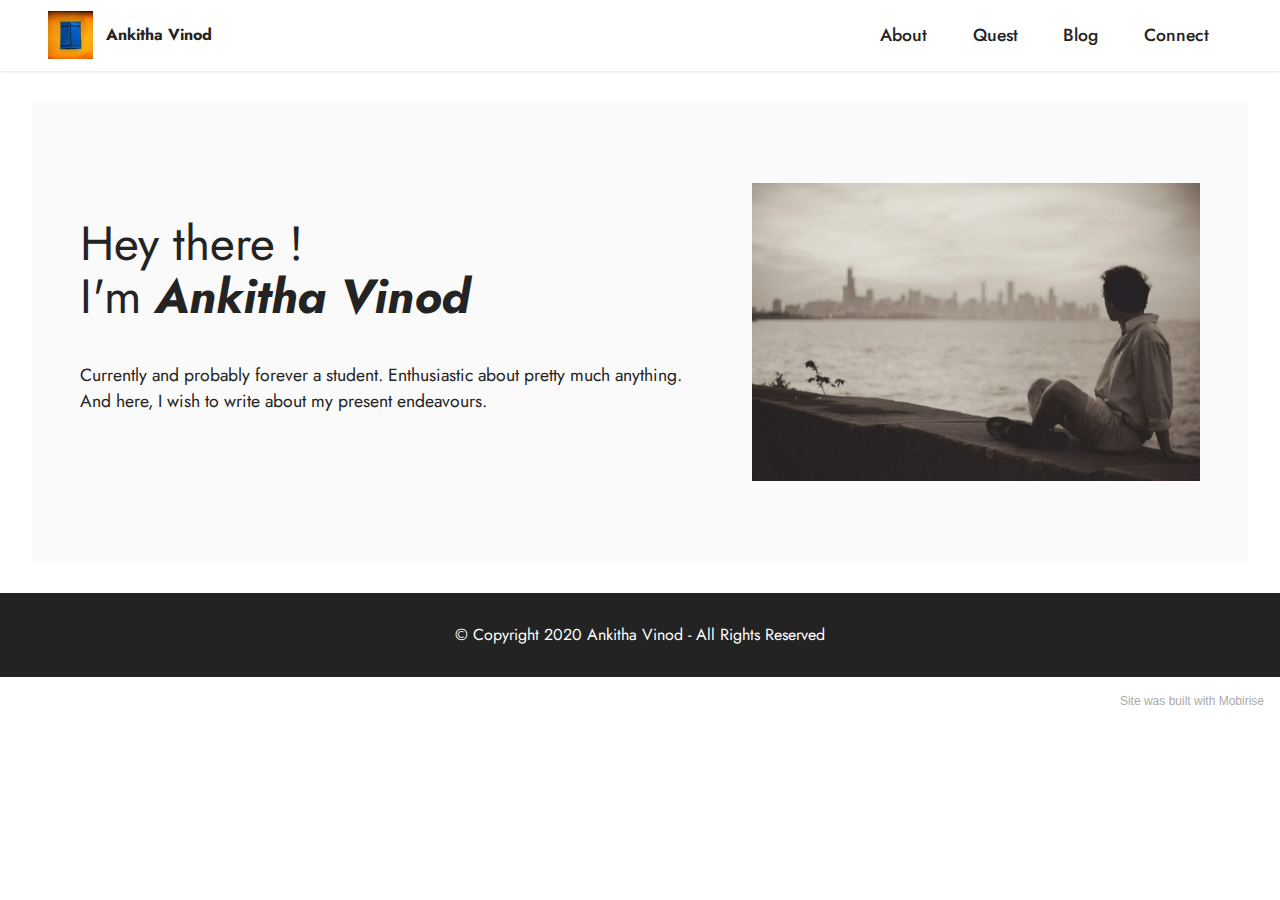
<file: index.html>
<!DOCTYPE html>
<html  >
<head>
  <!-- Site made with Mobirise Website Builder v5.2.0, https://mobirise.com -->
  <meta charset="UTF-8">
  <meta http-equiv="X-UA-Compatible" content="IE=edge">
  <meta name="generator" content="Mobirise v5.2.0, mobirise.com">
  <meta name="viewport" content="width=device-width, initial-scale=1, minimum-scale=1">
  <link rel="shortcut icon" href="assets/images/img20171014104319-02-2-144x153.jpg" type="image/x-icon">
  <meta name="description" content="">
  
  
  <title>Home</title>
  <link rel="stylesheet" href="assets/web/assets/mobirise-icons2/mobirise2.css">
  <link rel="stylesheet" href="assets/tether/tether.min.css">
  <link rel="stylesheet" href="assets/bootstrap/css/bootstrap.min.css">
  <link rel="stylesheet" href="assets/bootstrap/css/bootstrap-grid.min.css">
  <link rel="stylesheet" href="assets/bootstrap/css/bootstrap-reboot.min.css">
  <link rel="stylesheet" href="assets/facebook-plugin/style.css">
  <link rel="stylesheet" href="assets/dropdown/css/style.css">
  <link rel="stylesheet" href="assets/socicon/css/styles.css">
  <link rel="stylesheet" href="assets/theme/css/style.css">
  <link rel="preload" as="style" href="assets/mobirise/css/mbr-additional.css"><link rel="stylesheet" href="assets/mobirise/css/mbr-additional.css" type="text/css">
  
  
  
  
</head>
<body>
  
  <section class="menu menu2 cid-sdQPBQJZtm" once="menu" id="menu2-4">
    
    <nav class="navbar navbar-dropdown navbar-expand-lg">
        <div class="container-fluid">
            <div class="navbar-brand">
                <span class="navbar-logo">
                    <a href="index.html">
                        <img src="assets/images/img20171014104319-02-2-144x153.jpg" alt="Mobirise" style="height: 3rem;">
                    </a>
                </span>
                <span class="navbar-caption-wrap"><a class="navbar-caption text-black text-primary display-7" href="index.html">Ankitha Vinod</a></span>
            </div>
            <button class="navbar-toggler" type="button" data-toggle="collapse" data-target="#navbarSupportedContent" aria-controls="navbarNavAltMarkup" aria-expanded="false" aria-label="Toggle navigation">
                <div class="hamburger">
                    <span></span>
                    <span></span>
                    <span></span>
                    <span></span>
                </div>
            </button>
            <div class="collapse navbar-collapse" id="navbarSupportedContent">
                <ul class="navbar-nav nav-dropdown nav-right" data-app-modern-menu="true"><li class="nav-item"><a class="nav-link link text-black text-primary display-4" href="page3.html">
                            About</a></li>
                    <li class="nav-item"><a class="nav-link link text-black text-primary display-4" href="page4.html">Quest</a></li><li class="nav-item"><a class="nav-link link text-black text-primary display-4" href="page1.html" aria-expanded="false">Blog</a></li>
                    <li class="nav-item"><a class="nav-link link text-black text-primary display-4" href="page2.html">Connect</a>
                    </li></ul>
                
                
            </div>
        </div>
    </nav>
</section>

<section class="features15 cid-sdQQghB077" id="features16-5">

    

    
    <div class="container-fluid">
        <div class="content-wrapper">
            <div class="row align-items-center">
                <div class="col-12 col-lg">
                    <div class="text-wrapper">
                        <h6 class="card-title mbr-fonts-style display-2">Hey there !<br>I'm<strong> <em>Ankitha Vinod</em></strong></h6>
                        <p class="mbr-text mbr-fonts-style mb-4 display-4">
                            <br>Currently and probably forever a student. Enthusiastic about pretty much anything. And here, I wish to write about my present endeavours.</p>
                        
                    </div>
                </div>
                <div class="col-12 col-lg-5">
                    <div class="image-wrapper">
                        <img src="assets/images/mbr-704x469.jpeg" alt="Mobirise">
                    </div>
                </div>
            </div>
        </div>
    </div>
</section>

<section class="footer7 cid-sdRlH1al9C" once="footers" id="footer7-o">

    

    

    <div class="container">
        <div class="media-container-row align-center mbr-white">
            <div class="col-12">
                <p class="mbr-text mb-0 mbr-fonts-style display-7">
                    © Copyright 2020 Ankitha Vinod - All Rights Reserved
                </p>
            </div>
        </div>
    </div>
</section><section style="background-color: #fff; font-family: -apple-system, BlinkMacSystemFont, 'Segoe UI', 'Roboto', 'Helvetica Neue', Arial, sans-serif; color:#aaa; font-size:12px; padding: 0; align-items: center; display: flex;"><a href="https://mobirise.site/w" style="flex: 1 1; height: 3rem; padding-left: 1rem;"></a><p style="flex: 0 0 auto; margin:0; padding-right:1rem;">Site <a href="https://mobirise.site/f" style="color:#aaa;">was built</a> with Mobirise</p></section><script src="assets/web/assets/jquery/jquery.min.js"></script>  <script src="assets/popper/popper.min.js"></script>  <script src="assets/tether/tether.min.js"></script>  <script src="assets/bootstrap/js/bootstrap.min.js"></script>  <script src="https://connect.facebook.net/en_US/sdk.js#xfbml=1&version=v2.5"></script>  <script src="https://apis.google.com/js/plusone.js"></script>  <script src="assets/facebook-plugin/facebook-script.js"></script>  <script src="assets/smoothscroll/smooth-scroll.js"></script>  <script src="assets/dropdown/js/nav-dropdown.js"></script>  <script src="assets/dropdown/js/navbar-dropdown.js"></script>  <script src="assets/touchswipe/jquery.touch-swipe.min.js"></script>  <script src="assets/theme/js/script.js"></script>  <script src="assets/formoid/formoid.min.js"></script>  
  
  
</body>
</html>
</file>
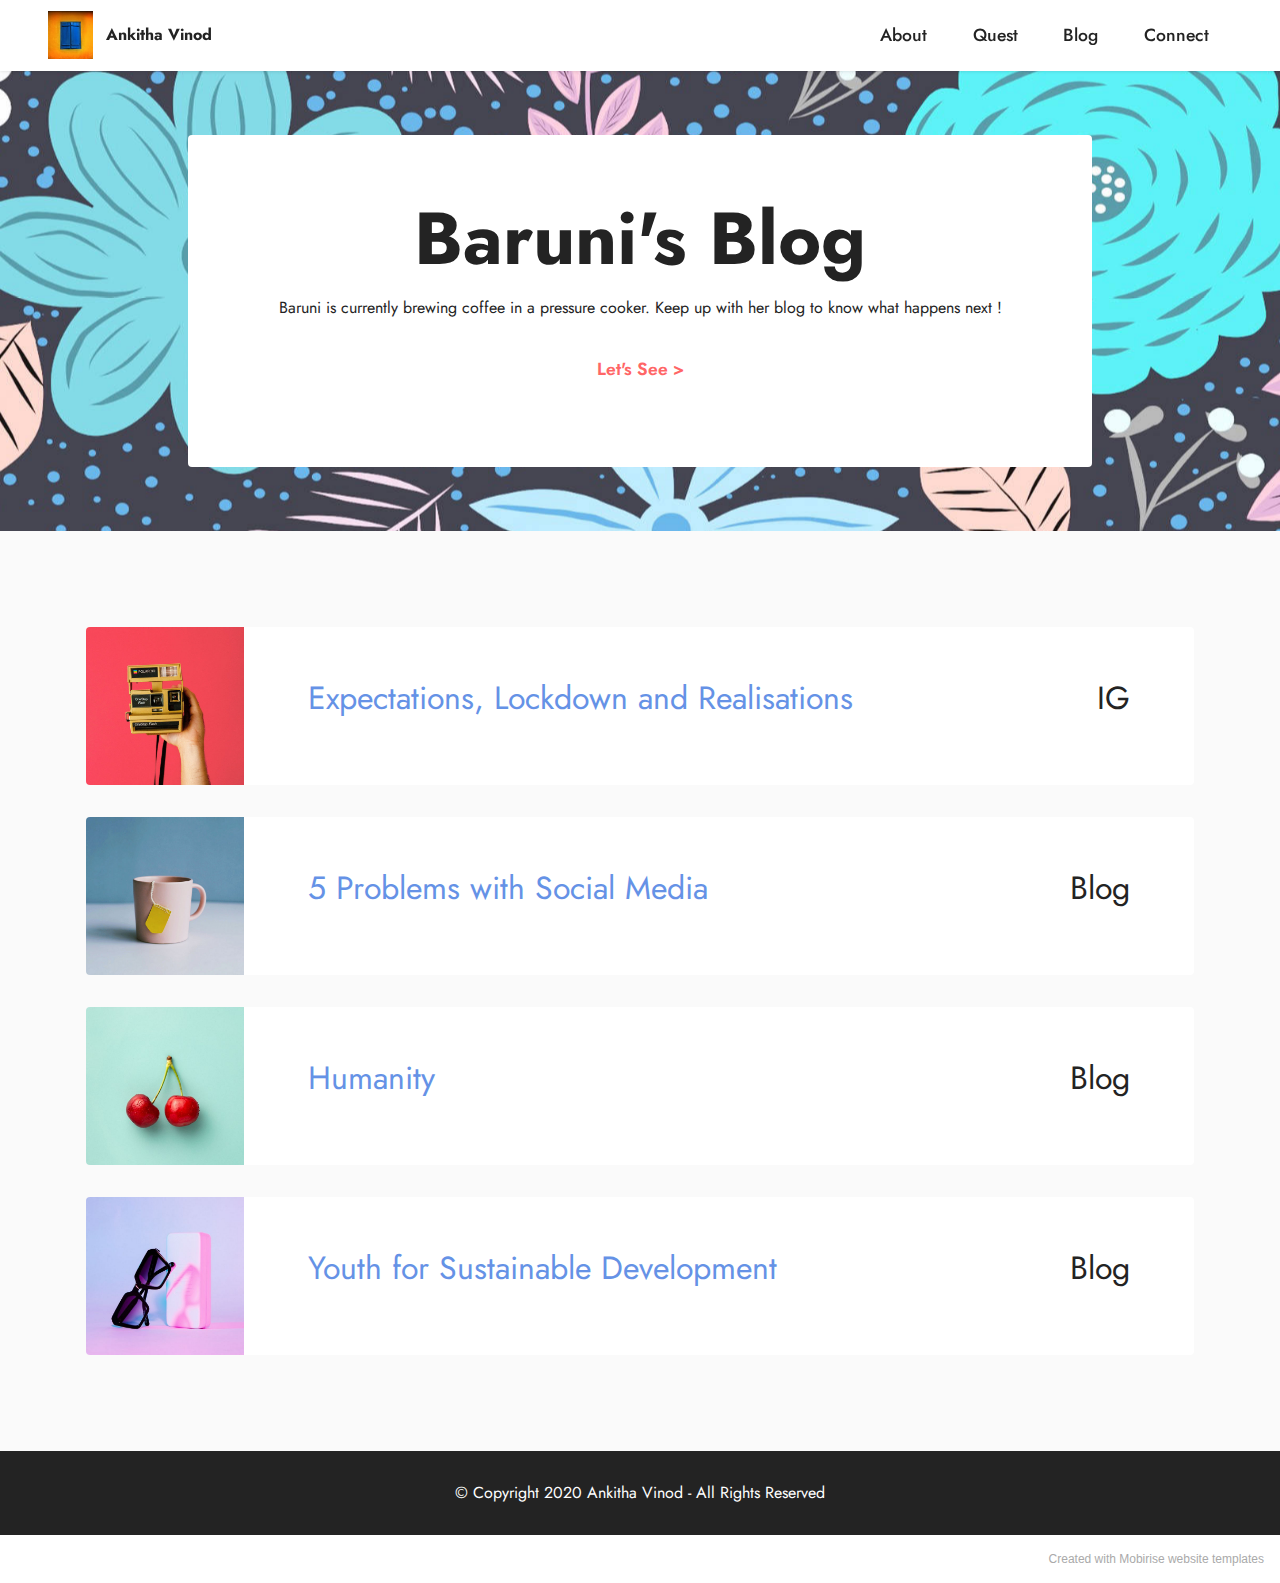
<file: page1.html>
<!DOCTYPE html>
<html  >
<head>
  <!-- Site made with Mobirise Website Builder v5.2.0, https://mobirise.com -->
  <meta charset="UTF-8">
  <meta http-equiv="X-UA-Compatible" content="IE=edge">
  <meta name="generator" content="Mobirise v5.2.0, mobirise.com">
  <meta name="viewport" content="width=device-width, initial-scale=1, minimum-scale=1">
  <link rel="shortcut icon" href="assets/images/img20171014104319-02-2-144x153.jpg" type="image/x-icon">
  <meta name="description" content="">
  
  
  <title>Baruni's Blog</title>
  <link rel="stylesheet" href="assets/tether/tether.min.css">
  <link rel="stylesheet" href="assets/bootstrap/css/bootstrap.min.css">
  <link rel="stylesheet" href="assets/bootstrap/css/bootstrap-grid.min.css">
  <link rel="stylesheet" href="assets/bootstrap/css/bootstrap-reboot.min.css">
  <link rel="stylesheet" href="assets/facebook-plugin/style.css">
  <link rel="stylesheet" href="assets/dropdown/css/style.css">
  <link rel="stylesheet" href="assets/socicon/css/styles.css">
  <link rel="stylesheet" href="assets/theme/css/style.css">
  <link rel="preload" as="style" href="assets/mobirise/css/mbr-additional.css"><link rel="stylesheet" href="assets/mobirise/css/mbr-additional.css" type="text/css">
  
  
  
  
</head>
<body>
  
  <section class="menu menu2 cid-sdQPBQJZtm" once="menu" id="menu2-a">
    
    <nav class="navbar navbar-dropdown navbar-expand-lg">
        <div class="container-fluid">
            <div class="navbar-brand">
                <span class="navbar-logo">
                    <a href="index.html">
                        <img src="assets/images/img20171014104319-02-2-144x153.jpg" alt="Mobirise" style="height: 3rem;">
                    </a>
                </span>
                <span class="navbar-caption-wrap"><a class="navbar-caption text-black text-primary display-7" href="index.html">Ankitha Vinod</a></span>
            </div>
            <button class="navbar-toggler" type="button" data-toggle="collapse" data-target="#navbarSupportedContent" aria-controls="navbarNavAltMarkup" aria-expanded="false" aria-label="Toggle navigation">
                <div class="hamburger">
                    <span></span>
                    <span></span>
                    <span></span>
                    <span></span>
                </div>
            </button>
            <div class="collapse navbar-collapse" id="navbarSupportedContent">
                <ul class="navbar-nav nav-dropdown nav-right" data-app-modern-menu="true"><li class="nav-item"><a class="nav-link link text-black text-primary display-4" href="page3.html">
                            About</a></li>
                    <li class="nav-item"><a class="nav-link link text-black text-primary display-4" href="page4.html">Quest</a></li><li class="nav-item"><a class="nav-link link text-black text-primary display-4" href="page1.html" aria-expanded="false">Blog</a></li>
                    <li class="nav-item"><a class="nav-link link text-black text-primary display-4" href="page2.html">Connect</a>
                    </li></ul>
                
                
            </div>
        </div>
    </nav>
</section>

<section class="header12 cid-sdR6wzwKHJ mbr-parallax-background" id="header12-d">

    

    
    <div class="container-fluid">
        <div class="row justify-content-center">
            <div class="card col-12 col-md-12 col-lg-9">
                <div class="card-wrapper">
                    <div class="card-box align-center">
                        <h1 class="card-title mbr-fonts-style mb-3 display-1">
                            <strong>Baruni's Blog</strong></h1>
                        <p class="mbr-text mbr-fonts-style display-7">Baruni is currently brewing coffee in a pressure cooker. Keep up with her blog to know what happens next !</p>
                        <div class="mbr-section-btn mt-3"><a class="btn btn-secondary-outline display-4" href="page1.html#features11-e">Let's See &gt;</a></div>
                    </div>
                </div>
            </div>
        </div>
    </div>
</section>

<section class="features10 cid-sdRaRljGLC" id="features11-e">
    <!---->
    
    
    <div class="container">
        <div class="title">
            
            
        </div>
        <div class="card">
            <div class="card-wrapper">
                <div class="row align-items-center">
                    <div class="col-12 col-md-2">
                        <div class="image-wrapper">
                            <img src="assets/images/product1.jpg" alt="Mobirise" title="">
                        </div>
                    </div>
                    <div class="col-12 col-md">
                        <div class="card-box">
                            <div class="row">
                                <div class="col-12">
                                    <div class="top-line">
                                        <h4 class="card-title mbr-fonts-style display-5"><strong><a href="page8.html" class="text-primary">Expectations, Lockdown and Realisations</a></strong></h4>
                                        <p class="cost mbr-fonts-style display-5">IG</p>
                                    </div>
                                </div>
                                <div class="col-12">
                                    <div class="bottom-line">
                                        
                                    </div>
                                </div>
                            </div>
                        </div>
                    </div>
                </div>
            </div>
        </div>
        <div class="card">
            <div class="card-wrapper">
                <div class="row align-items-center">
                    <div class="col-12 col-md-2">
                        <div class="image-wrapper">
                            <img src="assets/images/product2.jpg" alt="Mobirise" title="">
                        </div>
                    </div>
                    <div class="col-12 col-md">
                        <div class="card-box">
                            <div class="row">
                                <div class="col-12">
                                    <div class="top-line">
                                        <h4 class="card-title mbr-fonts-style display-5"><strong><a href="page6.html" class="text-primary">5 Problems with Social Media</a></strong></h4>
                                        <p class="cost mbr-fonts-style display-5">Blog</p>
                                    </div>
                                </div>
                                <div class="col-12">
                                    <div class="bottom-line">
                                        
                                    </div>
                                </div>
                            </div>
                        </div>
                    </div>
                </div>
            </div>
        </div>
        <div class="card">
            <div class="card-wrapper">
                <div class="row align-items-center">
                    <div class="col-12 col-md-2">
                        <div class="image-wrapper">
                            <img src="assets/images/product3.jpg" alt="Mobirise" title="">
                        </div>
                    </div>
                    <div class="col-12 col-md">
                        <div class="card-box">
                            <div class="row">
                                <div class="col-12">
                                    <div class="top-line">
                                        <h4 class="card-title mbr-fonts-style display-5"><strong><a href="page7.html" class="text-primary">Humanity</a></strong></h4>
                                        <p class="cost mbr-fonts-style display-5">Blog</p>
                                    </div>
                                </div>
                                <div class="col-12">
                                    <div class="bottom-line">
                                        
                                    </div>
                                </div>
                            </div>
                        </div>
                    </div>
                </div>
            </div>
        </div>
        <div class="card">
            <div class="card-wrapper">
                <div class="row align-items-center">
                    <div class="col-12 col-md-2">
                        <div class="image-wrapper">
                            <img src="assets/images/product4.jpg" alt="Mobirise" title="">
                        </div>
                    </div>
                    <div class="col-12 col-md">
                        <div class="card-box">
                            <div class="row">
                                <div class="col-12">
                                    <div class="top-line">
                                        <h4 class="card-title mbr-fonts-style display-5"><strong><a href="page9.html" class="text-primary">Youth for Sustainable Development</a></strong></h4>
                                        <p class="cost mbr-fonts-style display-5">Blog</p>
                                    </div>
                                </div>
                                <div class="col-12">
                                    <div class="bottom-line">
                                        
                                    </div>
                                </div>
                            </div>
                        </div>
                    </div>
                </div>
            </div>
        </div>
        
        
    </div>
</section>

<section class="footer7 cid-sdRlH1al9C" once="footers" id="footer7-o">

    

    

    <div class="container">
        <div class="media-container-row align-center mbr-white">
            <div class="col-12">
                <p class="mbr-text mb-0 mbr-fonts-style display-7">
                    © Copyright 2020 Ankitha Vinod - All Rights Reserved
                </p>
            </div>
        </div>
    </div>
</section><section style="background-color: #fff; font-family: -apple-system, BlinkMacSystemFont, 'Segoe UI', 'Roboto', 'Helvetica Neue', Arial, sans-serif; color:#aaa; font-size:12px; padding: 0; align-items: center; display: flex;"><a href="https://mobirise.site/f" style="flex: 1 1; height: 3rem; padding-left: 1rem;"></a><p style="flex: 0 0 auto; margin:0; padding-right:1rem;">Created with <a href="https://mobirise.site/b" style="color:#aaa;">Mobirise</a> website templates</p></section><script src="assets/web/assets/jquery/jquery.min.js"></script>  <script src="assets/popper/popper.min.js"></script>  <script src="assets/tether/tether.min.js"></script>  <script src="assets/bootstrap/js/bootstrap.min.js"></script>  <script src="https://connect.facebook.net/en_US/sdk.js#xfbml=1&version=v2.5"></script>  <script src="https://apis.google.com/js/plusone.js"></script>  <script src="assets/facebook-plugin/facebook-script.js"></script>  <script src="assets/smoothscroll/smooth-scroll.js"></script>  <script src="assets/parallax/jarallax.min.js"></script>  <script src="assets/dropdown/js/nav-dropdown.js"></script>  <script src="assets/dropdown/js/navbar-dropdown.js"></script>  <script src="assets/touchswipe/jquery.touch-swipe.min.js"></script>  <script src="assets/theme/js/script.js"></script>  
  
  
</body>
</html>
</file>
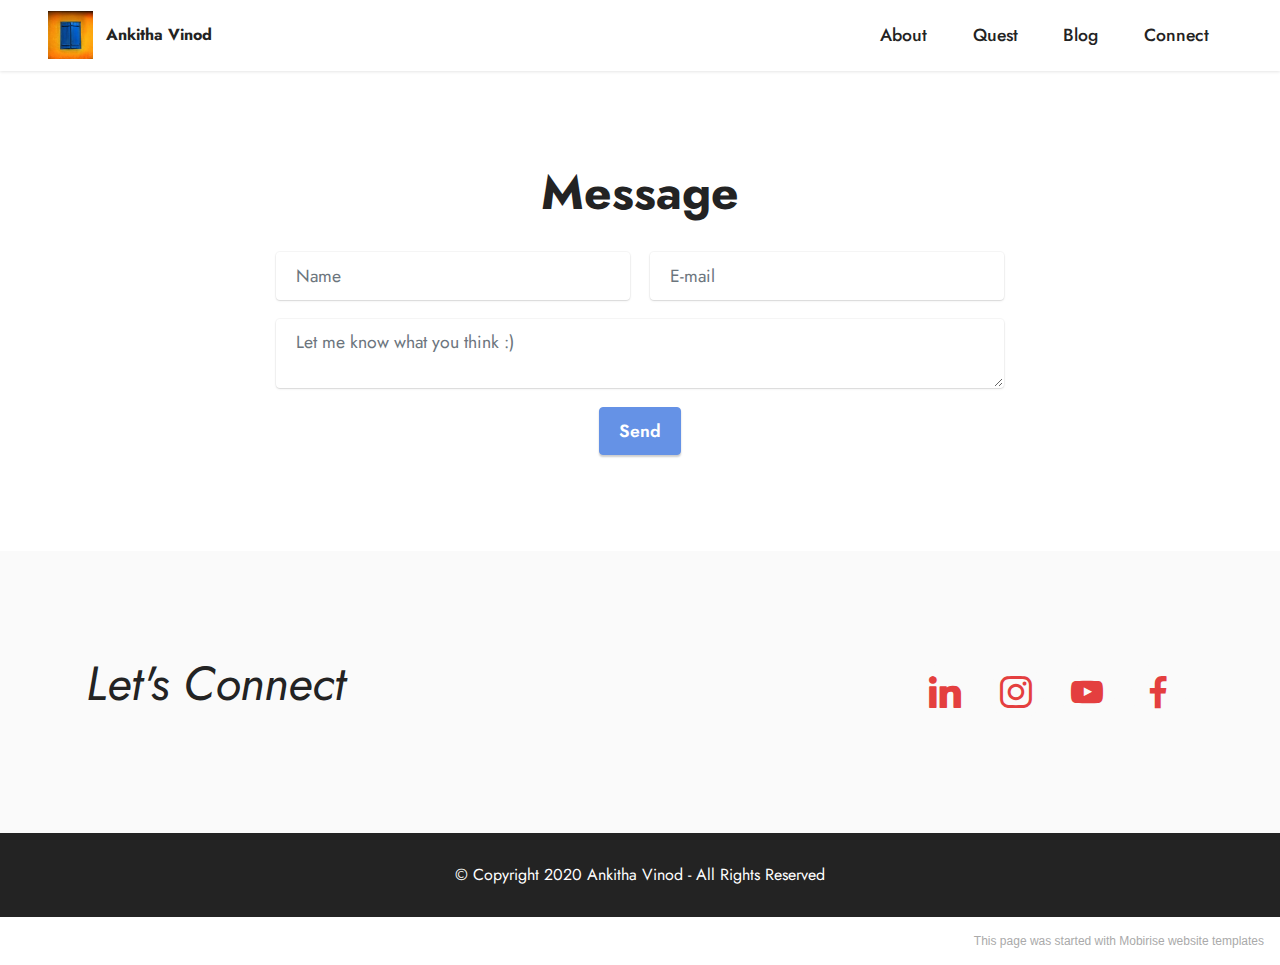
<file: page2.html>
<!DOCTYPE html>
<html  >
<head>
  <!-- Site made with Mobirise Website Builder v5.2.0, https://mobirise.com -->
  <meta charset="UTF-8">
  <meta http-equiv="X-UA-Compatible" content="IE=edge">
  <meta name="generator" content="Mobirise v5.2.0, mobirise.com">
  <meta name="viewport" content="width=device-width, initial-scale=1, minimum-scale=1">
  <link rel="shortcut icon" href="assets/images/img20171014104319-02-2-144x153.jpg" type="image/x-icon">
  <meta name="description" content="">
  
  
  <title>Connect</title>
  <link rel="stylesheet" href="assets/tether/tether.min.css">
  <link rel="stylesheet" href="assets/bootstrap/css/bootstrap.min.css">
  <link rel="stylesheet" href="assets/bootstrap/css/bootstrap-grid.min.css">
  <link rel="stylesheet" href="assets/bootstrap/css/bootstrap-reboot.min.css">
  <link rel="stylesheet" href="assets/facebook-plugin/style.css">
  <link rel="stylesheet" href="assets/dropdown/css/style.css">
  <link rel="stylesheet" href="assets/formstyler/jquery.formstyler.css">
  <link rel="stylesheet" href="assets/formstyler/jquery.formstyler.theme.css">
  <link rel="stylesheet" href="assets/datepicker/jquery.datetimepicker.min.css">
  <link rel="stylesheet" href="assets/socicon/css/styles.css">
  <link rel="stylesheet" href="assets/theme/css/style.css">
  <link rel="preload" as="style" href="assets/mobirise/css/mbr-additional.css"><link rel="stylesheet" href="assets/mobirise/css/mbr-additional.css" type="text/css">
  
  
  
  
</head>
<body>
  
  <section class="menu menu2 cid-sdQPBQJZtm" once="menu" id="menu2-f">
    
    <nav class="navbar navbar-dropdown navbar-expand-lg">
        <div class="container-fluid">
            <div class="navbar-brand">
                <span class="navbar-logo">
                    <a href="index.html">
                        <img src="assets/images/img20171014104319-02-2-144x153.jpg" alt="Mobirise" style="height: 3rem;">
                    </a>
                </span>
                <span class="navbar-caption-wrap"><a class="navbar-caption text-black text-primary display-7" href="index.html">Ankitha Vinod</a></span>
            </div>
            <button class="navbar-toggler" type="button" data-toggle="collapse" data-target="#navbarSupportedContent" aria-controls="navbarNavAltMarkup" aria-expanded="false" aria-label="Toggle navigation">
                <div class="hamburger">
                    <span></span>
                    <span></span>
                    <span></span>
                    <span></span>
                </div>
            </button>
            <div class="collapse navbar-collapse" id="navbarSupportedContent">
                <ul class="navbar-nav nav-dropdown nav-right" data-app-modern-menu="true"><li class="nav-item"><a class="nav-link link text-black text-primary display-4" href="page3.html">
                            About</a></li>
                    <li class="nav-item"><a class="nav-link link text-black text-primary display-4" href="page4.html">Quest</a></li><li class="nav-item"><a class="nav-link link text-black text-primary display-4" href="page1.html" aria-expanded="false">Blog</a></li>
                    <li class="nav-item"><a class="nav-link link text-black text-primary display-4" href="page2.html">Connect</a>
                    </li></ul>
                
                
            </div>
        </div>
    </nav>
</section>

<section class="form5 cid-sdRioLUbvB" id="form5-k">
    
    
    <div class="container">
        <div class="mbr-section-head">
            <h3 class="mbr-section-title mbr-fonts-style align-center mb-0 display-2"><strong>Message</strong></h3>
            
        </div>
        <div class="row justify-content-center mt-4">
            <div class="col-lg-8 mx-auto mbr-form" data-form-type="formoid">
                <form action="https://mobirise.eu/" method="POST" class="mbr-form form-with-styler" data-form-title="Form Name"><input type="hidden" name="email" data-form-email="true" value="z7CrW93T1RgkcqXxmm2Pup2VGzulCkX+X7dMtz3NeAWRS9q+sl/UppxP1kPNwNtKI6nurUZkVM1fCvjDuwoz0yPSUq7OHnVFGme+dCcIE0hyufLkMPTYnCJ6Pq+6NOXC">
                    <div class="">
                        <div hidden="hidden" data-form-alert="" class="alert alert-success col-12">Thankyou !</div>
                        <div hidden="hidden" data-form-alert-danger="" class="alert alert-danger col-12">Oops...! some
                            problem!</div>
                    </div>
                    <div class="dragArea row">
                        <div class="col-md col-sm-12 form-group" data-for="name">
                            <input type="text" name="name" placeholder="Name" data-form-field="name" class="form-control" value="" id="name-form5-k">
                        </div>
                        <div class="col-md col-sm-12 form-group" data-for="email">
                            <input type="email" name="email" placeholder="E-mail" data-form-field="email" class="form-control" value="" id="email-form5-k">
                        </div>
                        
                        <div class="col-12 form-group" data-for="textarea">
                            <textarea name="textarea" placeholder="Let me know what you think :)" data-form-field="textarea" class="form-control" id="textarea-form5-k"></textarea>
                        </div>
                        <div class="col-lg-12 col-md-12 col-sm-12 align-center mbr-section-btn"><button type="submit" class="btn btn-primary display-4">Send</button></div>
                    </div>
                </form>
            </div>
        </div>
    </div>
</section>

<section class="contacts4 cid-sdRiecq1Zu" id="contacts4-j">

    

    

    <div class="container">
        <div class="row align-items-center justify-content-center">
            <div class="text-content col-12 col-md-6">
                <h2 class="mbr-section-title mbr-fonts-style display-2"><p><em>Let's Connect&nbsp;&nbsp;</em></p></h2>
                
            </div>
            <div class="icons d-flex align-items-center col-12 col-md-6 justify-content-end mt-md-0 mt-2 flex-wrap">
                <a href="https://in.linkedin.com/in/ankitha-vinod" target="_blank">
                    <span class="mbr-iconfont mbr-iconfont-social socicon-linkedin socicon" style="color: rgb(228, 63, 63); fill: rgb(228, 63, 63);"></span>
                </a>
                <a href="https://www.instagram.com/_baruni_/" target="_blank">
                    <span class="mbr-iconfont mbr-iconfont-social socicon-instagram socicon" style="color: rgb(228, 63, 63); fill: rgb(228, 63, 63);"></span>
                </a>
                <a href="https://www.youtube.com/c/mobirise" target="_blank">
                    <span class="mbr-iconfont mbr-iconfont-social socicon-youtube socicon" style="color: rgb(228, 63, 63); fill: rgb(228, 63, 63);"></span>
                </a>
                <a href="https://www.facebook.com/ankithavnarayan.chimbuz" target="_blank">
                    <span class="mbr-iconfont mbr-iconfont-social socicon-facebook socicon" style="color: rgb(228, 63, 63); fill: rgb(228, 63, 63);"></span>
                </a>
                
                
                
                
                
                
            </div>
        </div>
    </div>
    
</section>

<section class="footer7 cid-sdRlH1al9C" once="footers" id="footer7-o">

    

    

    <div class="container">
        <div class="media-container-row align-center mbr-white">
            <div class="col-12">
                <p class="mbr-text mb-0 mbr-fonts-style display-7">
                    © Copyright 2020 Ankitha Vinod - All Rights Reserved
                </p>
            </div>
        </div>
    </div>
</section><section style="background-color: #fff; font-family: -apple-system, BlinkMacSystemFont, 'Segoe UI', 'Roboto', 'Helvetica Neue', Arial, sans-serif; color:#aaa; font-size:12px; padding: 0; align-items: center; display: flex;"><a href="https://mobirise.site/n" style="flex: 1 1; height: 3rem; padding-left: 1rem;"></a><p style="flex: 0 0 auto; margin:0; padding-right:1rem;"><a href="https://mobirise.site/q" style="color:#aaa;">This page</a> was started with Mobirise website templates</p></section><script src="assets/web/assets/jquery/jquery.min.js"></script>  <script src="assets/popper/popper.min.js"></script>  <script src="assets/tether/tether.min.js"></script>  <script src="assets/bootstrap/js/bootstrap.min.js"></script>  <script src="https://connect.facebook.net/en_US/sdk.js#xfbml=1&version=v2.5"></script>  <script src="https://apis.google.com/js/plusone.js"></script>  <script src="assets/facebook-plugin/facebook-script.js"></script>  <script src="assets/smoothscroll/smooth-scroll.js"></script>  <script src="assets/dropdown/js/nav-dropdown.js"></script>  <script src="assets/dropdown/js/navbar-dropdown.js"></script>  <script src="assets/touchswipe/jquery.touch-swipe.min.js"></script>  <script src="assets/formstyler/jquery.formstyler.js"></script>  <script src="assets/formstyler/jquery.formstyler.min.js"></script>  <script src="assets/datepicker/jquery.datetimepicker.full.js"></script>  <script src="assets/sociallikes/social-likes.js"></script>  <script src="assets/theme/js/script.js"></script>  <script src="assets/formoid/formoid.min.js"></script>  
  
  
</body>
</html>
</file>
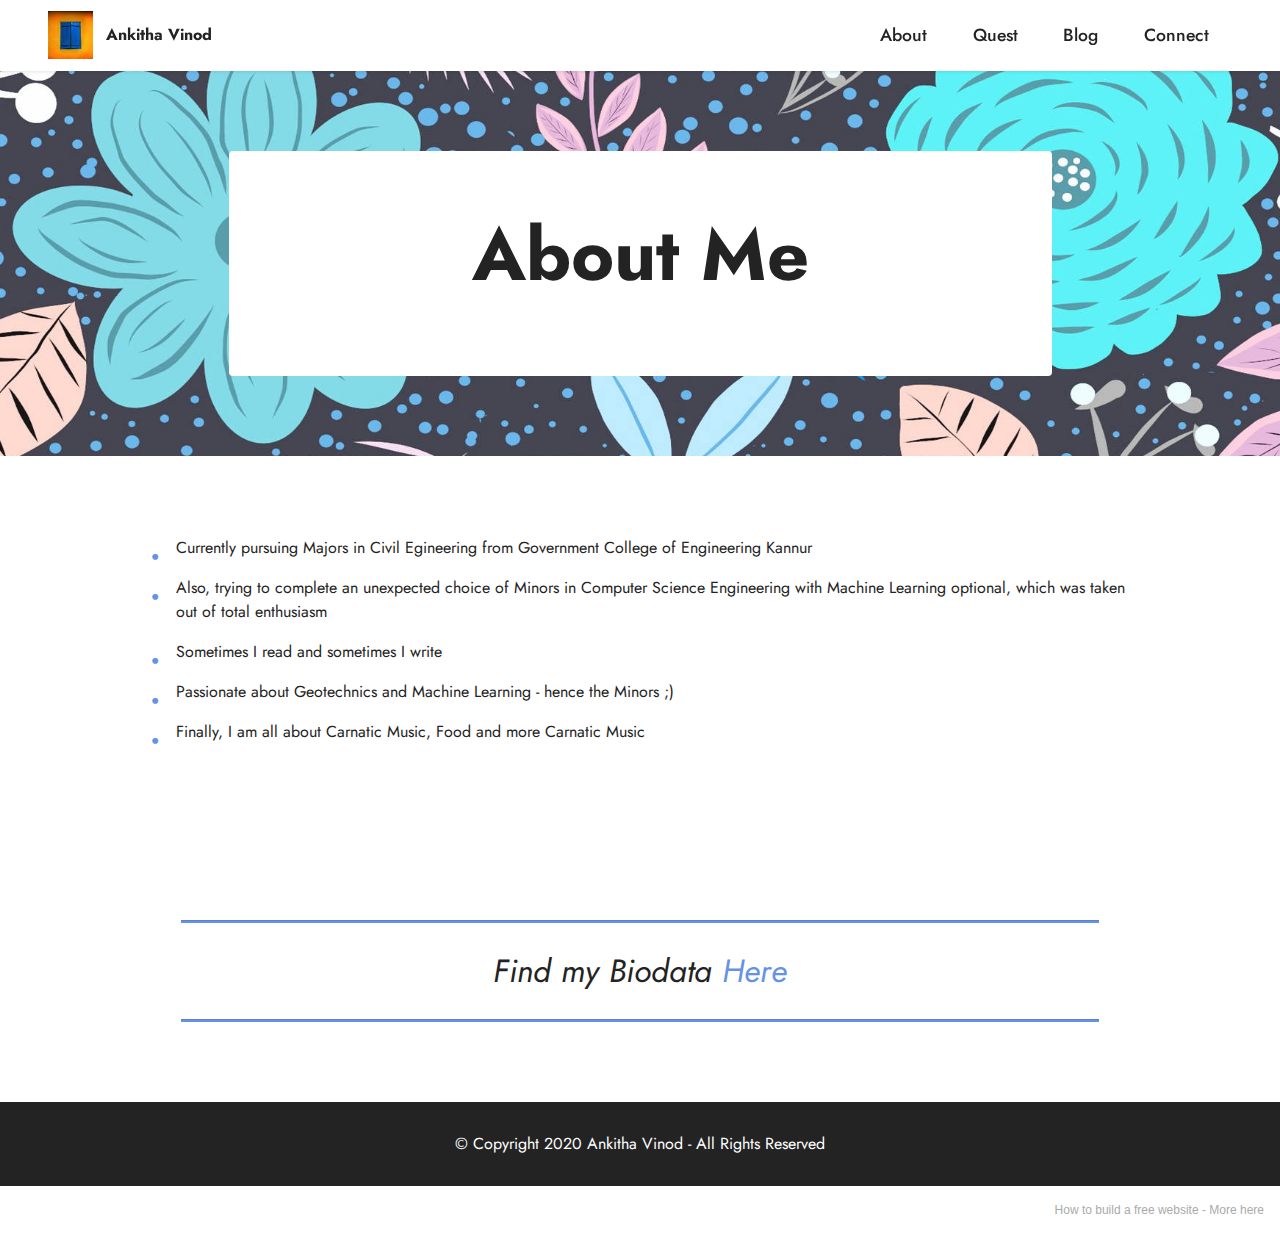
<file: page3.html>
<!DOCTYPE html>
<html  >
<head>
  <!-- Site made with Mobirise Website Builder v5.2.0, https://mobirise.com -->
  <meta charset="UTF-8">
  <meta http-equiv="X-UA-Compatible" content="IE=edge">
  <meta name="generator" content="Mobirise v5.2.0, mobirise.com">
  <meta name="viewport" content="width=device-width, initial-scale=1, minimum-scale=1">
  <link rel="shortcut icon" href="assets/images/img20171014104319-02-2-144x153.jpg" type="image/x-icon">
  <meta name="description" content="">
  
  
  <title>About</title>
  <link rel="stylesheet" href="assets/tether/tether.min.css">
  <link rel="stylesheet" href="assets/bootstrap/css/bootstrap.min.css">
  <link rel="stylesheet" href="assets/bootstrap/css/bootstrap-grid.min.css">
  <link rel="stylesheet" href="assets/bootstrap/css/bootstrap-reboot.min.css">
  <link rel="stylesheet" href="assets/facebook-plugin/style.css">
  <link rel="stylesheet" href="assets/dropdown/css/style.css">
  <link rel="stylesheet" href="assets/socicon/css/styles.css">
  <link rel="stylesheet" href="assets/theme/css/style.css">
  <link rel="preload" as="style" href="assets/mobirise/css/mbr-additional.css"><link rel="stylesheet" href="assets/mobirise/css/mbr-additional.css" type="text/css">
  
  
  
  
</head>
<body>
  
  <section class="menu menu2 cid-sdQPBQJZtm" once="menu" id="menu2-v">
    
    <nav class="navbar navbar-dropdown navbar-expand-lg">
        <div class="container-fluid">
            <div class="navbar-brand">
                <span class="navbar-logo">
                    <a href="index.html">
                        <img src="assets/images/img20171014104319-02-2-144x153.jpg" alt="Mobirise" style="height: 3rem;">
                    </a>
                </span>
                <span class="navbar-caption-wrap"><a class="navbar-caption text-black text-primary display-7" href="index.html">Ankitha Vinod</a></span>
            </div>
            <button class="navbar-toggler" type="button" data-toggle="collapse" data-target="#navbarSupportedContent" aria-controls="navbarNavAltMarkup" aria-expanded="false" aria-label="Toggle navigation">
                <div class="hamburger">
                    <span></span>
                    <span></span>
                    <span></span>
                    <span></span>
                </div>
            </button>
            <div class="collapse navbar-collapse" id="navbarSupportedContent">
                <ul class="navbar-nav nav-dropdown nav-right" data-app-modern-menu="true"><li class="nav-item"><a class="nav-link link text-black text-primary display-4" href="page3.html">
                            About</a></li>
                    <li class="nav-item"><a class="nav-link link text-black text-primary display-4" href="page4.html">Quest</a></li><li class="nav-item"><a class="nav-link link text-black text-primary display-4" href="page1.html" aria-expanded="false">Blog</a></li>
                    <li class="nav-item"><a class="nav-link link text-black text-primary display-4" href="page2.html">Connect</a>
                    </li></ul>
                
                
            </div>
        </div>
    </nav>
</section>

<section class="header12 cid-sdRrQM6R7j mbr-parallax-background" id="header12-10">

    

    
    <div class="container">
        <div class="row justify-content-center">
            <div class="card col-12 col-md-12 col-lg-9">
                <div class="card-wrapper">
                    <div class="card-box align-center">
                        <h1 class="card-title mbr-fonts-style mb-3 display-1">
                            <strong>About Me</strong></h1>
                        
                        
                    </div>
                </div>
            </div>
        </div>
    </div>
</section>

<section class="content14 cid-sdRtj2agKP" id="content14-12">
    
    
    
    <div class="container-fluid">
        <div class="row justify-content-center">
            <div class="col-md-12 col-lg-10">
                    
                <ul class="list mbr-fonts-style display-7">
                    <li>Currently pursuing Majors in Civil Egineering from Government College of Engineering Kannur</li><li>Also, trying to complete an unexpected choice of Minors in Computer Science Engineering with Machine Learning optional, which was taken out of total enthusiasm</li>
                    <li>Sometimes I read and sometimes I write</li>
                    <li>Passionate about Geotechnics and Machine Learning - hence the Minors ;)&nbsp;</li><li>Finally, I am all about Carnatic Music, Food and more Carnatic Music</li>
                </ul>
            </div>
        </div>
    </div>
</section>

<section class="content6 cid-sgphgnB9HF" id="content6-2v">
    
    <div class="container">
        <div class="row justify-content-center">
            <div class="col-md-12 col-lg-10">
                <hr class="line">
                <p class="mbr-text align-center mbr-fonts-style my-4 display-5">
                    <em>Find my Biodata <a href="https://drive.google.com/file/d/1kd2z87TiMk1Eq7mBM9F_QKLtvSvZUcNz/view?usp=sharing" class="text-primary" target="_blank"><i>Here</i></a></em></p>
                <hr class="line">
            </div>
        </div>
    </div>
</section>

<section class="footer7 cid-sdRlH1al9C" once="footers" id="footer7-w">

    

    

    <div class="container">
        <div class="media-container-row align-center mbr-white">
            <div class="col-12">
                <p class="mbr-text mb-0 mbr-fonts-style display-7">
                    © Copyright 2020 Ankitha Vinod - All Rights Reserved
                </p>
            </div>
        </div>
    </div>
</section><section style="background-color: #fff; font-family: -apple-system, BlinkMacSystemFont, 'Segoe UI', 'Roboto', 'Helvetica Neue', Arial, sans-serif; color:#aaa; font-size:12px; padding: 0; align-items: center; display: flex;"><a href="https://mobirise.site/d" style="flex: 1 1; height: 3rem; padding-left: 1rem;"></a><p style="flex: 0 0 auto; margin:0; padding-right:1rem;">How to build a free website - <a href="https://mobirise.site/x" style="color:#aaa;">More here</a></p></section><script src="assets/web/assets/jquery/jquery.min.js"></script>  <script src="assets/popper/popper.min.js"></script>  <script src="assets/tether/tether.min.js"></script>  <script src="assets/bootstrap/js/bootstrap.min.js"></script>  <script src="https://connect.facebook.net/en_US/sdk.js#xfbml=1&version=v2.5"></script>  <script src="https://apis.google.com/js/plusone.js"></script>  <script src="assets/facebook-plugin/facebook-script.js"></script>  <script src="assets/smoothscroll/smooth-scroll.js"></script>  <script src="assets/parallax/jarallax.min.js"></script>  <script src="assets/dropdown/js/nav-dropdown.js"></script>  <script src="assets/dropdown/js/navbar-dropdown.js"></script>  <script src="assets/touchswipe/jquery.touch-swipe.min.js"></script>  <script src="assets/theme/js/script.js"></script>  
  
  
</body>
</html>
</file>
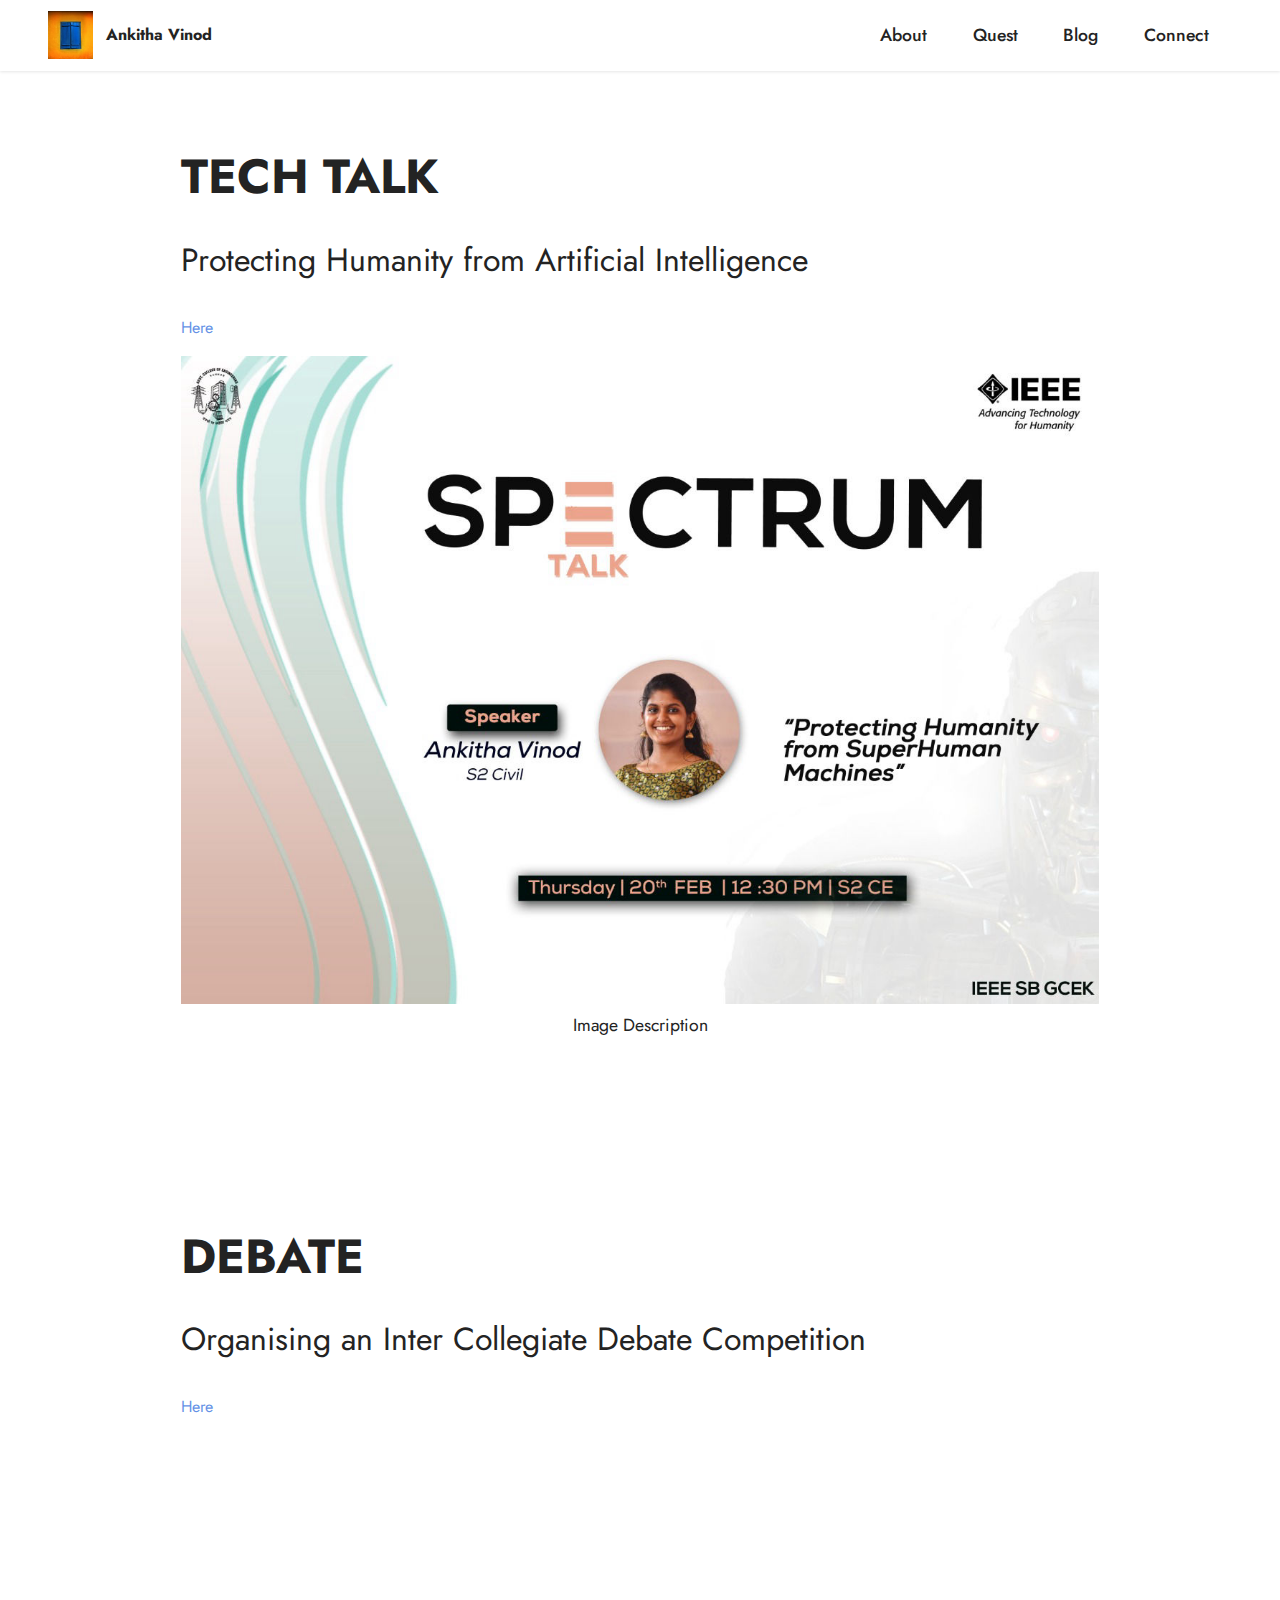
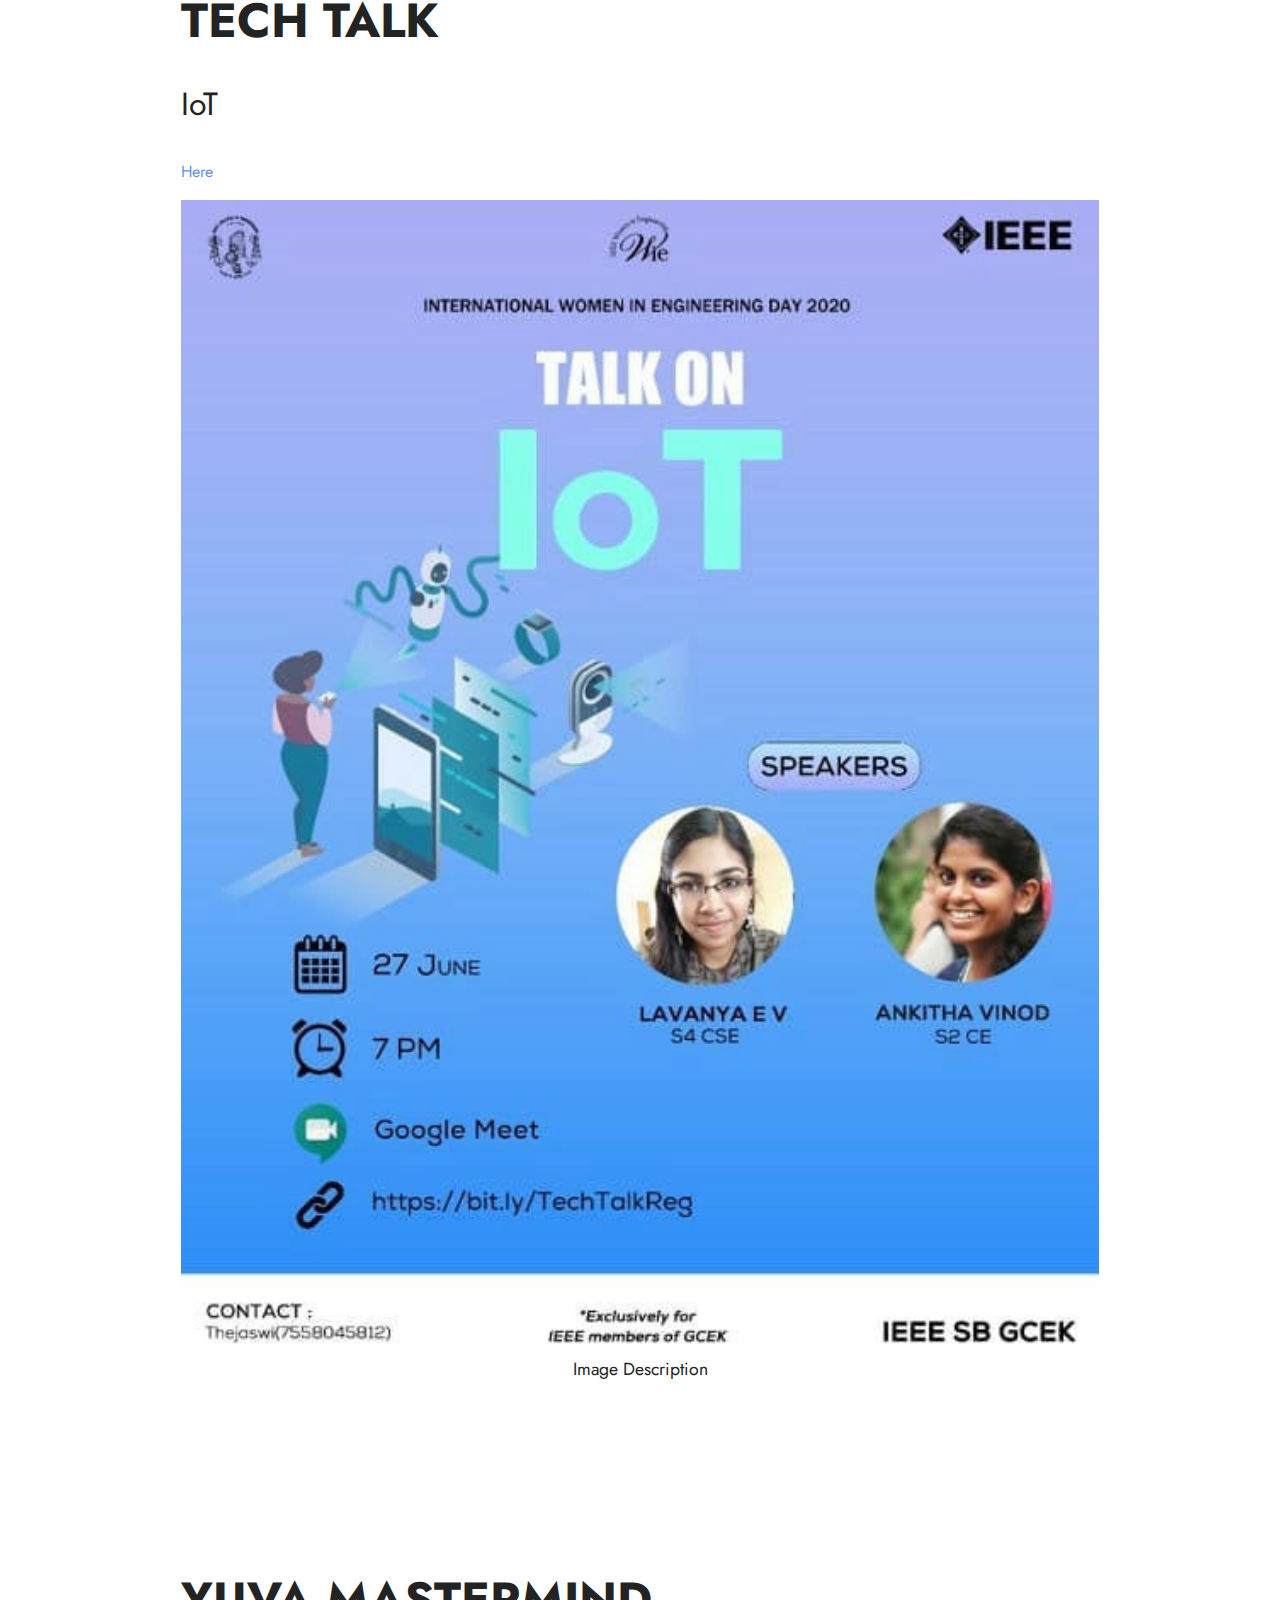
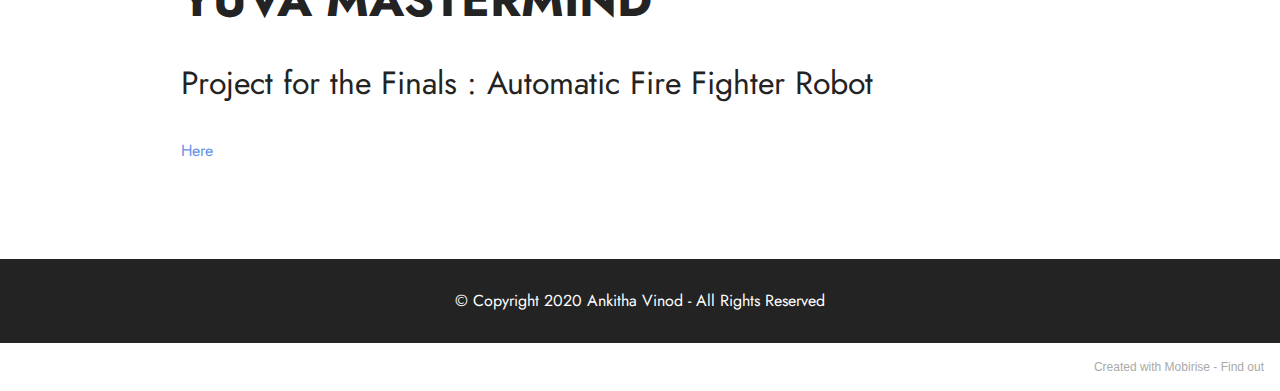
<file: page4.html>
<!DOCTYPE html>
<html  >
<head>
  <!-- Site made with Mobirise Website Builder v5.2.0, https://mobirise.com -->
  <meta charset="UTF-8">
  <meta http-equiv="X-UA-Compatible" content="IE=edge">
  <meta name="generator" content="Mobirise v5.2.0, mobirise.com">
  <meta name="viewport" content="width=device-width, initial-scale=1, minimum-scale=1">
  <link rel="shortcut icon" href="assets/images/img20171014104319-02-2-144x153.jpg" type="image/x-icon">
  <meta name="description" content="">
  
  
  <title>Quest</title>
  <link rel="stylesheet" href="assets/tether/tether.min.css">
  <link rel="stylesheet" href="assets/bootstrap/css/bootstrap.min.css">
  <link rel="stylesheet" href="assets/bootstrap/css/bootstrap-grid.min.css">
  <link rel="stylesheet" href="assets/bootstrap/css/bootstrap-reboot.min.css">
  <link rel="stylesheet" href="assets/facebook-plugin/style.css">
  <link rel="stylesheet" href="assets/dropdown/css/style.css">
  <link rel="stylesheet" href="assets/socicon/css/styles.css">
  <link rel="stylesheet" href="assets/theme/css/style.css">
  <link rel="preload" as="style" href="assets/mobirise/css/mbr-additional.css"><link rel="stylesheet" href="assets/mobirise/css/mbr-additional.css" type="text/css">
  
  
  
  
</head>
<body>
  
  <section class="menu menu2 cid-sdQPBQJZtm" once="menu" id="menu2-13">
    
    <nav class="navbar navbar-dropdown navbar-expand-lg">
        <div class="container-fluid">
            <div class="navbar-brand">
                <span class="navbar-logo">
                    <a href="index.html">
                        <img src="assets/images/img20171014104319-02-2-144x153.jpg" alt="Mobirise" style="height: 3rem;">
                    </a>
                </span>
                <span class="navbar-caption-wrap"><a class="navbar-caption text-black text-primary display-7" href="index.html">Ankitha Vinod</a></span>
            </div>
            <button class="navbar-toggler" type="button" data-toggle="collapse" data-target="#navbarSupportedContent" aria-controls="navbarNavAltMarkup" aria-expanded="false" aria-label="Toggle navigation">
                <div class="hamburger">
                    <span></span>
                    <span></span>
                    <span></span>
                    <span></span>
                </div>
            </button>
            <div class="collapse navbar-collapse" id="navbarSupportedContent">
                <ul class="navbar-nav nav-dropdown nav-right" data-app-modern-menu="true"><li class="nav-item"><a class="nav-link link text-black text-primary display-4" href="page3.html">
                            About</a></li>
                    <li class="nav-item"><a class="nav-link link text-black text-primary display-4" href="page4.html">Quest</a></li><li class="nav-item"><a class="nav-link link text-black text-primary display-4" href="page1.html" aria-expanded="false">Blog</a></li>
                    <li class="nav-item"><a class="nav-link link text-black text-primary display-4" href="page2.html">Connect</a>
                    </li></ul>
                
                
            </div>
        </div>
    </nav>
</section>

<section class="content5 cid-sgp4oDVbZb" id="content5-2k">
    
    <div class="container">
        <div class="row justify-content-center">
            <div class="col-md-12 col-lg-10">
                <h3 class="mbr-section-title mbr-fonts-style mb-4 display-2">
                    <strong>TECH TALK</strong></h3>
                <h4 class="mbr-section-subtitle mbr-fonts-style mb-4 display-5">
                    Protecting Humanity from Artificial Intelligence</h4>
                <p class="mbr-text mbr-fonts-style display-7"><a href="https://drive.google.com/file/d/1k4wzOpdIo2y7Lc-NIgskkQfDnzCVNRu2/view?usp=sharing" class="text-primary" target="_blank">Here</a></p>
            </div>
        </div>
    </div>
</section>

<section class="image3 cid-sgpa184wYM" id="image3-2t">
    

    

    <div class="container">
        <div class="row justify-content-center">
            <div class="col-12 col-lg-10">
                <div class="image-wrapper">
                    <img src="assets/images/whatsapp-image-2020-03-09-at-1.36.31-am-1280x904.jpg" alt="Mobirise">
                    <p class="mbr-description mbr-fonts-style mt-2 align-center display-4">
                        Image Description</p>
                </div>
            </div>
        </div>
    </div>
</section>

<section class="content5 cid-sgp3NAsKwg" id="content5-2j">
    
    <div class="container">
        <div class="row justify-content-center">
            <div class="col-md-12 col-lg-10">
                <h3 class="mbr-section-title mbr-fonts-style mb-4 display-2">
                    <strong>DEBATE</strong></h3>
                <h4 class="mbr-section-subtitle mbr-fonts-style mb-4 display-5">
                    Organising an Inter Collegiate Debate Competition&nbsp;</h4>
                <p class="mbr-text mbr-fonts-style display-7"><a href="https://medium.com/@shegcek/how-we-organised-an-intercollegiate-online-debate-946a420b906b" class="text-primary" target="_blank">Here</a></p>
            </div>
        </div>
    </div>
</section>

<section class="content5 cid-sgp4p62k1W" id="content5-2l">
    
    <div class="container">
        <div class="row justify-content-center">
            <div class="col-md-12 col-lg-10">
                <h3 class="mbr-section-title mbr-fonts-style mb-4 display-2">
                    <strong>TECH TALK</strong></h3>
                <h4 class="mbr-section-subtitle mbr-fonts-style mb-4 display-5">
                    IoT</h4>
                <p class="mbr-text mbr-fonts-style display-7">
                    <a href="https://drive.google.com/file/d/1nQ4sJ8mf6hug1VQGi2IqduHpS8KxcrF3/view?usp=sharing" class="text-primary" target="_blank">Here</a></p>
            </div>
        </div>
    </div>
</section>

<section class="image3 cid-sgpbWA50Le" id="image3-2u">
    

    

    <div class="container">
        <div class="row justify-content-center">
            <div class="col-12 col-lg-10">
                <div class="image-wrapper">
                    <img src="assets/images/105938797-195602775110752-2937298541532407868-n-540x675.jpg" alt="Mobirise">
                    <p class="mbr-description mbr-fonts-style mt-2 align-center display-4">
                        Image Description</p>
                </div>
            </div>
        </div>
    </div>
</section>

<section class="content5 cid-sgp4ppcNmO" id="content5-2m">
    
    <div class="container">
        <div class="row justify-content-center">
            <div class="col-md-12 col-lg-10">
                <h3 class="mbr-section-title mbr-fonts-style mb-4 display-2">
                    <strong>YUVA MASTERMIND</strong></h3>
                <h4 class="mbr-section-subtitle mbr-fonts-style mb-4 display-5">Project for the Finals : Automatic Fire Fighter Robot</h4>
                <p class="mbr-text mbr-fonts-style display-7">
                    <a href="https://drive.google.com/file/d/1nQ4sJ8mf6hug1VQGi2IqduHpS8KxcrF3/view?usp=sharing" class="text-primary" target="_blank">Here</a></p>
            </div>
        </div>
    </div>
</section>

<section class="footer7 cid-sdRlH1al9C" once="footers" id="footer7-14">

    

    

    <div class="container">
        <div class="media-container-row align-center mbr-white">
            <div class="col-12">
                <p class="mbr-text mb-0 mbr-fonts-style display-7">
                    © Copyright 2020 Ankitha Vinod - All Rights Reserved
                </p>
            </div>
        </div>
    </div>
</section><section style="background-color: #fff; font-family: -apple-system, BlinkMacSystemFont, 'Segoe UI', 'Roboto', 'Helvetica Neue', Arial, sans-serif; color:#aaa; font-size:12px; padding: 0; align-items: center; display: flex;"><a href="https://mobirise.site/d" style="flex: 1 1; height: 3rem; padding-left: 1rem;"></a><p style="flex: 0 0 auto; margin:0; padding-right:1rem;">Created with Mobirise - <a href="https://mobirise.site/k" style="color:#aaa;">Find out</a></p></section><script src="assets/web/assets/jquery/jquery.min.js"></script>  <script src="assets/popper/popper.min.js"></script>  <script src="assets/tether/tether.min.js"></script>  <script src="assets/bootstrap/js/bootstrap.min.js"></script>  <script src="https://connect.facebook.net/en_US/sdk.js#xfbml=1&version=v2.5"></script>  <script src="https://apis.google.com/js/plusone.js"></script>  <script src="assets/facebook-plugin/facebook-script.js"></script>  <script src="assets/smoothscroll/smooth-scroll.js"></script>  <script src="assets/dropdown/js/nav-dropdown.js"></script>  <script src="assets/dropdown/js/navbar-dropdown.js"></script>  <script src="assets/touchswipe/jquery.touch-swipe.min.js"></script>  <script src="assets/theme/js/script.js"></script>  
  
  
</body>
</html>
</file>
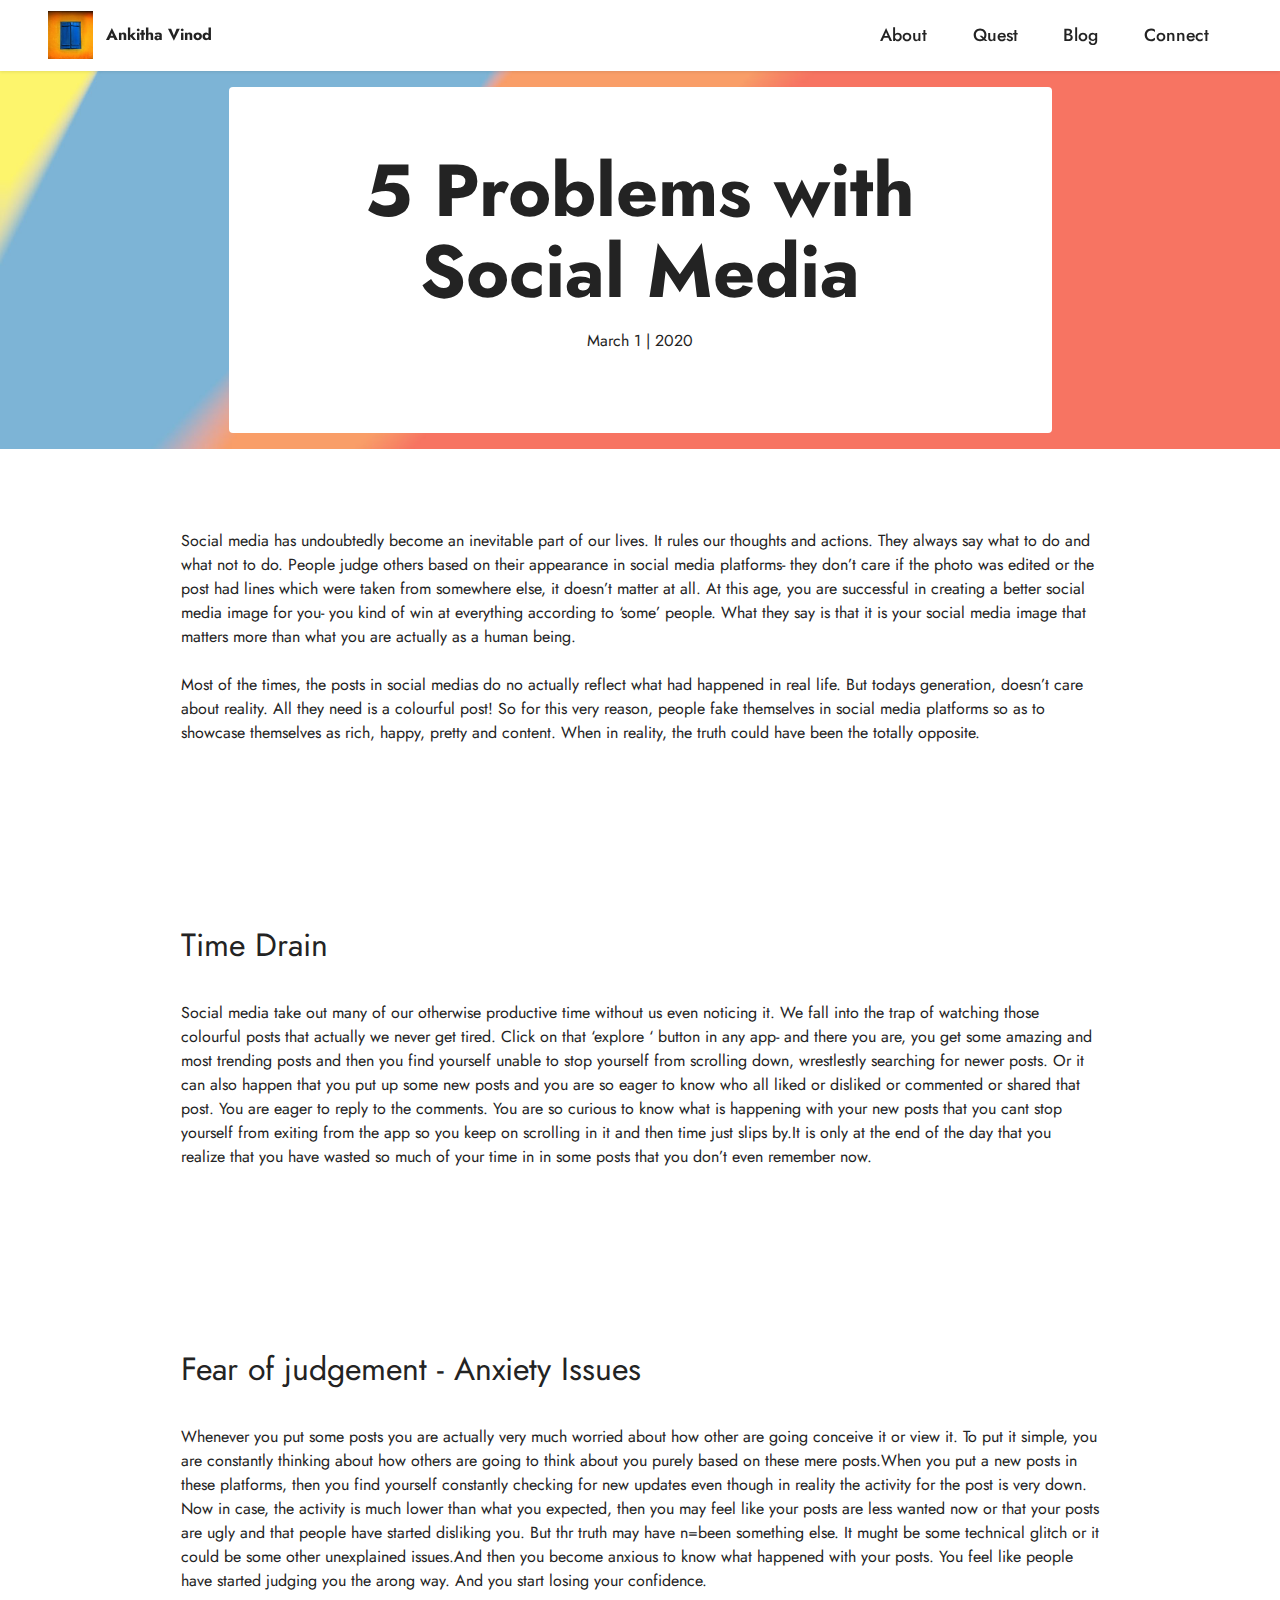
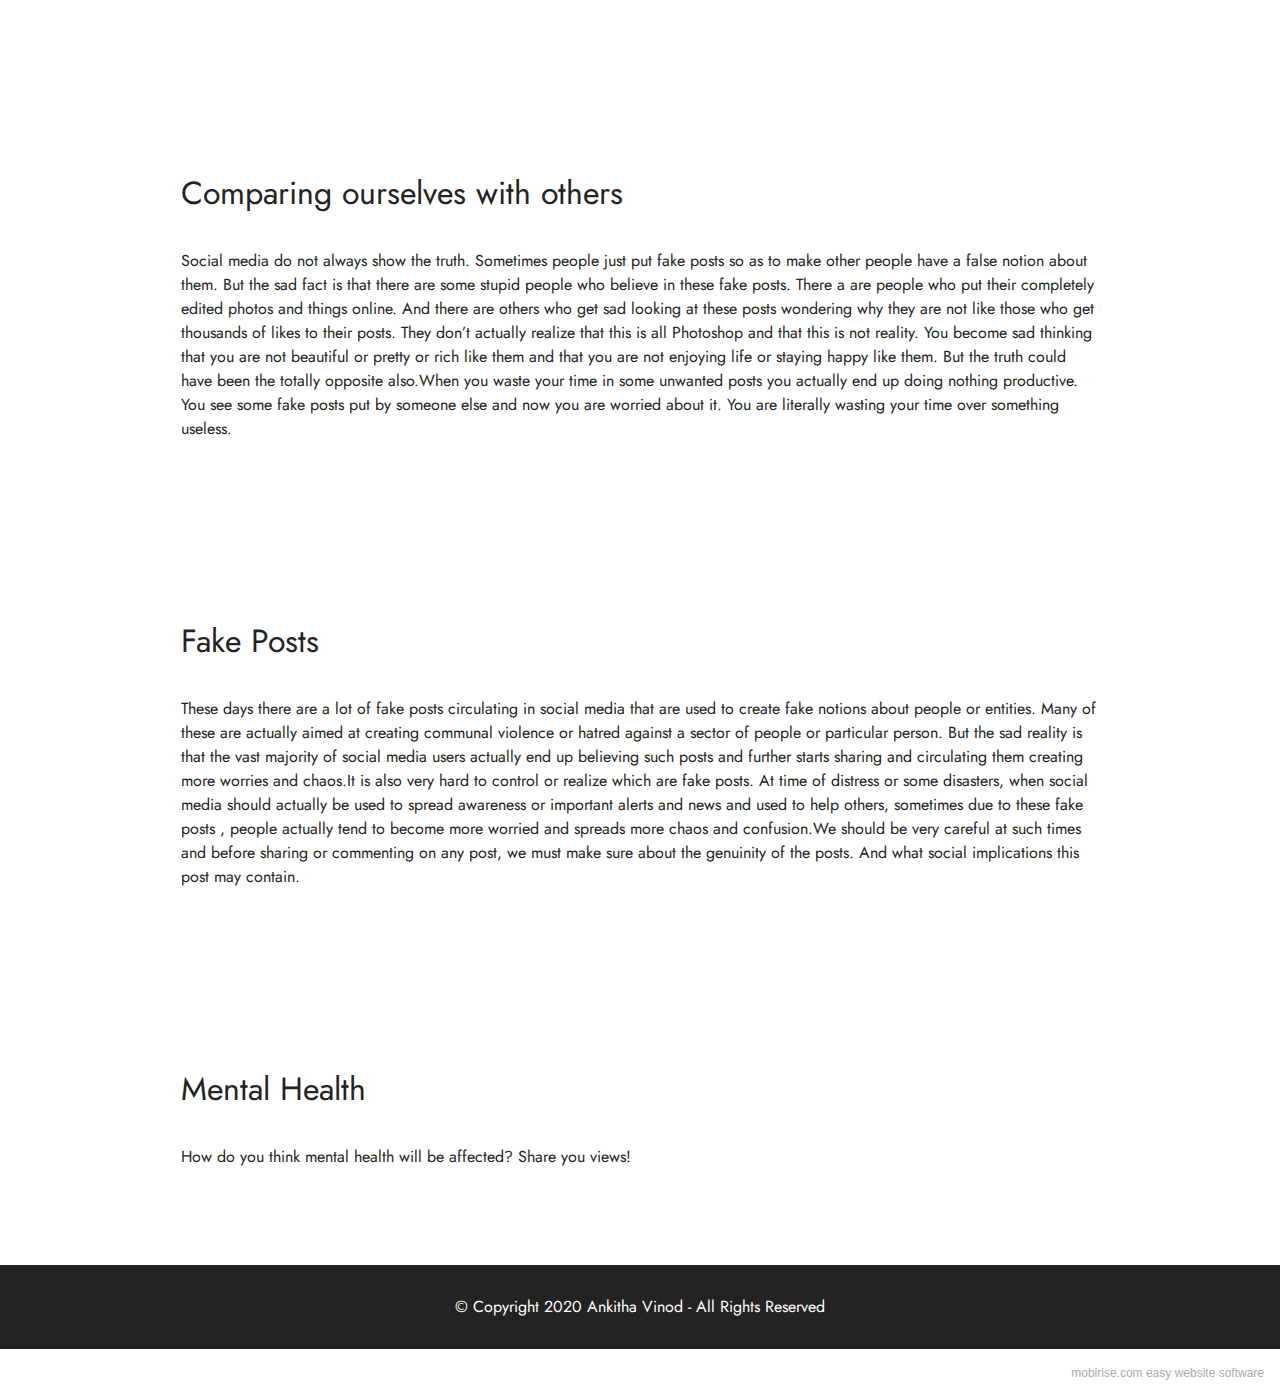
<file: page6.html>
<!DOCTYPE html>
<html  >
<head>
  <!-- Site made with Mobirise Website Builder v5.2.0, https://mobirise.com -->
  <meta charset="UTF-8">
  <meta http-equiv="X-UA-Compatible" content="IE=edge">
  <meta name="generator" content="Mobirise v5.2.0, mobirise.com">
  <meta name="viewport" content="width=device-width, initial-scale=1, minimum-scale=1">
  <link rel="shortcut icon" href="assets/images/img20171014104319-02-2-144x153.jpg" type="image/x-icon">
  <meta name="description" content="">
  
  
  <title>Social Media</title>
  <link rel="stylesheet" href="assets/tether/tether.min.css">
  <link rel="stylesheet" href="assets/bootstrap/css/bootstrap.min.css">
  <link rel="stylesheet" href="assets/bootstrap/css/bootstrap-grid.min.css">
  <link rel="stylesheet" href="assets/bootstrap/css/bootstrap-reboot.min.css">
  <link rel="stylesheet" href="assets/facebook-plugin/style.css">
  <link rel="stylesheet" href="assets/dropdown/css/style.css">
  <link rel="stylesheet" href="assets/socicon/css/styles.css">
  <link rel="stylesheet" href="assets/theme/css/style.css">
  <link rel="preload" as="style" href="assets/mobirise/css/mbr-additional.css"><link rel="stylesheet" href="assets/mobirise/css/mbr-additional.css" type="text/css">
  
  
  
  
</head>
<body>
  
  <section class="menu menu2 cid-sdQPBQJZtm" once="menu" id="menu2-1b">
    
    <nav class="navbar navbar-dropdown navbar-expand-lg">
        <div class="container-fluid">
            <div class="navbar-brand">
                <span class="navbar-logo">
                    <a href="index.html">
                        <img src="assets/images/img20171014104319-02-2-144x153.jpg" alt="Mobirise" style="height: 3rem;">
                    </a>
                </span>
                <span class="navbar-caption-wrap"><a class="navbar-caption text-black text-primary display-7" href="index.html">Ankitha Vinod</a></span>
            </div>
            <button class="navbar-toggler" type="button" data-toggle="collapse" data-target="#navbarSupportedContent" aria-controls="navbarNavAltMarkup" aria-expanded="false" aria-label="Toggle navigation">
                <div class="hamburger">
                    <span></span>
                    <span></span>
                    <span></span>
                    <span></span>
                </div>
            </button>
            <div class="collapse navbar-collapse" id="navbarSupportedContent">
                <ul class="navbar-nav nav-dropdown nav-right" data-app-modern-menu="true"><li class="nav-item"><a class="nav-link link text-black text-primary display-4" href="page3.html">
                            About</a></li>
                    <li class="nav-item"><a class="nav-link link text-black text-primary display-4" href="page4.html">Quest</a></li><li class="nav-item"><a class="nav-link link text-black text-primary display-4" href="page1.html" aria-expanded="false">Blog</a></li>
                    <li class="nav-item"><a class="nav-link link text-black text-primary display-4" href="page2.html">Connect</a>
                    </li></ul>
                
                
            </div>
        </div>
    </nav>
</section>

<section class="header12 cid-sgorxKDA0t mbr-parallax-background" id="header12-1e">

    

    <div class="mbr-overlay" style="opacity: 0.3; background-color: rgb(255, 255, 255);">
    </div>
    <div class="container">
        <div class="row justify-content-center">
            <div class="card col-12 col-md-12 col-lg-9">
                <div class="card-wrapper">
                    <div class="card-box align-center">
                        <h1 class="card-title mbr-fonts-style mb-3 display-1">
                            <strong>5 Problems with Social Media</strong></h1>
                        <p class="mbr-text mbr-fonts-style display-7">March 1 | 2020</p>
                        
                    </div>
                </div>
            </div>
        </div>
    </div>
</section>

<section class="content5 cid-sgorGYJbWX" id="content5-1f">
    
    <div class="container">
        <div class="row justify-content-center">
            <div class="col-md-12 col-lg-10">
                
                
                <p class="mbr-text mbr-fonts-style display-7">Social media has undoubtedly become an inevitable part of our lives. It rules our thoughts and actions. They always say what to do and what not to do. People judge others based on their appearance in social media platforms- they don’t care if the photo was edited or the post had lines which were taken from somewhere else, it doesn’t matter at all. At this age, you are successful in creating a better social media image for you- you kind of win at everything according to ‘some’ people. What they say is that it is your social media image that matters more than what you are actually as a human being. <br>
<br>Most of the times, the posts in social medias do no actually reflect what had happened in real life. But todays generation, doesn’t care about reality. All they need is a colourful post! So for this very reason, people fake themselves in social media platforms so as to showcase themselves as rich, happy, pretty and content. When in reality, the truth could have been the totally opposite.&nbsp;</p>
            </div>
        </div>
    </div>
</section>

<section class="content5 cid-sgorI2k6gj" id="content5-1g">
    
    <div class="container">
        <div class="row justify-content-center">
            <div class="col-md-12 col-lg-10">
                
                <h4 class="mbr-section-subtitle mbr-fonts-style mb-4 display-5">Time Drain</h4>
                <p class="mbr-text mbr-fonts-style display-7">
                    Social media take out many of our otherwise productive time without us even noticing it. We fall into the trap of watching those colourful posts that actually we never get tired. Click on that ‘explore ‘ button in any app- and there you are, you get some amazing and most trending posts and then you find yourself unable to stop yourself from scrolling down, wrestlestly searching for newer posts. Or it can also happen that you put up some new posts and you are so eager to know who all liked or disliked or commented or shared that post. You are eager to reply to the comments. You are so curious to know what is happening with your new posts that you cant stop yourself from exiting from the app so you keep on scrolling in it and then time just slips by.It is only at the end of the day that you realize that you have wasted so much of your time in in some posts that you don’t even remember now.</p>
            </div>
        </div>
    </div>
</section>

<section class="content5 cid-sgos0WqbqG" id="content5-1h">
    
    <div class="container">
        <div class="row justify-content-center">
            <div class="col-md-12 col-lg-10">
                
                <h4 class="mbr-section-subtitle mbr-fonts-style mb-4 display-5">Fear of judgement - Anxiety Issues
</h4>
                <p class="mbr-text mbr-fonts-style display-7">
                    Whenever you put some posts you are actually very much worried about how other are going conceive it or view it. To put it simple, you are constantly thinking about how others are going to think about you purely based on these mere posts.When you put a new posts in these platforms, then you find yourself constantly checking for new updates even though in reality the activity for the post is very down. Now in case, the activity is much lower than what you expected, then you may feel like your posts are less wanted now or that your posts are ugly and that people have started disliking you. But thr truth may have n=been something else. It mught be some technical glitch or it could be some other unexplained issues.And then you become anxious to know what happened with your posts. You feel like people have started judging you the arong way. And you start losing your confidence. </p>
            </div>
        </div>
    </div>
</section>

<section class="content5 cid-sgos1hK6vl" id="content5-1i">
    
    <div class="container">
        <div class="row justify-content-center">
            <div class="col-md-12 col-lg-10">
                
                <h4 class="mbr-section-subtitle mbr-fonts-style mb-4 display-5">Comparing ourselves with others</h4>
                <p class="mbr-text mbr-fonts-style display-7">Social media do not always show the truth. Sometimes people just put fake posts so as to make other people have a false notion about them. But the sad fact is that there are some stupid people who believe in these fake posts. There a are people who put their completely edited photos and things online. And there are others who get sad looking at these posts wondering why they are not like those who get thousands of likes to their posts. They don’t actually realize that this is all Photoshop and that this is not reality. You become sad thinking that you are not beautiful or pretty or rich like them and that you are not enjoying life or staying happy like them. But the truth could have been the totally opposite also.When you waste your time in some unwanted posts you actually end up doing nothing productive. You see some fake posts put by someone else and now you are worried about it. You are literally wasting your time over something useless. <br></p>
            </div>
        </div>
    </div>
</section>

<section class="content5 cid-sgos1CEkwd" id="content5-1j">
    
    <div class="container">
        <div class="row justify-content-center">
            <div class="col-md-12 col-lg-10">
                
                <h4 class="mbr-section-subtitle mbr-fonts-style mb-4 display-5">Fake Posts
</h4>
                <p class="mbr-text mbr-fonts-style display-7">These days there are a lot of fake posts circulating in social media that are used to create fake notions about people or entities. Many of these are actually aimed at creating communal violence or hatred against a sector of people or particular person. But the sad reality is that the vast majority of social media users actually end up believing such posts and further starts sharing and circulating them creating more worries and chaos.It is also very hard to control or realize which are fake posts. At time of distress or some disasters, when social media should actually be used to spread awareness or important alerts and news and used to help others, sometimes due to these fake posts , people actually tend to become more worried and spreads more chaos and confusion.We should be very careful at such times and before sharing or commenting on any post, we must make sure about the genuinity of the posts. And what social implications this post may contain. <br></p>
            </div>
        </div>
    </div>
</section>

<section class="content5 cid-sgosiZKkyg" id="content5-1k">
    
    <div class="container">
        <div class="row justify-content-center">
            <div class="col-md-12 col-lg-10">
                
                <h4 class="mbr-section-subtitle mbr-fonts-style mb-4 display-5">Mental Health
</h4>
                <p class="mbr-text mbr-fonts-style display-7">How do you think mental health will be affected? Share you views! <br></p>
            </div>
        </div>
    </div>
</section>

<section class="footer7 cid-sdRlH1al9C" once="footers" id="footer7-1c">

    

    

    <div class="container">
        <div class="media-container-row align-center mbr-white">
            <div class="col-12">
                <p class="mbr-text mb-0 mbr-fonts-style display-7">
                    © Copyright 2020 Ankitha Vinod - All Rights Reserved
                </p>
            </div>
        </div>
    </div>
</section><section style="background-color: #fff; font-family: -apple-system, BlinkMacSystemFont, 'Segoe UI', 'Roboto', 'Helvetica Neue', Arial, sans-serif; color:#aaa; font-size:12px; padding: 0; align-items: center; display: flex;"><a href="https://mobirise.site/a" style="flex: 1 1; height: 3rem; padding-left: 1rem;"></a><p style="flex: 0 0 auto; margin:0; padding-right:1rem;"><a href="https://mobirise.site" style="color:#aaa;">mobirise.com</a> easy website software</p></section><script src="assets/web/assets/jquery/jquery.min.js"></script>  <script src="assets/popper/popper.min.js"></script>  <script src="assets/tether/tether.min.js"></script>  <script src="assets/bootstrap/js/bootstrap.min.js"></script>  <script src="https://connect.facebook.net/en_US/sdk.js#xfbml=1&version=v2.5"></script>  <script src="https://apis.google.com/js/plusone.js"></script>  <script src="assets/facebook-plugin/facebook-script.js"></script>  <script src="assets/smoothscroll/smooth-scroll.js"></script>  <script src="assets/dropdown/js/nav-dropdown.js"></script>  <script src="assets/dropdown/js/navbar-dropdown.js"></script>  <script src="assets/touchswipe/jquery.touch-swipe.min.js"></script>  <script src="assets/parallax/jarallax.min.js"></script>  <script src="assets/theme/js/script.js"></script>  
  
  
</body>
</html>
</file>
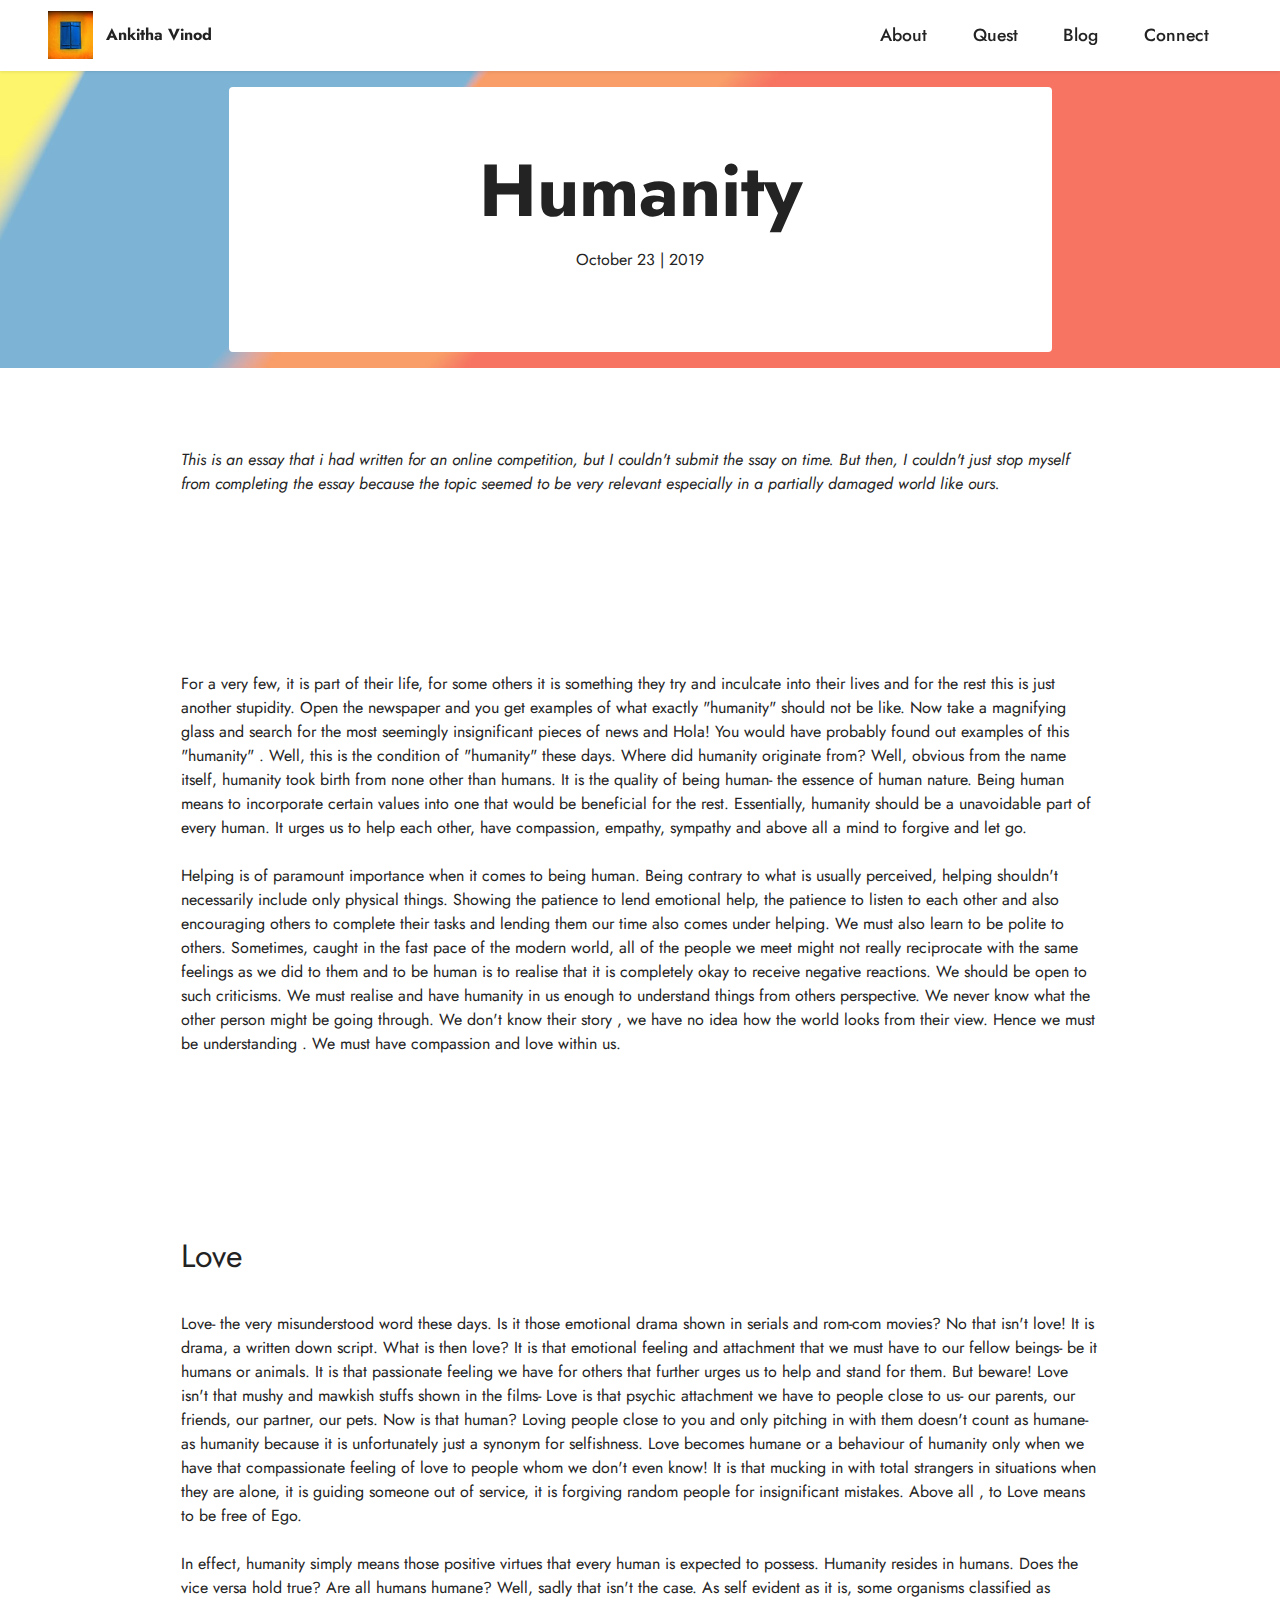
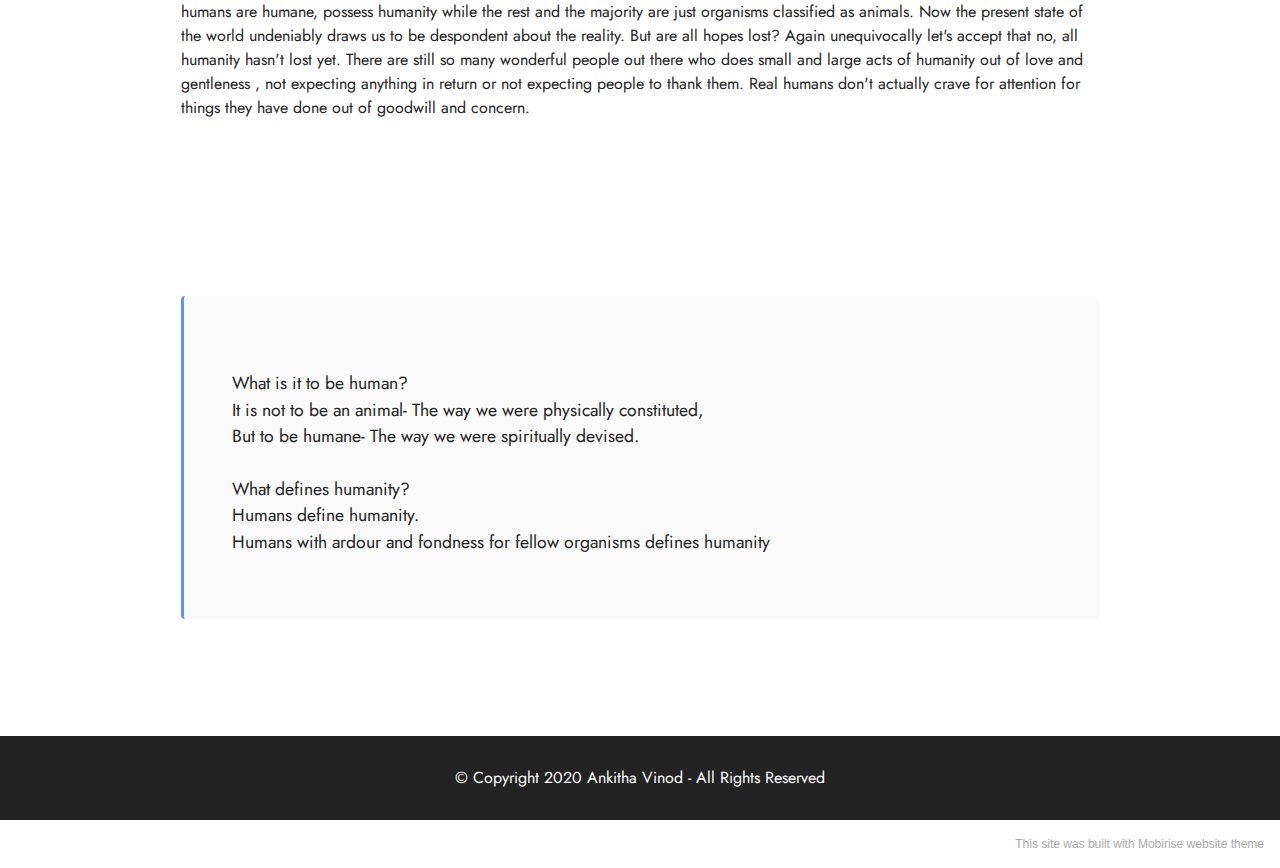
<file: page7.html>
<!DOCTYPE html>
<html  >
<head>
  <!-- Site made with Mobirise Website Builder v5.2.0, https://mobirise.com -->
  <meta charset="UTF-8">
  <meta http-equiv="X-UA-Compatible" content="IE=edge">
  <meta name="generator" content="Mobirise v5.2.0, mobirise.com">
  <meta name="viewport" content="width=device-width, initial-scale=1, minimum-scale=1">
  <link rel="shortcut icon" href="assets/images/img20171014104319-02-2-144x153.jpg" type="image/x-icon">
  <meta name="description" content="">
  
  
  <title>Humanity</title>
  <link rel="stylesheet" href="assets/tether/tether.min.css">
  <link rel="stylesheet" href="assets/bootstrap/css/bootstrap.min.css">
  <link rel="stylesheet" href="assets/bootstrap/css/bootstrap-grid.min.css">
  <link rel="stylesheet" href="assets/bootstrap/css/bootstrap-reboot.min.css">
  <link rel="stylesheet" href="assets/facebook-plugin/style.css">
  <link rel="stylesheet" href="assets/dropdown/css/style.css">
  <link rel="stylesheet" href="assets/socicon/css/styles.css">
  <link rel="stylesheet" href="assets/theme/css/style.css">
  <link rel="preload" as="style" href="assets/mobirise/css/mbr-additional.css"><link rel="stylesheet" href="assets/mobirise/css/mbr-additional.css" type="text/css">
  
  
  
  
</head>
<body>
  
  <section class="menu menu2 cid-sgosWXZwhG" once="menu" id="menu2-1l">
    
    <nav class="navbar navbar-dropdown navbar-expand-lg">
        <div class="container-fluid">
            <div class="navbar-brand">
                <span class="navbar-logo">
                    <a href="index.html">
                        <img src="assets/images/img20171014104319-02-2-144x153.jpg" alt="Mobirise" style="height: 3rem;">
                    </a>
                </span>
                <span class="navbar-caption-wrap"><a class="navbar-caption text-black text-primary display-7" href="index.html">Ankitha Vinod</a></span>
            </div>
            <button class="navbar-toggler" type="button" data-toggle="collapse" data-target="#navbarSupportedContent" aria-controls="navbarNavAltMarkup" aria-expanded="false" aria-label="Toggle navigation">
                <div class="hamburger">
                    <span></span>
                    <span></span>
                    <span></span>
                    <span></span>
                </div>
            </button>
            <div class="collapse navbar-collapse" id="navbarSupportedContent">
                <ul class="navbar-nav nav-dropdown nav-right" data-app-modern-menu="true"><li class="nav-item"><a class="nav-link link text-black text-primary display-4" href="page3.html">
                            About</a></li>
                    <li class="nav-item"><a class="nav-link link text-black text-primary display-4" href="page4.html">Quest</a></li><li class="nav-item"><a class="nav-link link text-black text-primary display-4" href="page1.html" aria-expanded="false">Blog</a></li>
                    <li class="nav-item"><a class="nav-link link text-black text-primary display-4" href="page2.html">Connect</a>
                    </li></ul>
                
                
            </div>
        </div>
    </nav>
</section>

<section class="header12 cid-sgosWZj8sC mbr-parallax-background" id="header12-1m">

    

    <div class="mbr-overlay" style="opacity: 0.3; background-color: rgb(255, 255, 255);">
    </div>
    <div class="container">
        <div class="row justify-content-center">
            <div class="card col-12 col-md-12 col-lg-9">
                <div class="card-wrapper">
                    <div class="card-box align-center">
                        <h1 class="card-title mbr-fonts-style mb-3 display-1">
                            <strong>Humanity</strong></h1>
                        <p class="mbr-text mbr-fonts-style display-7">October 23 | 2019</p>
                        
                    </div>
                </div>
            </div>
        </div>
    </div>
</section>

<section class="content5 cid-sgosWZW2Fp" id="content5-1n">
    
    <div class="container">
        <div class="row justify-content-center">
            <div class="col-md-12 col-lg-10">
                
                
                <p class="mbr-text mbr-fonts-style display-7"><em>This is an essay that i had written for an online competition, but I couldn't submit the ssay on time. But then, I couldn't just stop myself from completing the essay because the topic seemed to be very relevant especially in a partially damaged world like ours.</em><br></p>
            </div>
        </div>
    </div>
</section>

<section class="content5 cid-sgosX0ubET" id="content5-1o">
    
    <div class="container">
        <div class="row justify-content-center">
            <div class="col-md-12 col-lg-10">
                
                
                <p class="mbr-text mbr-fonts-style display-7">For a very few, it is part of their life, for some others it is something they try and inculcate into their lives and for the rest this is just another stupidity. Open the newspaper and you get examples of what exactly "humanity" should not be like. Now take a magnifying glass and search for the most seemingly insignificant pieces of news and Hola! You would have probably found out examples of this "humanity" . Well, this is the condition of "humanity" these days. Where did humanity originate from? Well, obvious from the name itself, humanity took birth from none other than humans. It is the quality of being human- the essence of human nature. Being human means to incorporate certain values into one that would be beneficial for the rest. Essentially, humanity should be a unavoidable part of every human. It urges us to help each other, have compassion, empathy, sympathy and above all a mind to forgive and let go. 
<br>
<br>Helping is of paramount importance when it comes to being human. Being contrary to what is usually perceived, helping shouldn't necessarily include only physical things. Showing the patience to lend emotional help, the patience to listen to each other and also encouraging others to complete their tasks and lending them our time also comes under helping. We must also learn to be polite to others. Sometimes, caught in the fast pace of the modern world, all of the people we meet might not really reciprocate with the same feelings as we did to them and to be human is to realise that it is completely okay to receive negative reactions. We should be open to such criticisms. We must realise and have humanity in us enough to understand things from others perspective. We never know what the other person might be going through. We don't know their story , we have no idea how the world looks from their view. Hence we must be understanding . We must have compassion and love within us.&nbsp;</p>
            </div>
        </div>
    </div>
</section>

<section class="content5 cid-sgosX145f7" id="content5-1p">
    
    <div class="container">
        <div class="row justify-content-center">
            <div class="col-md-12 col-lg-10">
                
                <h4 class="mbr-section-subtitle mbr-fonts-style mb-4 display-5">Love&nbsp;</h4>
                <p class="mbr-text mbr-fonts-style display-7">Love- the very misunderstood word these days. Is it those emotional drama shown in serials and rom-com movies? No that isn't love! It is drama, a written down script. What is then love? It is that emotional feeling and attachment that we must have to our fellow beings- be it humans or animals. It is that passionate feeling we have for others that further urges us to help and stand for them. But beware! Love isn't that mushy and mawkish stuffs shown in the films- Love is that psychic attachment we have to people close to us- our parents, our friends, our partner, our pets. Now is that human? Loving people close to you and only pitching in with them doesn't count as humane- as humanity because it is unfortunately just a synonym for selfishness. Love becomes humane or a behaviour of humanity only when we have that compassionate feeling of love to people whom we don't even know! It is that mucking in with total strangers in situations when they are alone, it is guiding someone out of service, it is forgiving random people for insignificant mistakes. Above all , to Love means to be free of Ego.&nbsp;<br><br>In effect, humanity simply means those positive virtues that every human is expected to possess. Humanity resides in humans. Does the vice versa hold true? Are all humans humane? Well, sadly that isn't the case. As self evident as it is, some organisms classified as humans are humane, possess humanity while the rest and the majority are just organisms classified as animals. Now the present state of the world undeniably draws us to be despondent about the reality. But are all hopes lost? Again unequivocally let's accept that no, all humanity hasn't lost yet. There are still so many wonderful people out there who does small and large acts of humanity out of love and gentleness , not expecting anything in return or not expecting people to thank them. Real humans don't actually crave for attention for things they have done out of goodwill and concern.&nbsp;<br></p>
            </div>
        </div>
    </div>
</section>

<section class="content7 cid-sgotvKHcJT" id="content7-1u">
    
    <div class="container">
        <div class="row justify-content-center">
            <div class="col-12 col-md-10">
                <blockquote>
                
                <p class="mbr-text mbr-fonts-style display-4"><br>What is it to be human?
<br>It is not to be an animal- The way we were physically constituted,
<br>But to be humane- The way we were spiritually devised.
<br>
<br>What defines humanity?
<br>Humans define humanity.
<br>Humans with ardour and fondness for fellow organisms defines humanity&nbsp;</p></blockquote>
            </div>
        </div>
    </div>
</section>

<section class="footer7 cid-sgosX2WFKW" once="footers" id="footer7-1s">

    

    

    <div class="container">
        <div class="media-container-row align-center mbr-white">
            <div class="col-12">
                <p class="mbr-text mb-0 mbr-fonts-style display-7">
                    © Copyright 2020 Ankitha Vinod - All Rights Reserved
                </p>
            </div>
        </div>
    </div>
</section><section style="background-color: #fff; font-family: -apple-system, BlinkMacSystemFont, 'Segoe UI', 'Roboto', 'Helvetica Neue', Arial, sans-serif; color:#aaa; font-size:12px; padding: 0; align-items: center; display: flex;"><a href="https://mobirise.site/l" style="flex: 1 1; height: 3rem; padding-left: 1rem;"></a><p style="flex: 0 0 auto; margin:0; padding-right:1rem;"><a href="https://mobirise.site/q" style="color:#aaa;">This site</a> was built with Mobirise website theme</p></section><script src="assets/web/assets/jquery/jquery.min.js"></script>  <script src="assets/popper/popper.min.js"></script>  <script src="assets/tether/tether.min.js"></script>  <script src="assets/bootstrap/js/bootstrap.min.js"></script>  <script src="https://connect.facebook.net/en_US/sdk.js#xfbml=1&version=v2.5"></script>  <script src="https://apis.google.com/js/plusone.js"></script>  <script src="assets/facebook-plugin/facebook-script.js"></script>  <script src="assets/smoothscroll/smooth-scroll.js"></script>  <script src="assets/dropdown/js/nav-dropdown.js"></script>  <script src="assets/dropdown/js/navbar-dropdown.js"></script>  <script src="assets/touchswipe/jquery.touch-swipe.min.js"></script>  <script src="assets/parallax/jarallax.min.js"></script>  <script src="assets/theme/js/script.js"></script>  
  
  
</body>
</html>
</file>
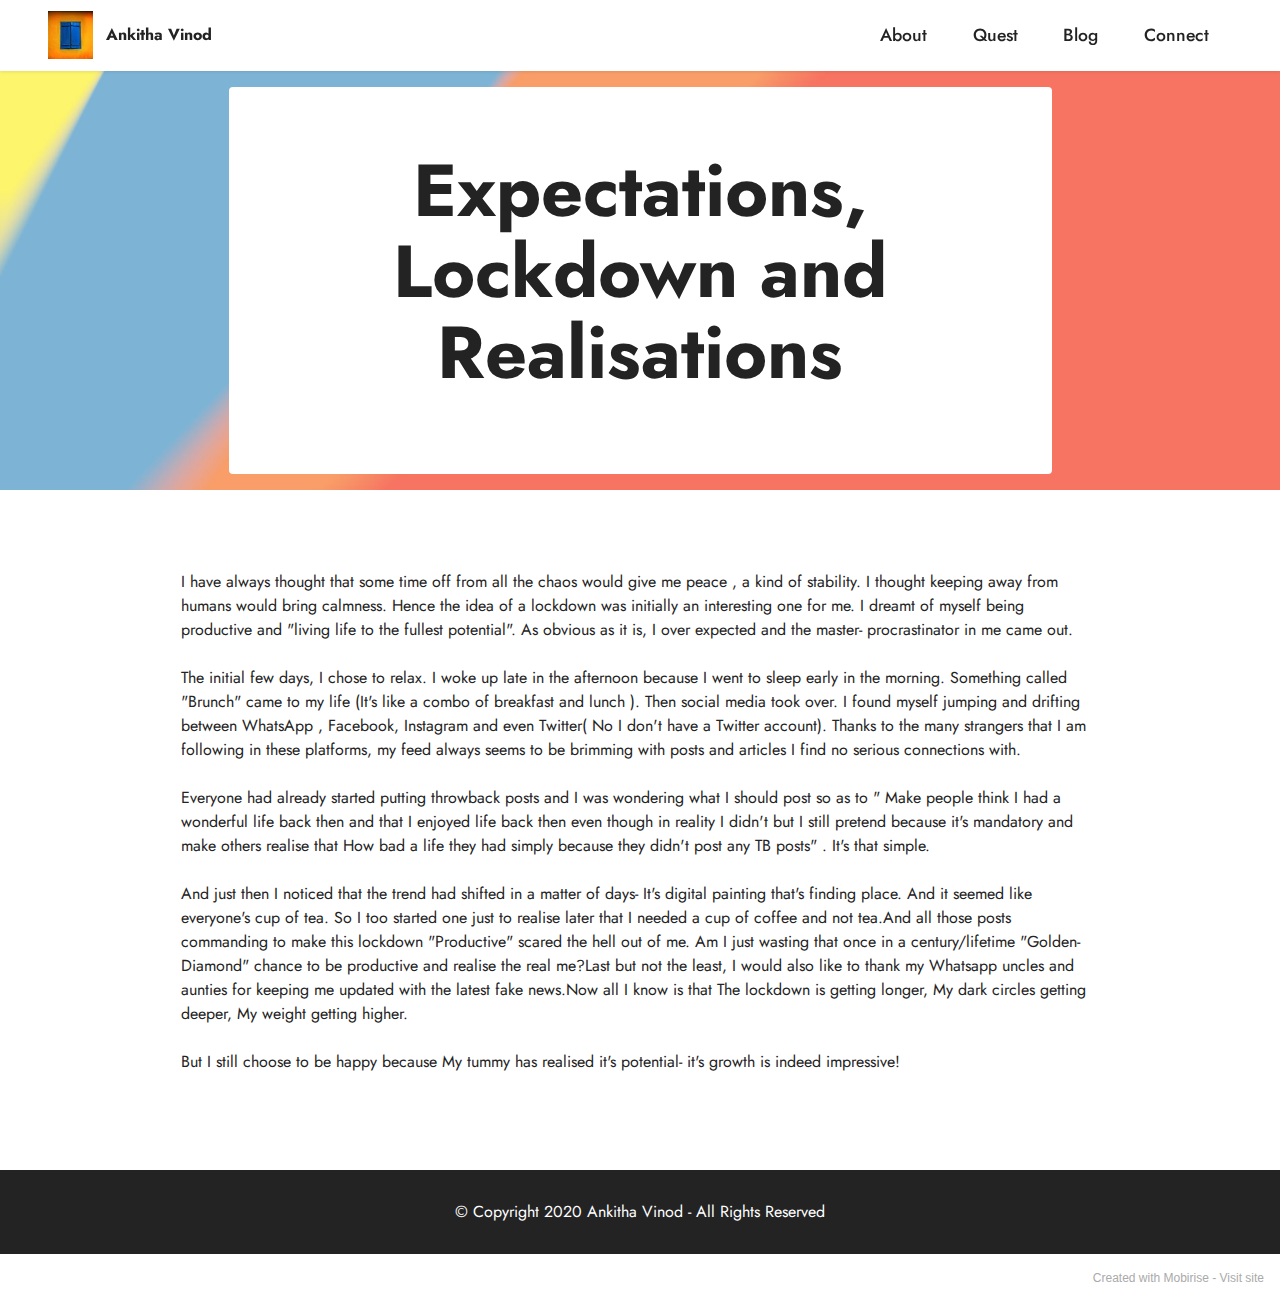
<file: page8.html>
<!DOCTYPE html>
<html  >
<head>
  <!-- Site made with Mobirise Website Builder v5.2.0, https://mobirise.com -->
  <meta charset="UTF-8">
  <meta http-equiv="X-UA-Compatible" content="IE=edge">
  <meta name="generator" content="Mobirise v5.2.0, mobirise.com">
  <meta name="viewport" content="width=device-width, initial-scale=1, minimum-scale=1">
  <link rel="shortcut icon" href="assets/images/img20171014104319-02-2-144x153.jpg" type="image/x-icon">
  <meta name="description" content="">
  
  
  <title>Lockdown</title>
  <link rel="stylesheet" href="assets/tether/tether.min.css">
  <link rel="stylesheet" href="assets/bootstrap/css/bootstrap.min.css">
  <link rel="stylesheet" href="assets/bootstrap/css/bootstrap-grid.min.css">
  <link rel="stylesheet" href="assets/bootstrap/css/bootstrap-reboot.min.css">
  <link rel="stylesheet" href="assets/facebook-plugin/style.css">
  <link rel="stylesheet" href="assets/dropdown/css/style.css">
  <link rel="stylesheet" href="assets/socicon/css/styles.css">
  <link rel="stylesheet" href="assets/theme/css/style.css">
  <link rel="preload" as="style" href="assets/mobirise/css/mbr-additional.css"><link rel="stylesheet" href="assets/mobirise/css/mbr-additional.css" type="text/css">
  
  
  
  
</head>
<body>
  
  <section class="menu menu2 cid-sgotC0dJYA" once="menu" id="menu2-1v">
    
    <nav class="navbar navbar-dropdown navbar-expand-lg">
        <div class="container-fluid">
            <div class="navbar-brand">
                <span class="navbar-logo">
                    <a href="index.html">
                        <img src="assets/images/img20171014104319-02-2-144x153.jpg" alt="Mobirise" style="height: 3rem;">
                    </a>
                </span>
                <span class="navbar-caption-wrap"><a class="navbar-caption text-black text-primary display-7" href="index.html">Ankitha Vinod</a></span>
            </div>
            <button class="navbar-toggler" type="button" data-toggle="collapse" data-target="#navbarSupportedContent" aria-controls="navbarNavAltMarkup" aria-expanded="false" aria-label="Toggle navigation">
                <div class="hamburger">
                    <span></span>
                    <span></span>
                    <span></span>
                    <span></span>
                </div>
            </button>
            <div class="collapse navbar-collapse" id="navbarSupportedContent">
                <ul class="navbar-nav nav-dropdown nav-right" data-app-modern-menu="true"><li class="nav-item"><a class="nav-link link text-black text-primary display-4" href="page3.html">
                            About</a></li>
                    <li class="nav-item"><a class="nav-link link text-black text-primary display-4" href="page4.html">Quest</a></li><li class="nav-item"><a class="nav-link link text-black text-primary display-4" href="page1.html" aria-expanded="false">Blog</a></li>
                    <li class="nav-item"><a class="nav-link link text-black text-primary display-4" href="page2.html">Connect</a>
                    </li></ul>
                
                
            </div>
        </div>
    </nav>
</section>

<section class="header12 cid-sgotC1wu2z mbr-parallax-background" id="header12-1w">

    

    <div class="mbr-overlay" style="opacity: 0.3; background-color: rgb(255, 255, 255);">
    </div>
    <div class="container">
        <div class="row justify-content-center">
            <div class="card col-12 col-md-12 col-lg-9">
                <div class="card-wrapper">
                    <div class="card-box align-center">
                        <h1 class="card-title mbr-fonts-style mb-3 display-1"><strong>Expectations, Lockdown and Realisations
</strong></h1>
                        
                        
                    </div>
                </div>
            </div>
        </div>
    </div>
</section>

<section class="content5 cid-sgotC2NbOt" id="content5-1y">
    
    <div class="container">
        <div class="row justify-content-center">
            <div class="col-md-12 col-lg-10">
                
                
                <p class="mbr-text mbr-fonts-style display-7">I have always thought that some time off from all the chaos would give me peace , a kind of stability. I thought keeping away from humans would bring calmness. Hence the idea of a lockdown was initially an interesting one for me. I dreamt of myself being productive and "living life to the fullest potential". As obvious as it is, I over expected and the master- procrastinator in me came out. <br>
<br>The initial few days, I chose to relax. I woke up late in the afternoon because I went to sleep early in the morning. Something called "Brunch" came to my life (It's like a combo of breakfast and lunch ). Then social media took over. I found myself jumping and drifting between WhatsApp , Facebook, Instagram and even Twitter( No I don't have a Twitter account). Thanks to the many strangers that I am following in these platforms, my feed always seems to be brimming with posts and articles I find no serious connections with.&nbsp;<br><br>Everyone had already started putting throwback posts and I was wondering what I should post so as to " Make people think I had a wonderful life back then and that I enjoyed life back then even though in reality I didn't but I still pretend because it's mandatory and make others realise that How bad a life they had simply because they didn't post any TB posts" . It's that simple. 
<br>
<br>And just then I noticed that the trend had shifted in a matter of days- It's digital painting that's finding place. And it seemed like everyone's cup of tea. So I too started one just to realise later that I needed a cup of coffee and not tea.And all those posts commanding to make this lockdown "Productive" scared the hell out of me. Am I just wasting that once in a century/lifetime "Golden-Diamond" chance to be productive and realise the real me?Last but not the least, I would also like to thank my Whatsapp uncles and aunties for keeping me updated with the latest fake news.Now all I know is that The lockdown is getting longer, My dark circles getting deeper, My weight getting higher. 
<br>
<br>But I still choose to be happy because My tummy has realised it's potential- it's growth is indeed impressive!<br></p>
            </div>
        </div>
    </div>
</section>

<section class="footer7 cid-sgotC4BUkU" once="footers" id="footer7-21">

    

    

    <div class="container">
        <div class="media-container-row align-center mbr-white">
            <div class="col-12">
                <p class="mbr-text mb-0 mbr-fonts-style display-7">
                    © Copyright 2020 Ankitha Vinod - All Rights Reserved
                </p>
            </div>
        </div>
    </div>
</section><section style="background-color: #fff; font-family: -apple-system, BlinkMacSystemFont, 'Segoe UI', 'Roboto', 'Helvetica Neue', Arial, sans-serif; color:#aaa; font-size:12px; padding: 0; align-items: center; display: flex;"><a href="https://mobirise.site/w" style="flex: 1 1; height: 3rem; padding-left: 1rem;"></a><p style="flex: 0 0 auto; margin:0; padding-right:1rem;">Created with Mobirise - <a href="https://mobirise.site/l" style="color:#aaa;">Visit site</a></p></section><script src="assets/web/assets/jquery/jquery.min.js"></script>  <script src="assets/popper/popper.min.js"></script>  <script src="assets/tether/tether.min.js"></script>  <script src="assets/bootstrap/js/bootstrap.min.js"></script>  <script src="https://connect.facebook.net/en_US/sdk.js#xfbml=1&version=v2.5"></script>  <script src="https://apis.google.com/js/plusone.js"></script>  <script src="assets/facebook-plugin/facebook-script.js"></script>  <script src="assets/smoothscroll/smooth-scroll.js"></script>  <script src="assets/dropdown/js/nav-dropdown.js"></script>  <script src="assets/dropdown/js/navbar-dropdown.js"></script>  <script src="assets/touchswipe/jquery.touch-swipe.min.js"></script>  <script src="assets/parallax/jarallax.min.js"></script>  <script src="assets/theme/js/script.js"></script>  
  
  
</body>
</html>
</file>
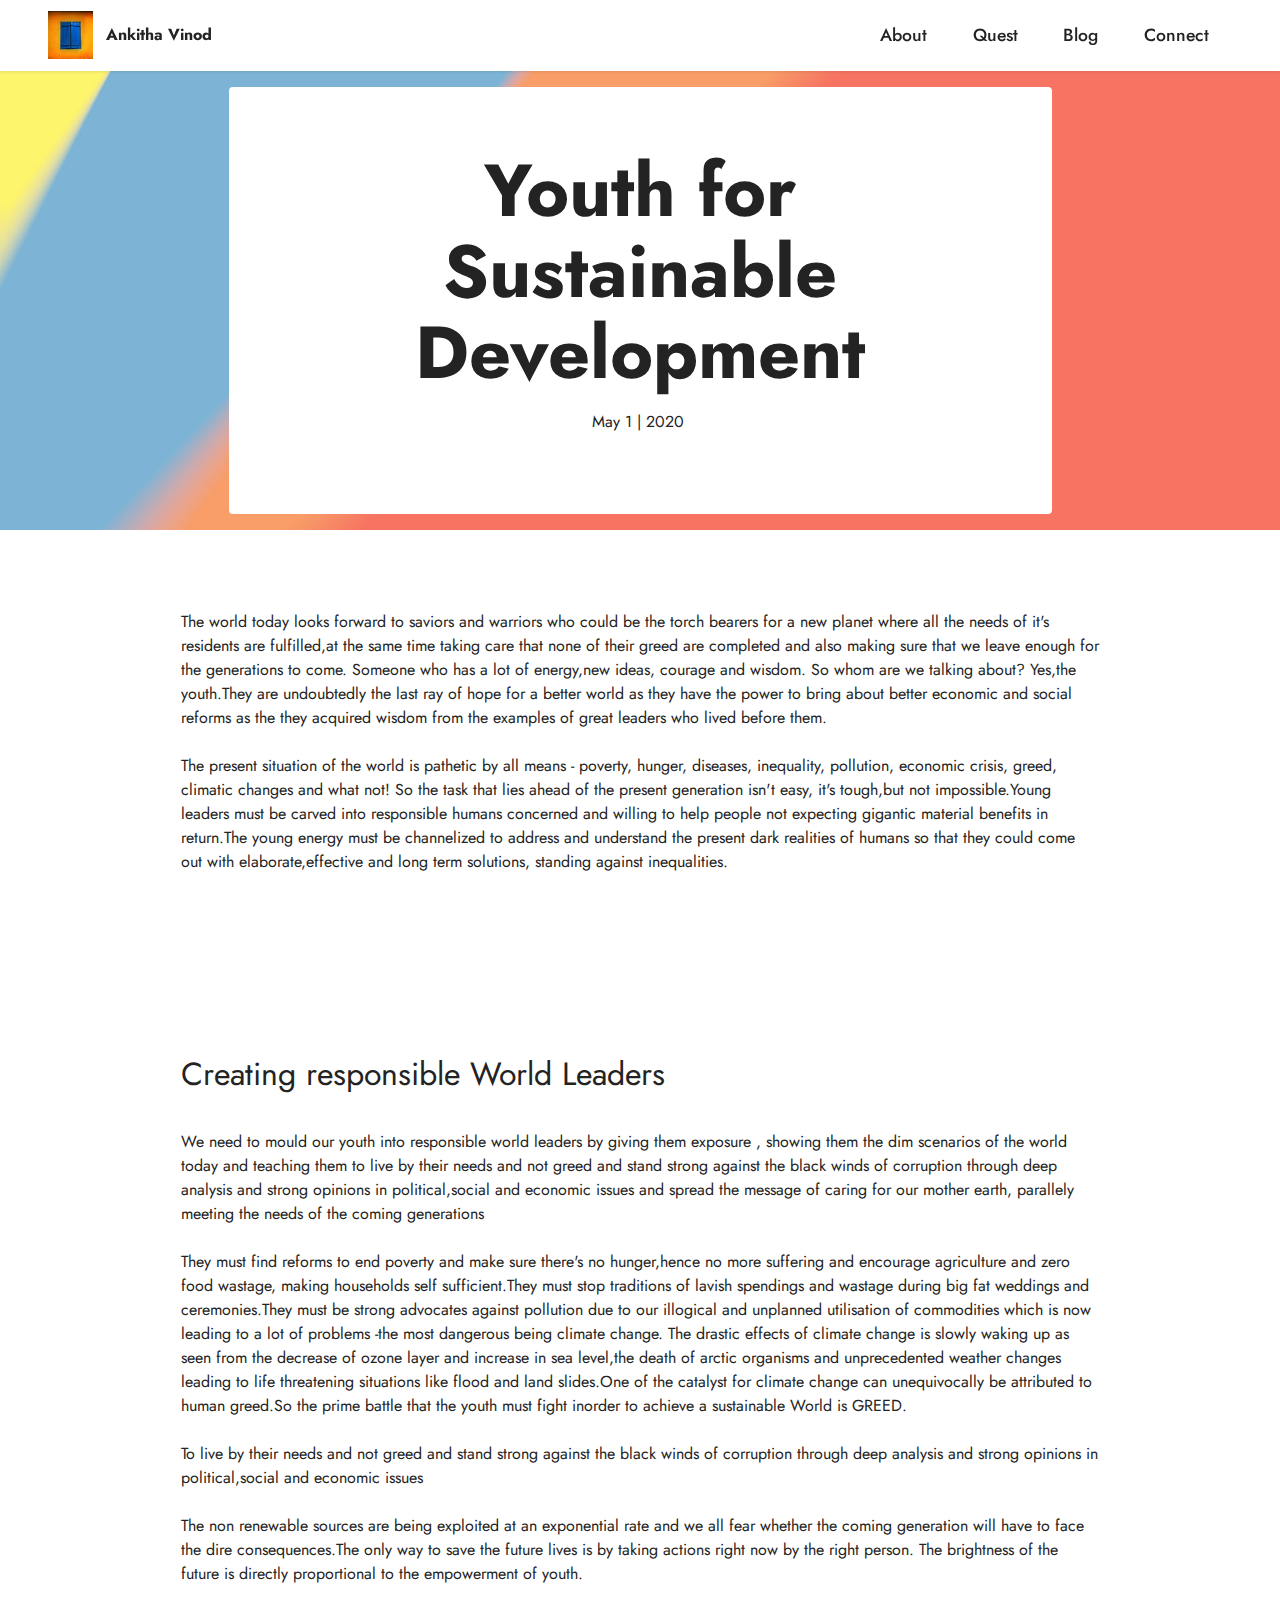
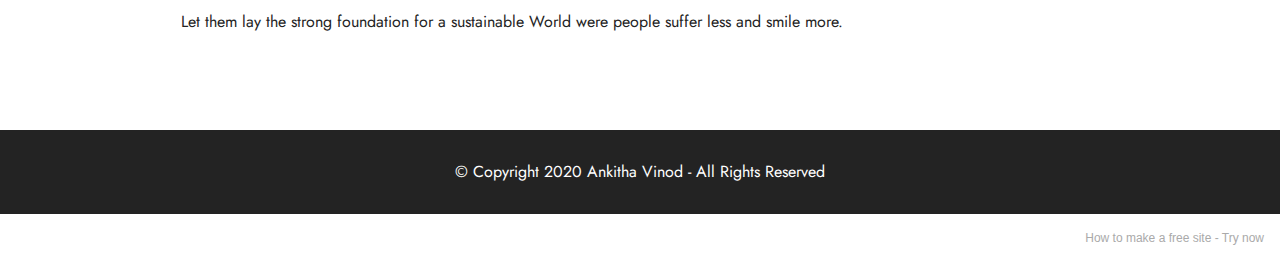
<file: page9.html>
<!DOCTYPE html>
<html  >
<head>
  <!-- Site made with Mobirise Website Builder v5.2.0, https://mobirise.com -->
  <meta charset="UTF-8">
  <meta http-equiv="X-UA-Compatible" content="IE=edge">
  <meta name="generator" content="Mobirise v5.2.0, mobirise.com">
  <meta name="viewport" content="width=device-width, initial-scale=1, minimum-scale=1">
  <link rel="shortcut icon" href="assets/images/img20171014104319-02-2-144x153.jpg" type="image/x-icon">
  <meta name="description" content="">
  
  
  <title>Youth</title>
  <link rel="stylesheet" href="assets/tether/tether.min.css">
  <link rel="stylesheet" href="assets/bootstrap/css/bootstrap.min.css">
  <link rel="stylesheet" href="assets/bootstrap/css/bootstrap-grid.min.css">
  <link rel="stylesheet" href="assets/bootstrap/css/bootstrap-reboot.min.css">
  <link rel="stylesheet" href="assets/facebook-plugin/style.css">
  <link rel="stylesheet" href="assets/dropdown/css/style.css">
  <link rel="stylesheet" href="assets/socicon/css/styles.css">
  <link rel="stylesheet" href="assets/theme/css/style.css">
  <link rel="preload" as="style" href="assets/mobirise/css/mbr-additional.css"><link rel="stylesheet" href="assets/mobirise/css/mbr-additional.css" type="text/css">
  
  
  
  
</head>
<body>
  
  <section class="menu menu2 cid-sgoug8eo9N" once="menu" id="menu2-24">
    
    <nav class="navbar navbar-dropdown navbar-expand-lg">
        <div class="container-fluid">
            <div class="navbar-brand">
                <span class="navbar-logo">
                    <a href="index.html">
                        <img src="assets/images/img20171014104319-02-2-144x153.jpg" alt="Mobirise" style="height: 3rem;">
                    </a>
                </span>
                <span class="navbar-caption-wrap"><a class="navbar-caption text-black text-primary display-7" href="index.html">Ankitha Vinod</a></span>
            </div>
            <button class="navbar-toggler" type="button" data-toggle="collapse" data-target="#navbarSupportedContent" aria-controls="navbarNavAltMarkup" aria-expanded="false" aria-label="Toggle navigation">
                <div class="hamburger">
                    <span></span>
                    <span></span>
                    <span></span>
                    <span></span>
                </div>
            </button>
            <div class="collapse navbar-collapse" id="navbarSupportedContent">
                <ul class="navbar-nav nav-dropdown nav-right" data-app-modern-menu="true"><li class="nav-item"><a class="nav-link link text-black text-primary display-4" href="page3.html">
                            About</a></li>
                    <li class="nav-item"><a class="nav-link link text-black text-primary display-4" href="page4.html">Quest</a></li><li class="nav-item"><a class="nav-link link text-black text-primary display-4" href="page1.html" aria-expanded="false">Blog</a></li>
                    <li class="nav-item"><a class="nav-link link text-black text-primary display-4" href="page2.html">Connect</a>
                    </li></ul>
                
                
            </div>
        </div>
    </nav>
</section>

<section class="header12 cid-sgoug9xakp mbr-parallax-background" id="header12-25">

    

    <div class="mbr-overlay" style="opacity: 0.3; background-color: rgb(255, 255, 255);">
    </div>
    <div class="container">
        <div class="row justify-content-center">
            <div class="card col-12 col-md-12 col-lg-9">
                <div class="card-wrapper">
                    <div class="card-box align-center">
                        <h1 class="card-title mbr-fonts-style mb-3 display-1"><strong>Youth for Sustainable Development
</strong></h1>
                        <p class="mbr-text mbr-fonts-style display-7">May 1 | 2020&nbsp;<br></p>
                        
                    </div>
                </div>
            </div>
        </div>
    </div>
</section>

<section class="content5 cid-sgougaBvx6" id="content5-27">
    
    <div class="container">
        <div class="row justify-content-center">
            <div class="col-md-12 col-lg-10">
                
                
                <p class="mbr-text mbr-fonts-style display-7">The world today looks forward to saviors and warriors who could be the torch bearers for a new planet where all the needs of it's residents are fulfilled,at the same time taking care that none of their greed are completed and also making sure that we leave enough for the generations to come. Someone who has a lot of energy,new ideas, courage and wisdom. So whom are we talking about? Yes,the youth.They are undoubtedly the last ray of hope for a better world as they have the power to bring about better economic and social reforms as the they acquired wisdom from the examples of great leaders who lived before them.
<br><br>The present situation of the world is pathetic by all means - poverty, hunger, diseases, inequality, pollution, economic crisis, greed, climatic changes and what not! So the task that lies ahead of the present generation isn't easy, it's tough,but not impossible.Young leaders must be carved into responsible humans concerned and willing to help people not expecting gigantic material benefits in return.The young energy must be channelized to address and understand the present dark realities of humans so that they could come out with elaborate,effective and long term solutions, standing against inequalities. <br></p>
            </div>
        </div>
    </div>
</section>

<section class="content5 cid-sgougbbZRV" id="content5-28">
    
    <div class="container">
        <div class="row justify-content-center">
            <div class="col-md-12 col-lg-10">
                
                <h4 class="mbr-section-subtitle mbr-fonts-style mb-4 display-5">Creating responsible World Leaders
</h4>
                <p class="mbr-text mbr-fonts-style display-7">We need to mould our youth into responsible world leaders by giving them exposure , showing them the dim scenarios of the world today and teaching them to live by their needs and not greed and stand strong against the black winds of corruption through deep analysis and strong opinions in political,social and economic issues and spread the message of caring for our mother earth, parallely meeting the needs of the coming generations
<br>
<br>They must find reforms to end poverty and make sure there's no hunger,hence no more suffering and encourage agriculture and zero food wastage, making households self sufficient.They must stop traditions of lavish spendings and wastage during big fat weddings and ceremonies.They must be strong advocates against pollution due to our illogical and unplanned utilisation of commodities which is now leading to a lot of problems -the most dangerous being climate change. The drastic effects of climate change is slowly waking up as seen from the decrease of ozone layer and increase in sea level,the death of arctic organisms and unprecedented weather changes leading to life threatening situations like flood and land slides.One of the catalyst for climate change can unequivocally be attributed to human greed.So the prime battle that the youth must fight inorder to achieve a sustainable World is GREED.<br><br>To live by their needs and not greed and stand strong against the black winds of corruption through deep analysis and strong opinions in political,social and economic issues&nbsp;<br><br>The non renewable sources are being exploited at an exponential rate and we all fear whether the coming generation will have to face the dire consequences.The only way to save the future lives is by taking actions right now by the right person. The brightness of the future is directly proportional to the empowerment of youth. 
<br>
<br>Let them lay the strong foundation for a sustainable World were people suffer less and smile more.&nbsp;<br></p>
            </div>
        </div>
    </div>
</section>

<section class="footer7 cid-sgougbMdDy" once="footers" id="footer7-29">

    

    

    <div class="container">
        <div class="media-container-row align-center mbr-white">
            <div class="col-12">
                <p class="mbr-text mb-0 mbr-fonts-style display-7">
                    © Copyright 2020 Ankitha Vinod - All Rights Reserved
                </p>
            </div>
        </div>
    </div>
</section><section style="background-color: #fff; font-family: -apple-system, BlinkMacSystemFont, 'Segoe UI', 'Roboto', 'Helvetica Neue', Arial, sans-serif; color:#aaa; font-size:12px; padding: 0; align-items: center; display: flex;"><a href="https://mobirise.site/c" style="flex: 1 1; height: 3rem; padding-left: 1rem;"></a><p style="flex: 0 0 auto; margin:0; padding-right:1rem;">How to make a free site - <a href="https://mobirise.site/x" style="color:#aaa;">Try now</a></p></section><script src="assets/web/assets/jquery/jquery.min.js"></script>  <script src="assets/popper/popper.min.js"></script>  <script src="assets/tether/tether.min.js"></script>  <script src="assets/bootstrap/js/bootstrap.min.js"></script>  <script src="https://connect.facebook.net/en_US/sdk.js#xfbml=1&version=v2.5"></script>  <script src="https://apis.google.com/js/plusone.js"></script>  <script src="assets/facebook-plugin/facebook-script.js"></script>  <script src="assets/smoothscroll/smooth-scroll.js"></script>  <script src="assets/dropdown/js/nav-dropdown.js"></script>  <script src="assets/dropdown/js/navbar-dropdown.js"></script>  <script src="assets/touchswipe/jquery.touch-swipe.min.js"></script>  <script src="assets/parallax/jarallax.min.js"></script>  <script src="assets/theme/js/script.js"></script>  
  
  
</body>
</html>
</file>
<file: assets/web/assets/mobirise-icons2/mobirise2.css>
@font-face {
  font-family: 'Moririse2';
  font-display: swap;
  src:  url('mobirise2.eot?f2bix4');
  src:  url('mobirise2.eot?f2bix4#iefix') format('embedded-opentype'),
    url('mobirise2.ttf?f2bix4') format('truetype'),
    url('mobirise2.woff?f2bix4') format('woff'),
    url('mobirise2.svg?f2bix4#mobirise2') format('svg');
  font-weight: normal;
  font-style: normal;
}

[class^="mobi-"], [class*=" mobi-"] {
  /* use !important to prevent issues with browser extensions that change fonts */
  font-family: 'Moririse2' !important;
  speak: none;
  font-style: normal;
  font-weight: normal;
  font-variant: normal;
  text-transform: none;
  line-height: 1;

  /* Better Font Rendering =========== */
  -webkit-font-smoothing: antialiased;
  -moz-osx-font-smoothing: grayscale;
}

.mobi-mbri-add-submenu:before {
  content: "\e900";
}
.mobi-mbri-alert:before {
  content: "\e901";
}
.mobi-mbri-align-center:before {
  content: "\e902";
}
.mobi-mbri-align-justify:before {
  content: "\e903";
}
.mobi-mbri-align-left:before {
  content: "\e904";
}
.mobi-mbri-align-right:before {
  content: "\e905";
}
.mobi-mbri-android:before {
  content: "\e906";
}
.mobi-mbri-apple:before {
  content: "\e907";
}
.mobi-mbri-arrow-down:before {
  content: "\e908";
}
.mobi-mbri-arrow-next:before {
  content: "\e909";
}
.mobi-mbri-arrow-prev:before {
  content: "\e90a";
}
.mobi-mbri-arrow-up:before {
  content: "\e90b";
}
.mobi-mbri-bold:before {
  content: "\e90c";
}
.mobi-mbri-bookmark:before {
  content: "\e90d";
}
.mobi-mbri-bootstrap:before {
  content: "\e90e";
}
.mobi-mbri-briefcase:before {
  content: "\e90f";
}
.mobi-mbri-browse:before {
  content: "\e910";
}
.mobi-mbri-bulleted-list:before {
  content: "\e911";
}
.mobi-mbri-calendar:before {
  content: "\e912";
}
.mobi-mbri-camera:before {
  content: "\e913";
}
.mobi-mbri-cart-add:before {
  content: "\e914";
}
.mobi-mbri-cart-full:before {
  content: "\e915";
}
.mobi-mbri-cash:before {
  content: "\e916";
}
.mobi-mbri-change-style:before {
  content: "\e917";
}
.mobi-mbri-chat:before {
  content: "\e918";
}
.mobi-mbri-clock:before {
  content: "\e919";
}
.mobi-mbri-close:before {
  content: "\e91a";
}
.mobi-mbri-cloud:before {
  content: "\e91b";
}
.mobi-mbri-code:before {
  content: "\e91c";
}
.mobi-mbri-contact-form:before {
  content: "\e91d";
}
.mobi-mbri-credit-card:before {
  content: "\e91e";
}
.mobi-mbri-cursor-click:before {
  content: "\e91f";
}
.mobi-mbri-cust-feedback:before {
  content: "\e920";
}
.mobi-mbri-database:before {
  content: "\e921";
}
.mobi-mbri-delivery:before {
  content: "\e922";
}
.mobi-mbri-desktop:before {
  content: "\e923";
}
.mobi-mbri-devices:before {
  content: "\e924";
}
.mobi-mbri-down:before {
  content: "\e925";
}
.mobi-mbri-download-2:before {
  content: "\e926";
}
.mobi-mbri-download:before {
  content: "\e927";
}
.mobi-mbri-drag-n-drop-2:before {
  content: "\e928";
}
.mobi-mbri-drag-n-drop:before {
  content: "\e929";
}
.mobi-mbri-edit-2:before {
  content: "\e92a";
}
.mobi-mbri-edit:before {
  content: "\e92b";
}
.mobi-mbri-error:before {
  content: "\e92c";
}
.mobi-mbri-extension:before {
  content: "\e92d";
}
.mobi-mbri-features:before {
  content: "\e92e";
}
.mobi-mbri-file:before {
  content: "\e92f";
}
.mobi-mbri-flag:before {
  content: "\e930";
}
.mobi-mbri-folder:before {
  content: "\e931";
}
.mobi-mbri-gift:before {
  content: "\e932";
}
.mobi-mbri-github:before {
  content: "\e933";
}
.mobi-mbri-globe-2:before {
  content: "\e934";
}
.mobi-mbri-globe:before {
  content: "\e935";
}
.mobi-mbri-growing-chart:before {
  content: "\e936";
}
.mobi-mbri-hearth:before {
  content: "\e937";
}
.mobi-mbri-help:before {
  content: "\e938";
}
.mobi-mbri-home:before {
  content: "\e939";
}
.mobi-mbri-hot-cup:before {
  content: "\e93a";
}
.mobi-mbri-idea:before {
  content: "\e93b";
}
.mobi-mbri-image-gallery:before {
  content: "\e93c";
}
.mobi-mbri-image-slider:before {
  content: "\e93d";
}
.mobi-mbri-info:before {
  content: "\e93e";
}
.mobi-mbri-italic:before {
  content: "\e93f";
}
.mobi-mbri-key:before {
  content: "\e940";
}
.mobi-mbri-laptop:before {
  content: "\e941";
}
.mobi-mbri-layers:before {
  content: "\e942";
}
.mobi-mbri-left-right:before {
  content: "\e943";
}
.mobi-mbri-left:before {
  content: "\e944";
}
.mobi-mbri-letter:before {
  content: "\e945";
}
.mobi-mbri-like:before {
  content: "\e946";
}
.mobi-mbri-link:before {
  content: "\e947";
}
.mobi-mbri-lock:before {
  content: "\e948";
}
.mobi-mbri-login:before {
  content: "\e949";
}
.mobi-mbri-logout:before {
  content: "\e94a";
}
.mobi-mbri-magic-stick:before {
  content: "\e94b";
}
.mobi-mbri-map-pin:before {
  content: "\e94c";
}
.mobi-mbri-menu:before {
  content: "\e94d";
}
.mobi-mbri-mobile-2:before {
  content: "\e94e";
}
.mobi-mbri-mobile-horizontal:before {
  content: "\e94f";
}
.mobi-mbri-mobile:before {
  content: "\e950";
}
.mobi-mbri-mobirise:before {
  content: "\e951";
}
.mobi-mbri-more-horizontal:before {
  content: "\e952";
}
.mobi-mbri-more-vertical:before {
  content: "\e953";
}
.mobi-mbri-music:before {
  content: "\e954";
}
.mobi-mbri-new-file:before {
  content: "\e955";
}
.mobi-mbri-numbered-list:before {
  content: "\e956";
}
.mobi-mbri-opened-folder:before {
  content: "\e957";
}
.mobi-mbri-pages:before {
  content: "\e958";
}
.mobi-mbri-paper-plane:before {
  content: "\e959";
}
.mobi-mbri-paperclip:before {
  content: "\e95a";
}
.mobi-mbri-phone:before {
  content: "\e95b";
}
.mobi-mbri-photo:before {
  content: "\e95c";
}
.mobi-mbri-photos:before {
  content: "\e95d";
}
.mobi-mbri-pin:before {
  content: "\e95e";
}
.mobi-mbri-play:before {
  content: "\e95f";
}
.mobi-mbri-plus:before {
  content: "\e960";
}
.mobi-mbri-preview:before {
  content: "\e961";
}
.mobi-mbri-print:before {
  content: "\e962";
}
.mobi-mbri-protect:before {
  content: "\e963";
}
.mobi-mbri-question:before {
  content: "\e964";
}
.mobi-mbri-quote-left:before {
  content: "\e965";
}
.mobi-mbri-quote-right:before {
  content: "\e966";
}
.mobi-mbri-redo:before {
  content: "\e967";
}
.mobi-mbri-refresh:before {
  content: "\e968";
}
.mobi-mbri-responsive-2:before {
  content: "\e969";
}
.mobi-mbri-responsive:before {
  content: "\e96a";
}
.mobi-mbri-right:before {
  content: "\e96b";
}
.mobi-mbri-rocket:before {
  content: "\e96c";
}
.mobi-mbri-sad-face:before {
  content: "\e96d";
}
.mobi-mbri-sale:before {
  content: "\e96e";
}
.mobi-mbri-save:before {
  content: "\e96f";
}
.mobi-mbri-search:before {
  content: "\e970";
}
.mobi-mbri-setting-2:before {
  content: "\e971";
}
.mobi-mbri-setting-3:before {
  content: "\e972";
}
.mobi-mbri-setting:before {
  content: "\e973";
}
.mobi-mbri-share:before {
  content: "\e974";
}
.mobi-mbri-shopping-bag:before {
  content: "\e975";
}
.mobi-mbri-shopping-basket:before {
  content: "\e976";
}
.mobi-mbri-shopping-cart:before {
  content: "\e977";
}
.mobi-mbri-sites:before {
  content: "\e978";
}
.mobi-mbri-smile-face:before {
  content: "\e979";
}
.mobi-mbri-speed:before {
  content: "\e97a";
}
.mobi-mbri-star:before {
  content: "\e97b";
}
.mobi-mbri-success:before {
  content: "\e97c";
}
.mobi-mbri-sun:before {
  content: "\e97d";
}
.mobi-mbri-sun2:before {
  content: "\e97e";
}
.mobi-mbri-tablet-vertical:before {
  content: "\e97f";
}
.mobi-mbri-tablet:before {
  content: "\e980";
}
.mobi-mbri-target:before {
  content: "\e981";
}
.mobi-mbri-timer:before {
  content: "\e982";
}
.mobi-mbri-to-ftp:before {
  content: "\e983";
}
.mobi-mbri-to-local-drive:before {
  content: "\e984";
}
.mobi-mbri-touch-swipe:before {
  content: "\e985";
}
.mobi-mbri-touch:before {
  content: "\e986";
}
.mobi-mbri-trash:before {
  content: "\e987";
}
.mobi-mbri-underline:before {
  content: "\e988";
}
.mobi-mbri-undo:before {
  content: "\e989";
}
.mobi-mbri-unlink:before {
  content: "\e98a";
}
.mobi-mbri-unlock:before {
  content: "\e98b";
}
.mobi-mbri-up-down:before {
  content: "\e98c";
}
.mobi-mbri-up:before {
  content: "\e98d";
}
.mobi-mbri-update:before {
  content: "\e98e";
}
.mobi-mbri-upload-2:before {
  content: "\e98f";
}
.mobi-mbri-upload:before {
  content: "\e990";
}
.mobi-mbri-user-2:before {
  content: "\e991";
}
.mobi-mbri-user:before {
  content: "\e992";
}
.mobi-mbri-users:before {
  content: "\e993";
}
.mobi-mbri-video-play:before {
  content: "\e994";
}
.mobi-mbri-video:before {
  content: "\e995";
}
.mobi-mbri-watch:before {
  content: "\e996";
}
.mobi-mbri-website-theme-2:before {
  content: "\e997";
}
.mobi-mbri-website-theme:before {
  content: "\e998";
}
.mobi-mbri-wifi:before {
  content: "\e999";
}
.mobi-mbri-windows:before {
  content: "\e99a";
}
.mobi-mbri-zoom-in:before {
  content: "\e99b";
}
.mobi-mbri-zoom-out:before {
  content: "\e99c";
}
</file>
<file: assets/facebook-plugin/style.css>
.mbr-section.mbr-section__comments{
    position: relative;
}
.mbr-section__comments{
    background-size: cover;
}
.addons-container {
  position: relative;
  margin-left: auto;
  margin-right: auto;
  padding-right: 15px;
  padding-left: 15px; }
  @media (min-width: 576px) {
    .addons-container {
      padding-right: 15px;
      padding-left: 15px; } }
  @media (min-width: 768px) {
    .addons-container {
      padding-right: 15px;
      padding-left: 15px; } }
  @media (min-width: 992px) {
    .addons-container {
      padding-right: 15px;
      padding-left: 15px; } }
  @media (min-width: 1200px) {
    .addons-container {
      padding-right: 15px;
      padding-left: 15px; } }
  @media (min-width: 576px) {
    .addons-container {
      width: 540px;
      max-width: 100%; } }
  @media (min-width: 768px) {
    .addons-container {
      width: 720px;
      max-width: 100%; } }
  @media (min-width: 992px) {
    .addons-container {
      width: 960px;
      max-width: 100%; } }
  @media (min-width: 1200px) {
    .addons-container {
      width: 1140px;
      max-width: 100%; } }

.addons-container-inner{
    position: relative;
    width: 100%;
    min-height: 1px;
    padding-right: 15px;
    padding-left: 15px;
}
@media (min-width: 567px) {
    .addons-container-inner{
        -ms-flex: 0 0 66.666667%;
        flex: 0 0 66.666667%;
        max-width: 66.666667%;
    }
}
.addons-row{
    display: flex;
    justify-content:center;
}
</file>
<file: assets/dropdown/css/style.css>
.navbar-dropdown {
  left: 0;
  padding: 0;
  position: absolute;
  right: 0;
  top: 0;
  transition: all 0.45s ease;
  z-index: 1030;
  background: #282828; }
  .navbar-dropdown .navbar-logo {
    margin-right: 0.8rem;
    transition: margin 0.3s ease-in-out;
    vertical-align: middle; }
    .navbar-dropdown .navbar-logo img {
      height: 3.125rem;
      transition: all 0.3s ease-in-out; }
    .navbar-dropdown .navbar-logo.mbr-iconfont {
      font-size: 3.125rem;
      line-height: 3.125rem; }
  .navbar-dropdown .navbar-caption {
    font-weight: 700;
    white-space: normal;
    vertical-align: -4px;
    line-height: 3.125rem !important; }
    .navbar-dropdown .navbar-caption, .navbar-dropdown .navbar-caption:hover {
      color: inherit;
      text-decoration: none; }
  .navbar-dropdown .mbr-iconfont + .navbar-caption {
    vertical-align: -1px; }
  .navbar-dropdown.navbar-fixed-top {
    position: fixed; }
  .navbar-dropdown .navbar-brand span {
    vertical-align: -4px; }
  .navbar-dropdown.bg-color.transparent {
    background: none; }
  .navbar-dropdown.navbar-short .navbar-brand {
    padding: 0.625rem 0; }
    .navbar-dropdown.navbar-short .navbar-brand span {
      vertical-align: -1px; }
  .navbar-dropdown.navbar-short .navbar-caption {
    line-height: 2.375rem !important;
    vertical-align: -2px; }
  .navbar-dropdown.navbar-short .navbar-logo {
    margin-right: 0.5rem; }
    .navbar-dropdown.navbar-short .navbar-logo img {
      height: 2.375rem; }
    .navbar-dropdown.navbar-short .navbar-logo.mbr-iconfont {
      font-size: 2.375rem;
      line-height: 2.375rem; }
  .navbar-dropdown.navbar-short .mbr-table-cell {
    height: 3.625rem; }
  .navbar-dropdown .navbar-close {
    left: 0.6875rem;
    position: fixed;
    top: 0.75rem;
    z-index: 1000; }
  .navbar-dropdown .hamburger-icon {
    content: "";
    display: inline-block;
    vertical-align: middle;
    width: 16px;
    -webkit-box-shadow: 0 -6px 0 1px #282828,0 0 0 1px #282828,0 6px 0 1px #282828;
    -moz-box-shadow: 0 -6px 0 1px #282828,0 0 0 1px #282828,0 6px 0 1px #282828;
    box-shadow: 0 -6px 0 1px #282828,0 0 0 1px #282828,0 6px 0 1px #282828; }

.dropdown-menu .dropdown-toggle[data-toggle="dropdown-submenu"]::after {
  border-bottom: 0.35em solid transparent;
  border-left: 0.35em solid;
  border-right: 0;
  border-top: 0.35em solid transparent;
  margin-left: 0.3rem; }

.dropdown-menu .dropdown-item:focus {
  outline: 0; }

.nav-dropdown {
  font-size: 0.75rem;
  font-weight: 500;
  height: auto !important; }
  .nav-dropdown .nav-btn {
    padding-left: 1rem; }
  .nav-dropdown .link {
    margin: .667em 1.667em;
    font-weight: 500;
    padding: 0;
    transition: color .2s ease-in-out; }
    .nav-dropdown .link.dropdown-toggle {
      margin-right: 2.583em; }
      .nav-dropdown .link.dropdown-toggle::after {
        margin-left: .25rem;
        border-top: 0.35em solid;
        border-right: 0.35em solid transparent;
        border-left: 0.35em solid transparent;
        border-bottom: 0; }
      .nav-dropdown .link.dropdown-toggle[aria-expanded="true"] {
        margin: 0;
        padding: 0.667em 3.263em  0.667em 1.667em; }
  .nav-dropdown .link::after,
  .nav-dropdown .dropdown-item::after {
    color: inherit; }
  .nav-dropdown .btn {
    font-size: 0.75rem;
    font-weight: 700;
    letter-spacing: 0;
    margin-bottom: 0;
    padding-left: 1.25rem;
    padding-right: 1.25rem; }
  .nav-dropdown .dropdown-menu {
    border-radius: 0;
    border: 0;
    left: 0;
    margin: 0;
    padding-bottom: 1.25rem;
    padding-top: 1.25rem;
    position: relative; }
  .nav-dropdown .dropdown-submenu {
    margin-left: 0.125rem;
    top: 0; }
  .nav-dropdown .dropdown-item {
    font-weight: 500;
    line-height: 2;
    padding: 0.3846em 4.615em 0.3846em 1.5385em;
    position: relative;
    transition: color .2s ease-in-out, background-color .2s ease-in-out; }
    .nav-dropdown .dropdown-item::after {
      margin-top: -0.3077em;
      position: absolute;
      right: 1.1538em;
      top: 50%; }
    .nav-dropdown .dropdown-item:focus, .nav-dropdown .dropdown-item:hover {
      background: none; }

@media (max-width: 767px) {
  .nav-dropdown.navbar-toggleable-sm {
    bottom: 0;
    display: none;
    left: 0;
    overflow-x: hidden;
    position: fixed;
    top: 0;
    transform: translateX(-100%);
    -ms-transform: translateX(-100%);
    -webkit-transform: translateX(-100%);
    width: 18.75rem;
    z-index: 999; } }
.nav-dropdown.navbar-toggleable-xl {
  bottom: 0;
  display: none;
  left: 0;
  overflow-x: hidden;
  position: fixed;
  top: 0;
  transform: translateX(-100%);
  -ms-transform: translateX(-100%);
  -webkit-transform: translateX(-100%);
  width: 18.75rem;
  z-index: 999; }

.nav-dropdown-sm {
  display: block !important;
  overflow-x: hidden;
  overflow: auto;
  padding-top: 3.875rem; }
  .nav-dropdown-sm::after {
    content: "";
    display: block;
    height: 3rem;
    width: 100%; }
  .nav-dropdown-sm.collapse.in ~ .navbar-close {
    display: block !important; }
  .nav-dropdown-sm.collapsing, .nav-dropdown-sm.collapse.in {
    transform: translateX(0);
    -ms-transform: translateX(0);
    -webkit-transform: translateX(0);
    transition: all 0.25s ease-out;
    -webkit-transition: all 0.25s ease-out;
    background: #282828; }
  .nav-dropdown-sm.collapsing[aria-expanded="false"] {
    transform: translateX(-100%);
    -ms-transform: translateX(-100%);
    -webkit-transform: translateX(-100%); }
  .nav-dropdown-sm .nav-item {
    display: block;
    margin-left: 0 !important;
    padding-left: 0; }
  .nav-dropdown-sm .link,
  .nav-dropdown-sm .dropdown-item {
    border-top: 1px dotted rgba(255, 255, 255, 0.1);
    font-size: 0.8125rem;
    line-height: 1.6;
    margin: 0 !important;
    padding: 0.875rem 2.4rem 0.875rem 1.5625rem !important;
    position: relative;
    white-space: normal; }
    .nav-dropdown-sm .link:focus, .nav-dropdown-sm .link:hover,
    .nav-dropdown-sm .dropdown-item:focus,
    .nav-dropdown-sm .dropdown-item:hover {
      background: rgba(0, 0, 0, 0.2) !important;
      color: #c0a375; }
  .nav-dropdown-sm .nav-btn {
    position: relative;
    padding: 1.5625rem 1.5625rem 0 1.5625rem; }
    .nav-dropdown-sm .nav-btn::before {
      border-top: 1px dotted rgba(255, 255, 255, 0.1);
      content: "";
      left: 0;
      position: absolute;
      top: 0;
      width: 100%; }
    .nav-dropdown-sm .nav-btn + .nav-btn {
      padding-top: 0.625rem; }
      .nav-dropdown-sm .nav-btn + .nav-btn::before {
        display: none; }
  .nav-dropdown-sm .btn {
    padding: 0.625rem 0; }
  .nav-dropdown-sm .dropdown-toggle[data-toggle="dropdown-submenu"]::after {
    margin-left: .25rem;
    border-top: 0.35em solid;
    border-right: 0.35em solid transparent;
    border-left: 0.35em solid transparent;
    border-bottom: 0; }
  .nav-dropdown-sm .dropdown-toggle[data-toggle="dropdown-submenu"][aria-expanded="true"]::after {
    border-top: 0;
    border-right: 0.35em solid transparent;
    border-left: 0.35em solid transparent;
    border-bottom: 0.35em solid; }
  .nav-dropdown-sm .dropdown-menu {
    margin: 0;
    padding: 0;
    position: relative;
    top: 0;
    left: 0;
    width: 100%;
    border: 0;
    float: none;
    border-radius: 0;
    background: none; }
  .nav-dropdown-sm .dropdown-submenu {
    left: 100%;
    margin-left: 0.125rem;
    margin-top: -1.25rem;
    top: 0; }

.navbar-toggleable-sm .nav-dropdown .dropdown-menu {
  position: absolute; }

.navbar-toggleable-sm .nav-dropdown .dropdown-submenu {
  left: 100%;
  margin-left: 0.125rem;
  margin-top: -1.25rem;
  top: 0; }

.navbar-toggleable-sm.opened .nav-dropdown .dropdown-menu {
  position: relative; }

.navbar-toggleable-sm.opened .nav-dropdown .dropdown-submenu {
  left: 0;
  margin-left: 00rem;
  margin-top: 0rem;
  top: 0; }

.is-builder .nav-dropdown.collapsing {
  transition: none !important; }

/*# sourceMappingURL=style.css.map */
</file>
<file: assets/socicon/css/styles.css>
@charset "UTF-8";

@font-face {
  font-family: 'Socicon';
  src:  url('../fonts/socicon.eot');
  src:  url('../fonts/socicon.eot?#iefix') format('embedded-opentype'),
    url('../fonts/socicon.woff2') format('woff2'),
    url('../fonts/socicon.ttf') format('truetype'),
    url('../fonts/socicon.woff') format('woff'),
    url('../fonts/socicon.svg#socicon') format('svg');
  font-weight: normal;
  font-style: normal;
}

[data-icon]:before {
  font-family: "socicon" !important;
  content: attr(data-icon);
  font-style: normal !important;
  font-weight: normal !important;
  font-variant: normal !important;
  text-transform: none !important;
  speak: none;
  line-height: 1;
  -webkit-font-smoothing: antialiased;
  -moz-osx-font-smoothing: grayscale;
}

[class^="socicon-"], [class*=" socicon-"] {
  /* use !important to prevent issues with browser extensions that change fonts */
  font-family: 'Socicon' !important;
  speak: none;
  font-style: normal;
  font-weight: normal;
  font-variant: normal;
  text-transform: none;
  line-height: 1;

  /* Better Font Rendering =========== */
  -webkit-font-smoothing: antialiased;
  -moz-osx-font-smoothing: grayscale;
}

.socicon-eitaa:before {
  content: "\e97c";
}
.socicon-soroush:before {
  content: "\e97d";
}
.socicon-bale:before {
  content: "\e97e";
}
.socicon-zazzle:before {
  content: "\e97b";
}
.socicon-society6:before {
  content: "\e97a";
}
.socicon-redbubble:before {
  content: "\e979";
}
.socicon-avvo:before {
  content: "\e978";
}
.socicon-stitcher:before {
  content: "\e977";
}
.socicon-googlehangouts:before {
  content: "\e974";
}
.socicon-dlive:before {
  content: "\e975";
}
.socicon-vsco:before {
  content: "\e976";
}
.socicon-flipboard:before {
  content: "\e973";
}
.socicon-ubuntu:before {
  content: "\e958";
}
.socicon-artstation:before {
  content: "\e959";
}
.socicon-invision:before {
  content: "\e95a";
}
.socicon-torial:before {
  content: "\e95b";
}
.socicon-collectorz:before {
  content: "\e95c";
}
.socicon-seenthis:before {
  content: "\e95d";
}
.socicon-googleplaymusic:before {
  content: "\e95e";
}
.socicon-debian:before {
  content: "\e95f";
}
.socicon-filmfreeway:before {
  content: "\e960";
}
.socicon-gnome:before {
  content: "\e961";
}
.socicon-itchio:before {
  content: "\e962";
}
.socicon-jamendo:before {
  content: "\e963";
}
.socicon-mix:before {
  content: "\e964";
}
.socicon-sharepoint:before {
  content: "\e965";
}
.socicon-tinder:before {
  content: "\e966";
}
.socicon-windguru:before {
  content: "\e967";
}
.socicon-cdbaby:before {
  content: "\e968";
}
.socicon-elementaryos:before {
  content: "\e969";
}
.socicon-stage32:before {
  content: "\e96a";
}
.socicon-tiktok:before {
  content: "\e96b";
}
.socicon-gitter:before {
  content: "\e96c";
}
.socicon-letterboxd:before {
  content: "\e96d";
}
.socicon-threema:before {
  content: "\e96e";
}
.socicon-splice:before {
  content: "\e96f";
}
.socicon-metapop:before {
  content: "\e970";
}
.socicon-naver:before {
  content: "\e971";
}
.socicon-remote:before {
  content: "\e972";
}
.socicon-internet:before {
  content: "\e957";
}
.socicon-moddb:before {
  content: "\e94b";
}
.socicon-indiedb:before {
  content: "\e94c";
}
.socicon-traxsource:before {
  content: "\e94d";
}
.socicon-gamefor:before {
  content: "\e94e";
}
.socicon-pixiv:before {
  content: "\e94f";
}
.socicon-myanimelist:before {
  content: "\e950";
}
.socicon-blackberry:before {
  content: "\e951";
}
.socicon-wickr:before {
  content: "\e952";
}
.socicon-spip:before {
  content: "\e953";
}
.socicon-napster:before {
  content: "\e954";
}
.socicon-beatport:before {
  content: "\e955";
}
.socicon-hackerone:before {
  content: "\e956";
}
.socicon-hackernews:before {
  content: "\e946";
}
.socicon-smashwords:before {
  content: "\e947";
}
.socicon-kobo:before {
  content: "\e948";
}
.socicon-bookbub:before {
  content: "\e949";
}
.socicon-mailru:before {
  content: "\e94a";
}
.socicon-gitlab:before {
  content: "\e945";
}
.socicon-instructables:before {
  content: "\e944";
}
.socicon-portfolio:before {
  content: "\e943";
}
.socicon-codered:before {
  content: "\e940";
}
.socicon-origin:before {
  content: "\e941";
}
.socicon-nextdoor:before {
  content: "\e942";
}
.socicon-udemy:before {
  content: "\e93f";
}
.socicon-livemaster:before {
  content: "\e93e";
}
.socicon-crunchbase:before {
  content: "\e93b";
}
.socicon-homefy:before {
  content: "\e93c";
}
.socicon-calendly:before {
  content: "\e93d";
}
.socicon-realtor:before {
  content: "\e90f";
}
.socicon-tidal:before {
  content: "\e910";
}
.socicon-qobuz:before {
  content: "\e911";
}
.socicon-natgeo:before {
  content: "\e912";
}
.socicon-mastodon:before {
  content: "\e913";
}
.socicon-unsplash:before {
  content: "\e914";
}
.socicon-homeadvisor:before {
  content: "\e915";
}
.socicon-angieslist:before {
  content: "\e916";
}
.socicon-codepen:before {
  content: "\e917";
}
.socicon-slack:before {
  content: "\e918";
}
.socicon-openaigym:before {
  content: "\e919";
}
.socicon-logmein:before {
  content: "\e91a";
}
.socicon-fiverr:before {
  content: "\e91b";
}
.socicon-gotomeeting:before {
  content: "\e91c";
}
.socicon-aliexpress:before {
  content: "\e91d";
}
.socicon-guru:before {
  content: "\e91e";
}
.socicon-appstore:before {
  content: "\e91f";
}
.socicon-homes:before {
  content: "\e920";
}
.socicon-zoom:before {
  content: "\e921";
}
.socicon-alibaba:before {
  content: "\e922";
}
.socicon-craigslist:before {
  content: "\e923";
}
.socicon-wix:before {
  content: "\e924";
}
.socicon-redfin:before {
  content: "\e925";
}
.socicon-googlecalendar:before {
  content: "\e926";
}
.socicon-shopify:before {
  content: "\e927";
}
.socicon-freelancer:before {
  content: "\e928";
}
.socicon-seedrs:before {
  content: "\e929";
}
.socicon-bing:before {
  content: "\e92a";
}
.socicon-doodle:before {
  content: "\e92b";
}
.socicon-bonanza:before {
  content: "\e92c";
}
.socicon-squarespace:before {
  content: "\e92d";
}
.socicon-toptal:before {
  content: "\e92e";
}
.socicon-gust:before {
  content: "\e92f";
}
.socicon-ask:before {
  content: "\e930";
}
.socicon-trulia:before {
  content: "\e931";
}
.socicon-loomly:before {
  content: "\e932";
}
.socicon-ghost:before {
  content: "\e933";
}
.socicon-upwork:before {
  content: "\e934";
}
.socicon-fundable:before {
  content: "\e935";
}
.socicon-booking:before {
  content: "\e936";
}
.socicon-googlemaps:before {
  content: "\e937";
}
.socicon-zillow:before {
  content: "\e938";
}
.socicon-niconico:before {
  content: "\e939";
}
.socicon-toneden:before {
  content: "\e93a";
}
.socicon-augment:before {
  content: "\e908";
}
.socicon-bitbucket:before {
  content: "\e909";
}
.socicon-fyuse:before {
  content: "\e90a";
}
.socicon-yt-gaming:before {
  content: "\e90b";
}
.socicon-sketchfab:before {
  content: "\e90c";
}
.socicon-mobcrush:before {
  content: "\e90d";
}
.socicon-microsoft:before {
  content: "\e90e";
}
.socicon-pandora:before {
  content: "\e907";
}
.socicon-messenger:before {
  content: "\e906";
}
.socicon-gamewisp:before {
  content: "\e905";
}
.socicon-bloglovin:before {
  content: "\e904";
}
.socicon-tunein:before {
  content: "\e903";
}
.socicon-gamejolt:before {
  content: "\e901";
}
.socicon-trello:before {
  content: "\e902";
}
.socicon-spreadshirt:before {
  content: "\e900";
}
.socicon-500px:before {
  content: "\e000";
}
.socicon-8tracks:before {
  content: "\e001";
}
.socicon-airbnb:before {
  content: "\e002";
}
.socicon-alliance:before {
  content: "\e003";
}
.socicon-amazon:before {
  content: "\e004";
}
.socicon-amplement:before {
  content: "\e005";
}
.socicon-android:before {
  content: "\e006";
}
.socicon-angellist:before {
  content: "\e007";
}
.socicon-apple:before {
  content: "\e008";
}
.socicon-appnet:before {
  content: "\e009";
}
.socicon-baidu:before {
  content: "\e00a";
}
.socicon-bandcamp:before {
  content: "\e00b";
}
.socicon-battlenet:before {
  content: "\e00c";
}
.socicon-mixer:before {
  content: "\e00d";
}
.socicon-bebee:before {
  content: "\e00e";
}
.socicon-bebo:before {
  content: "\e00f";
}
.socicon-behance:before {
  content: "\e010";
}
.socicon-blizzard:before {
  content: "\e011";
}
.socicon-blogger:before {
  content: "\e012";
}
.socicon-buffer:before {
  content: "\e013";
}
.socicon-chrome:before {
  content: "\e014";
}
.socicon-coderwall:before {
  content: "\e015";
}
.socicon-curse:before {
  content: "\e016";
}
.socicon-dailymotion:before {
  content: "\e017";
}
.socicon-deezer:before {
  content: "\e018";
}
.socicon-delicious:before {
  content: "\e019";
}
.socicon-deviantart:before {
  content: "\e01a";
}
.socicon-diablo:before {
  content: "\e01b";
}
.socicon-digg:before {
  content: "\e01c";
}
.socicon-discord:before {
  content: "\e01d";
}
.socicon-disqus:before {
  content: "\e01e";
}
.socicon-douban:before {
  content: "\e01f";
}
.socicon-draugiem:before {
  content: "\e020";
}
.socicon-dribbble:before {
  content: "\e021";
}
.socicon-drupal:before {
  content: "\e022";
}
.socicon-ebay:before {
  content: "\e023";
}
.socicon-ello:before {
  content: "\e024";
}
.socicon-endomodo:before {
  content: "\e025";
}
.socicon-envato:before {
  content: "\e026";
}
.socicon-etsy:before {
  content: "\e027";
}
.socicon-facebook:before {
  content: "\e028";
}
.socicon-feedburner:before {
  content: "\e029";
}
.socicon-filmweb:before {
  content: "\e02a";
}
.socicon-firefox:before {
  content: "\e02b";
}
.socicon-flattr:before {
  content: "\e02c";
}
.socicon-flickr:before {
  content: "\e02d";
}
.socicon-formulr:before {
  content: "\e02e";
}
.socicon-forrst:before {
  content: "\e02f";
}
.socicon-foursquare:before {
  content: "\e030";
}
.socicon-friendfeed:before {
  content: "\e031";
}
.socicon-github:before {
  content: "\e032";
}
.socicon-goodreads:before {
  content: "\e033";
}
.socicon-google:before {
  content: "\e034";
}
.socicon-googlescholar:before {
  content: "\e035";
}
.socicon-googlegroups:before {
  content: "\e036";
}
.socicon-googlephotos:before {
  content: "\e037";
}
.socicon-googleplus:before {
  content: "\e038";
}
.socicon-grooveshark:before {
  content: "\e039";
}
.socicon-hackerrank:before {
  content: "\e03a";
}
.socicon-hearthstone:before {
  content: "\e03b";
}
.socicon-hellocoton:before {
  content: "\e03c";
}
.socicon-heroes:before {
  content: "\e03d";
}
.socicon-smashcast:before {
  content: "\e03e";
}
.socicon-horde:before {
  content: "\e03f";
}
.socicon-houzz:before {
  content: "\e040";
}
.socicon-icq:before {
  content: "\e041";
}
.socicon-identica:before {
  content: "\e042";
}
.socicon-imdb:before {
  content: "\e043";
}
.socicon-instagram:before {
  content: "\e044";
}
.socicon-issuu:before {
  content: "\e045";
}
.socicon-istock:before {
  content: "\e046";
}
.socicon-itunes:before {
  content: "\e047";
}
.socicon-keybase:before {
  content: "\e048";
}
.socicon-lanyrd:before {
  content: "\e049";
}
.socicon-lastfm:before {
  content: "\e04a";
}
.socicon-line:before {
  content: "\e04b";
}
.socicon-linkedin:before {
  content: "\e04c";
}
.socicon-livejournal:before {
  content: "\e04d";
}
.socicon-lyft:before {
  content: "\e04e";
}
.socicon-macos:before {
  content: "\e04f";
}
.socicon-mail:before {
  content: "\e050";
}
.socicon-medium:before {
  content: "\e051";
}
.socicon-meetup:before {
  content: "\e052";
}
.socicon-mixcloud:before {
  content: "\e053";
}
.socicon-modelmayhem:before {
  content: "\e054";
}
.socicon-mumble:before {
  content: "\e055";
}
.socicon-myspace:before {
  content: "\e056";
}
.socicon-newsvine:before {
  content: "\e057";
}
.socicon-nintendo:before {
  content: "\e058";
}
.socicon-npm:before {
  content: "\e059";
}
.socicon-odnoklassniki:before {
  content: "\e05a";
}
.socicon-openid:before {
  content: "\e05b";
}
.socicon-opera:before {
  content: "\e05c";
}
.socicon-outlook:before {
  content: "\e05d";
}
.socicon-overwatch:before {
  content: "\e05e";
}
.socicon-patreon:before {
  content: "\e05f";
}
.socicon-paypal:before {
  content: "\e060";
}
.socicon-periscope:before {
  content: "\e061";
}
.socicon-persona:before {
  content: "\e062";
}
.socicon-pinterest:before {
  content: "\e063";
}
.socicon-play:before {
  content: "\e064";
}
.socicon-player:before {
  content: "\e065";
}
.socicon-playstation:before {
  content: "\e066";
}
.socicon-pocket:before {
  content: "\e067";
}
.socicon-qq:before {
  content: "\e068";
}
.socicon-quora:before {
  content: "\e069";
}
.socicon-raidcall:before {
  content: "\e06a";
}
.socicon-ravelry:before {
  content: "\e06b";
}
.socicon-reddit:before {
  content: "\e06c";
}
.socicon-renren:before {
  content: "\e06d";
}
.socicon-researchgate:before {
  content: "\e06e";
}
.socicon-residentadvisor:before {
  content: "\e06f";
}
.socicon-reverbnation:before {
  content: "\e070";
}
.socicon-rss:before {
  content: "\e071";
}
.socicon-sharethis:before {
  content: "\e072";
}
.socicon-skype:before {
  content: "\e073";
}
.socicon-slideshare:before {
  content: "\e074";
}
.socicon-smugmug:before {
  content: "\e075";
}
.socicon-snapchat:before {
  content: "\e076";
}
.socicon-songkick:before {
  content: "\e077";
}
.socicon-soundcloud:before {
  content: "\e078";
}
.socicon-spotify:before {
  content: "\e079";
}
.socicon-stackexchange:before {
  content: "\e07a";
}
.socicon-stackoverflow:before {
  content: "\e07b";
}
.socicon-starcraft:before {
  content: "\e07c";
}
.socicon-stayfriends:before {
  content: "\e07d";
}
.socicon-steam:before {
  content: "\e07e";
}
.socicon-storehouse:before {
  content: "\e07f";
}
.socicon-strava:before {
  content: "\e080";
}
.socicon-streamjar:before {
  content: "\e081";
}
.socicon-stumbleupon:before {
  content: "\e082";
}
.socicon-swarm:before {
  content: "\e083";
}
.socicon-teamspeak:before {
  content: "\e084";
}
.socicon-teamviewer:before {
  content: "\e085";
}
.socicon-technorati:before {
  content: "\e086";
}
.socicon-telegram:before {
  content: "\e087";
}
.socicon-tripadvisor:before {
  content: "\e088";
}
.socicon-tripit:before {
  content: "\e089";
}
.socicon-triplej:before {
  content: "\e08a";
}
.socicon-tumblr:before {
  content: "\e08b";
}
.socicon-twitch:before {
  content: "\e08c";
}
.socicon-twitter:before {
  content: "\e08d";
}
.socicon-uber:before {
  content: "\e08e";
}
.socicon-ventrilo:before {
  content: "\e08f";
}
.socicon-viadeo:before {
  content: "\e090";
}
.socicon-viber:before {
  content: "\e091";
}
.socicon-viewbug:before {
  content: "\e092";
}
.socicon-vimeo:before {
  content: "\e093";
}
.socicon-vine:before {
  content: "\e094";
}
.socicon-vkontakte:before {
  content: "\e095";
}
.socicon-warcraft:before {
  content: "\e096";
}
.socicon-wechat:before {
  content: "\e097";
}
.socicon-weibo:before {
  content: "\e098";
}
.socicon-whatsapp:before {
  content: "\e099";
}
.socicon-wikipedia:before {
  content: "\e09a";
}
.socicon-windows:before {
  content: "\e09b";
}
.socicon-wordpress:before {
  content: "\e09c";
}
.socicon-wykop:before {
  content: "\e09d";
}
.socicon-xbox:before {
  content: "\e09e";
}
.socicon-xing:before {
  content: "\e09f";
}
.socicon-yahoo:before {
  content: "\e0a0";
}
.socicon-yammer:before {
  content: "\e0a1";
}
.socicon-yandex:before {
  content: "\e0a2";
}
.socicon-yelp:before {
  content: "\e0a3";
}
.socicon-younow:before {
  content: "\e0a4";
}
.socicon-youtube:before {
  content: "\e0a5";
}
.socicon-zapier:before {
  content: "\e0a6";
}
.socicon-zerply:before {
  content: "\e0a7";
}
.socicon-zomato:before {
  content: "\e0a8";
}
.socicon-zynga:before {
  content: "\e0a9";
}
</file>
<file: assets/theme/css/style.css>
section {
  background-color: #ffffff;
}

body {
  font-style: normal;
  line-height: 1.5;
  font-weight: 400;
  color: #232323;
  position: relative;
}

section,
.container,
.container-fluid {
  position: relative;
  word-wrap: break-word;
}

a.mbr-iconfont:hover {
  text-decoration: none;
}

.article .lead p,
.article .lead ul,
.article .lead ol,
.article .lead pre,
.article .lead blockquote {
  margin-bottom: 0;
}

a {
  font-style: normal;
  font-weight: 400;
  cursor: pointer;
}

a, a:hover {
  text-decoration: none;
}

.mbr-section-title {
  font-style: normal;
  line-height: 1.3;
}

.mbr-section-subtitle {
  line-height: 1.3;
}

.mbr-text {
  font-style: normal;
  line-height: 1.7;
}

h1,
h2,
h3,
h4,
h5,
h6,
.display-1,
.display-2,
.display-4,
.display-5,
.display-7,
span,
p,
a {
  line-height: 1;
  word-break: break-word;
  word-wrap: break-word;
  font-weight: 400;
}

b,
strong {
  font-weight: bold;
}

input:-webkit-autofill, input:-webkit-autofill:hover, input:-webkit-autofill:focus, input:-webkit-autofill:active {
  -webkit-transition-delay: 9999s;
          transition-delay: 9999s;
  -webkit-transition-property: background-color, color;
  transition-property: background-color, color;
}

textarea[type="hidden"] {
  display: none;
}

section {
  background-position: 50% 50%;
  background-repeat: no-repeat;
  background-size: cover;
}

section .mbr-background-video,
section .mbr-background-video-preview {
  position: absolute;
  bottom: 0;
  left: 0;
  right: 0;
  top: 0;
}

.hidden {
  visibility: hidden;
}

.mbr-z-index20 {
  z-index: 20;
}

/*! Base colors */
.mbr-white {
  color: #ffffff;
}

.mbr-black {
  color: #111111;
}

.mbr-bg-white {
  background-color: #ffffff;
}

.mbr-bg-black {
  background-color: #000000;
}

/*! Text-aligns */
.align-left {
  text-align: left;
}

.align-center {
  text-align: center;
}

.align-right {
  text-align: right;
}

/*! Font-weight  */
.mbr-light {
  font-weight: 300;
}

.mbr-regular {
  font-weight: 400;
}

.mbr-semibold {
  font-weight: 500;
}

.mbr-bold {
  font-weight: 700;
}

/*! Media  */
.media-content {
  -ms-flex-preferred-size: 100%;
      flex-basis: 100%;
}

.media-container-row {
  display: -webkit-box;
  display: -ms-flexbox;
  display: flex;
  -webkit-box-orient: horizontal;
  -webkit-box-direction: normal;
      -ms-flex-direction: row;
          flex-direction: row;
  -ms-flex-wrap: wrap;
      flex-wrap: wrap;
  -webkit-box-pack: center;
      -ms-flex-pack: center;
          justify-content: center;
  -ms-flex-line-pack: center;
      align-content: center;
  -webkit-box-align: start;
      -ms-flex-align: start;
          align-items: start;
}

.media-container-row .media-size-item {
  width: 400px;
}

.media-container-column {
  display: -webkit-box;
  display: -ms-flexbox;
  display: flex;
  -webkit-box-orient: vertical;
  -webkit-box-direction: normal;
      -ms-flex-direction: column;
          flex-direction: column;
  -ms-flex-wrap: wrap;
      flex-wrap: wrap;
  -webkit-box-pack: center;
      -ms-flex-pack: center;
          justify-content: center;
  -ms-flex-line-pack: center;
      align-content: center;
  -webkit-box-align: stretch;
      -ms-flex-align: stretch;
          align-items: stretch;
}

.media-container-column > * {
  width: 100%;
}

@media (min-width: 992px) {
  .media-container-row {
    -ms-flex-wrap: nowrap;
        flex-wrap: nowrap;
  }
}

figure {
  margin-bottom: 0;
  overflow: hidden;
}

figure[mbr-media-size] {
  -webkit-transition: width 0.1s;
  transition: width 0.1s;
}

img,
iframe {
  display: block;
  width: 100%;
}

.card {
  background-color: transparent;
  border: none;
}

.card-box {
  width: 100%;
}

.card-img {
  text-align: center;
  -ms-flex-negative: 0;
      flex-shrink: 0;
  -webkit-flex-shrink: 0;
}

.media {
  max-width: 100%;
  margin: 0 auto;
}

.mbr-figure {
  -ms-flex-item-align: center;
      -ms-grid-row-align: center;
      align-self: center;
}

.media-container > div {
  max-width: 100%;
}

.mbr-figure img,
.card-img img {
  width: 100%;
}

@media (max-width: 991px) {
  .media-size-item {
    width: auto !important;
  }
  .media {
    width: auto;
  }
  .mbr-figure {
    width: 100% !important;
  }
}

/*! Buttons */
.mbr-section-btn {
  margin-left: -0.6rem;
  margin-right: -0.6rem;
  font-size: 0;
}

.btn {
  font-weight: 600;
  border-width: 1px;
  font-style: normal;
  margin: 0.6rem 0.6rem;
  white-space: normal;
  -webkit-transition: all 0.2s ease-in-out;
  transition: all 0.2s ease-in-out;
  display: -webkit-inline-box;
  display: -ms-inline-flexbox;
  display: inline-flex;
  -webkit-box-align: center;
      -ms-flex-align: center;
          align-items: center;
  -webkit-box-pack: center;
      -ms-flex-pack: center;
          justify-content: center;
  word-break: break-word;
}

.btn-sm {
  font-weight: 600;
  letter-spacing: 0px;
  -webkit-transition: all 0.3s ease-in-out;
  transition: all 0.3s ease-in-out;
}

.btn-md {
  font-weight: 600;
  letter-spacing: 0px;
  -webkit-transition: all 0.3s ease-in-out;
  transition: all 0.3s ease-in-out;
}

.btn-lg {
  font-weight: 600;
  letter-spacing: 0px;
  -webkit-transition: all 0.3s ease-in-out;
  transition: all 0.3s ease-in-out;
}

.btn-form {
  margin: 0;
}

.btn-form:hover {
  cursor: pointer;
}

nav .mbr-section-btn {
  margin-left: 0rem;
  margin-right: 0rem;
}

/*! Btn icon margin */
.btn .mbr-iconfont,
.btn.btn-sm .mbr-iconfont {
  -webkit-box-ordinal-group: 2;
      -ms-flex-order: 1;
          order: 1;
  cursor: pointer;
  margin-left: 0.5rem;
  vertical-align: sub;
}

.btn.btn-md .mbr-iconfont,
.btn.btn-md .mbr-iconfont {
  margin-left: 0.8rem;
}

.mbr-regular {
  font-weight: 400;
}

.mbr-semibold {
  font-weight: 500;
}

.mbr-bold {
  font-weight: 700;
}

[type="submit"] {
  -webkit-appearance: none;
}

/*! Full-screen */
.mbr-fullscreen .mbr-overlay {
  min-height: 100vh;
}

.mbr-fullscreen {
  display: -webkit-box;
  display: -ms-flexbox;
  display: flex;
  display: -moz-flex;
  display: -ms-flex;
  display: -o-flex;
  -webkit-box-align: center;
      -ms-flex-align: center;
          align-items: center;
  min-height: 100vh;
  padding-top: 3rem;
  padding-bottom: 3rem;
}

/*! Map */
.map {
  height: 25rem;
  position: relative;
}

.map iframe {
  width: 100%;
  height: 100%;
}

/*! Scroll to top arrow */
.mbr-arrow-up {
  bottom: 25px;
  right: 90px;
  position: fixed;
  text-align: right;
  z-index: 5000;
  color: #ffffff;
  font-size: 22px;
}

.mbr-arrow-up a {
  background: rgba(0, 0, 0, 0.2);
  border-radius: 50%;
  color: #fff;
  display: inline-block;
  height: 60px;
  width: 60px;
  border: 2px solid #fff;
  outline-style: none !important;
  position: relative;
  text-decoration: none;
  -webkit-transition: all 0.3s ease-in-out;
  transition: all 0.3s ease-in-out;
  cursor: pointer;
  text-align: center;
}

.mbr-arrow-up a:hover {
  background-color: rgba(0, 0, 0, 0.4);
}

.mbr-arrow-up a i {
  line-height: 60px;
}

.mbr-arrow-up-icon {
  display: block;
  color: #fff;
}

.mbr-arrow-up-icon::before {
  content: "\203a";
  display: inline-block;
  font-family: serif;
  font-size: 22px;
  line-height: 1;
  font-style: normal;
  position: relative;
  top: 6px;
  left: -4px;
  -webkit-transform: rotate(-90deg);
          transform: rotate(-90deg);
}

/*! Arrow Down */
.mbr-arrow {
  position: absolute;
  bottom: 45px;
  left: 50%;
  width: 60px;
  height: 60px;
  cursor: pointer;
  background-color: rgba(80, 80, 80, 0.5);
  border-radius: 50%;
  -webkit-transform: translateX(-50%);
          transform: translateX(-50%);
}

@media (max-width: 767px) {
  .mbr-arrow {
    display: none;
  }
}

.mbr-arrow > a {
  display: inline-block;
  text-decoration: none;
  outline-style: none;
  -webkit-animation: arrowdown 1.7s ease-in-out infinite;
          animation: arrowdown 1.7s ease-in-out infinite;
  color: #ffffff;
}

.mbr-arrow > a > i {
  position: absolute;
  top: -2px;
  left: 15px;
  font-size: 2rem;
}

#scrollToTop a i::before {
  content: "";
  position: absolute;
  display: block;
  border-bottom: 2.5px solid #fff;
  border-left: 2.5px solid #fff;
  width: 27.8%;
  height: 27.8%;
  left: 50%;
  top: 50%;
  -webkit-transform: rotate(135deg);
  transform: translateY(-30%) translateX(-50%) rotate(135deg);
}

@keyframes arrowdown {
  0% {
    -webkit-transform: translateY(0px);
            transform: translateY(0px);
  }
  50% {
    -webkit-transform: translateY(-5px);
            transform: translateY(-5px);
  }
  100% {
    -webkit-transform: translateY(0px);
            transform: translateY(0px);
  }
}

@-webkit-keyframes arrowdown {
  0% {
    -webkit-transform: translateY(0px);
            transform: translateY(0px);
  }
  50% {
    -webkit-transform: translateY(-5px);
            transform: translateY(-5px);
  }
  100% {
    -webkit-transform: translateY(0px);
            transform: translateY(0px);
  }
}

@media (max-width: 500px) {
  .mbr-arrow-up {
    left: 50%;
    right: auto;
  }
}

/*Gradients animation*/
@keyframes gradient-animation {
  from {
    background-position: 0% 100%;
    -webkit-animation-timing-function: ease-in-out;
            animation-timing-function: ease-in-out;
  }
  to {
    background-position: 100% 0%;
    -webkit-animation-timing-function: ease-in-out;
            animation-timing-function: ease-in-out;
  }
}

@-webkit-keyframes gradient-animation {
  from {
    background-position: 0% 100%;
    -webkit-animation-timing-function: ease-in-out;
            animation-timing-function: ease-in-out;
  }
  to {
    background-position: 100% 0%;
    -webkit-animation-timing-function: ease-in-out;
            animation-timing-function: ease-in-out;
  }
}

.bg-gradient {
  background-size: 200% 200%;
  animation: gradient-animation 5s infinite alternate;
  -webkit-animation: gradient-animation 5s infinite alternate;
}

.menu .navbar-brand {
  display: -webkit-flex;
}

.menu .navbar-brand span {
  display: -webkit-box;
  display: -ms-flexbox;
  display: flex;
  display: -webkit-flex;
}

.menu .navbar-brand .navbar-caption-wrap {
  display: -webkit-flex;
}

.menu .navbar-brand .navbar-logo img {
  display: -webkit-flex;
}

@media (min-width: 768px) and (max-width: 991px) {
  .menu .navbar-toggleable-sm .navbar-nav {
    display: -webkit-box;
    display: -ms-flexbox;
  }
}

@media (max-width: 991px) {
  .menu .navbar-collapse {
    max-height: 93.5vh;
  }
  .menu .navbar-collapse.show {
    overflow: auto;
  }
}

@media (min-width: 992px) {
  .menu .navbar-nav.nav-dropdown {
    display: -webkit-flex;
  }
  .menu .navbar-toggleable-sm .navbar-collapse {
    display: -webkit-flex !important;
  }
  .menu .collapsed .navbar-collapse {
    max-height: 93.5vh;
  }
  .menu .collapsed .navbar-collapse.show {
    overflow: auto;
  }
}

@media (max-width: 767px) {
  .menu .navbar-collapse {
    max-height: 80vh;
  }
}

.nav-link .mbr-iconfont {
  margin-right: .5rem;
}

.navbar {
  display: -webkit-flex;
  -webkit-flex-wrap: wrap;
  -webkit-align-items: center;
  -webkit-justify-content: space-between;
}

.navbar-collapse {
  -webkit-flex-basis: 100%;
  -webkit-flex-grow: 1;
  -webkit-align-items: center;
}

.nav-dropdown .link {
  padding: 0.667em 1.667em !important;
  margin: 0 !important;
}

.nav {
  display: -webkit-flex;
  -webkit-flex-wrap: wrap;
}

.row {
  display: -webkit-flex;
  -webkit-flex-wrap: wrap;
}

.justify-content-center {
  -webkit-justify-content: center;
}

.form-inline {
  display: -webkit-flex;
}

.card-wrapper {
  -webkit-flex: 1;
}

.carousel-control {
  z-index: 10;
  display: -webkit-flex;
}

.carousel-controls {
  display: -webkit-flex;
}

.media {
  display: -webkit-flex;
}

.form-group:focus {
  outline: none;
}

.jq-selectbox__select {
  padding: 7px 0;
  position: relative;
}

.jq-selectbox__dropdown {
  overflow: hidden;
  border-radius: 10px;
  position: absolute;
  top: 100%;
  left: 0 !important;
  width: 100% !important;
}

.jq-selectbox__trigger-arrow {
  right: 0;
  -webkit-transform: translateY(-50%);
          transform: translateY(-50%);
}

.jq-selectbox li {
  padding: 1.07em 0.5em;
}

input[type="range"] {
  padding-left: 0 !important;
  padding-right: 0 !important;
}

.modal-dialog,
.modal-content {
  height: 100%;
}

.modal-dialog .carousel-inner {
  height: calc(100vh - 1.75rem);
}

@media (max-width: 575px) {
  .modal-dialog .carousel-inner {
    height: calc(100vh - 1rem);
  }
}

.carousel-item {
  text-align: center;
}

.carousel-item img {
  margin: auto;
}

.navbar-toggler {
  -webkit-align-self: flex-start;
  -ms-flex-item-align: start;
  align-self: flex-start;
  padding: 0.25rem 0.75rem;
  font-size: 1.25rem;
  line-height: 1;
  background: transparent;
  border: 1px solid transparent;
  border-radius: 0.25rem;
}

.navbar-toggler:focus,
.navbar-toggler:hover {
  text-decoration: none;
}

.navbar-toggler-icon {
  display: inline-block;
  width: 1.5em;
  height: 1.5em;
  vertical-align: middle;
  content: "";
  background: no-repeat center center;
  background-size: 100% 100%;
}

.navbar-toggler-left {
  position: absolute;
  left: 1rem;
}

.navbar-toggler-right {
  position: absolute;
  right: 1rem;
}

.card-img {
  width: auto;
}

.menu .navbar.collapsed:not(.beta-menu) {
  -webkit-box-orient: vertical;
  -webkit-box-direction: normal;
      -ms-flex-direction: column;
          flex-direction: column;
}

.carousel-item.active,
.carousel-item-next,
.carousel-item-prev {
  display: -webkit-box;
  display: -ms-flexbox;
  display: flex;
}

.note-air-layout .dropup .dropdown-menu,
.note-air-layout .navbar-fixed-bottom .dropdown .dropdown-menu {
  bottom: initial !important;
}

html,
body {
  height: auto;
  min-height: 100vh;
}

.dropup .dropdown-toggle::after {
  display: none;
}

.form-asterisk {
  font-family: initial;
  position: absolute;
  top: -2px;
  font-weight: normal;
}

.form-control-label {
  position: relative;
  cursor: pointer;
  margin-bottom: 0.357em;
  padding: 0;
}

.alert {
  color: #ffffff;
  border-radius: 0;
  border: 0;
  font-size: 1.1rem;
  line-height: 1.5;
  margin-bottom: 1.875rem;
  padding: 1.25rem;
  position: relative;
  text-align: center;
}

.alert.alert-form::after {
  background-color: inherit;
  bottom: -7px;
  content: "";
  display: block;
  height: 14px;
  left: 50%;
  margin-left: -7px;
  position: absolute;
  -webkit-transform: rotate(45deg);
          transform: rotate(45deg);
  width: 14px;
}

.form-control {
  background-color: #ffffff;
  background-clip: border-box;
  color: #232323;
  line-height: 1rem !important;
  height: auto;
  padding: 0.6rem 1.2rem;
  -webkit-transition: border-color 0.25s ease 0s;
  transition: border-color 0.25s ease 0s;
  border: 1px solid transparent !important;
  border-radius: 4px;
  -webkit-box-shadow: rgba(0, 0, 0, 0.07) 0px 1px 1px 0px, rgba(0, 0, 0, 0.07) 0px 1px 3px 0px, rgba(0, 0, 0, 0.03) 0px 0px 0px 1px;
          box-shadow: rgba(0, 0, 0, 0.07) 0px 1px 1px 0px, rgba(0, 0, 0, 0.07) 0px 1px 3px 0px, rgba(0, 0, 0, 0.03) 0px 0px 0px 1px;
}

.form-active .form-control:invalid {
  border-color: red;
}

form .row {
  margin-left: -0.6rem;
  margin-right: -0.6rem;
}

form .row [class*="col"] {
  padding-left: 0.6rem;
  padding-right: 0.6rem;
}

form .mbr-section-btn {
  margin: 0;
  padding-left: 0.6rem;
  padding-right: 0.6rem;
}

form .btn {
  display: -webkit-box;
  display: -ms-flexbox;
  display: flex;
  padding: 0.6rem 1.2rem;
  margin: 0;
}

form .form-check-input {
  margin-top: .5;
}

textarea.form-control {
  line-height: 1.5rem !important;
}

.form-group {
  margin-bottom: 1.2rem;
}

.form-control,
form .btn {
  min-height: 48px;
}

.gdpr-block label span.textGDPR input[name='gdpr'] {
  top: 7px;
}

.form-control:focus {
  -webkit-box-shadow: none;
          box-shadow: none;
}

:focus {
  outline: none;
}

.mbr-overlay {
  background-color: #000;
  bottom: 0;
  left: 0;
  opacity: 0.5;
  position: absolute;
  right: 0;
  top: 0;
  z-index: 0;
  pointer-events: none;
}

blockquote {
  font-style: italic;
  padding: 3rem;
  font-size: 1.09rem;
  position: relative;
  border-left: 3px solid;
}

ul,
ol,
pre,
blockquote {
  margin-bottom: 2.3125rem;
}

.mt-4 {
  margin-top: 2rem !important;
}

.mb-4 {
  margin-bottom: 2rem !important;
}

@media (min-width: 992px) {
  .container {
    padding-left: 16px;
    padding-right: 16px;
  }
  .row {
    margin-left: -16px;
    margin-right: -16px;
  }
  .row > [class*="col"] {
    padding-left: 16px;
    padding-right: 16px;
  }
}

@media (min-width: 768px) {
  .container-fluid {
    padding-left: 32px;
    padding-right: 32px;
  }
}

@media (min-width: 768px) and (max-width: 991px) {
  .mbr-container {
    padding-left: 32px;
    padding-right: 32px;
  }
}

@media (max-width: 767px) {
  .mbr-container {
    padding-left: 16px;
    padding-right: 16px;
  }
}

.card-wrapper,
.item-wrapper {
  overflow: hidden;
}

.app-video-wrapper > img {
  opacity: 1;
}
/*# sourceMappingURL=style.css.map */.engine {
	position: absolute;
	text-indent: -2400px;
	text-align: center;
	padding: 0;
	top: 0;
	left: -2400px;
}
</file>
<file: assets/mobirise/css/mbr-additional.css>
@import url(https://fonts.googleapis.com/css?family=Jost:100,200,300,400,500,600,700,800,900,100i,200i,300i,400i,500i,600i,700i,800i,900i&display=swap);





body {
  font-family: Jost;
}
.display-1 {
  font-family: 'Jost', sans-serif;
  font-size: 4.6rem;
  line-height: 1.1;
}
.display-1 > .mbr-iconfont {
  font-size: 5.75rem;
}
.display-2 {
  font-family: 'Jost', sans-serif;
  font-size: 3rem;
  line-height: 1.1;
}
.display-2 > .mbr-iconfont {
  font-size: 3.75rem;
}
.display-4 {
  font-family: 'Jost', sans-serif;
  font-size: 1.1rem;
  line-height: 1.5;
}
.display-4 > .mbr-iconfont {
  font-size: 1.375rem;
}
.display-5 {
  font-family: 'Jost', sans-serif;
  font-size: 2rem;
  line-height: 1.5;
}
.display-5 > .mbr-iconfont {
  font-size: 2.5rem;
}
.display-7 {
  font-family: 'Jost', sans-serif;
  font-size: 1rem;
  line-height: 1.5;
}
.display-7 > .mbr-iconfont {
  font-size: 1.25rem;
}
/* ---- Fluid typography for mobile devices ---- */
/* 1.4 - font scale ratio ( bootstrap == 1.42857 ) */
/* 100vw - current viewport width */
/* (48 - 20)  48 == 48rem == 768px, 20 == 20rem == 320px(minimal supported viewport) */
/* 0.65 - min scale variable, may vary */
@media (max-width: 992px) {
  .display-1 {
    font-size: 3.68rem;
  }
}
@media (max-width: 768px) {
  .display-1 {
    font-size: 3.22rem;
    font-size: calc( 2.26rem + (4.6 - 2.26) * ((100vw - 20rem) / (48 - 20)));
    line-height: calc( 1.1 * (2.26rem + (4.6 - 2.26) * ((100vw - 20rem) / (48 - 20))));
  }
  .display-2 {
    font-size: 2.4rem;
    font-size: calc( 1.7rem + (3 - 1.7) * ((100vw - 20rem) / (48 - 20)));
    line-height: calc( 1.3 * (1.7rem + (3 - 1.7) * ((100vw - 20rem) / (48 - 20))));
  }
  .display-4 {
    font-size: 0.88rem;
    font-size: calc( 1.0350000000000001rem + (1.1 - 1.0350000000000001) * ((100vw - 20rem) / (48 - 20)));
    line-height: calc( 1.4 * (1.0350000000000001rem + (1.1 - 1.0350000000000001) * ((100vw - 20rem) / (48 - 20))));
  }
  .display-5 {
    font-size: 1.6rem;
    font-size: calc( 1.35rem + (2 - 1.35) * ((100vw - 20rem) / (48 - 20)));
    line-height: calc( 1.4 * (1.35rem + (2 - 1.35) * ((100vw - 20rem) / (48 - 20))));
  }
  .display-7 {
    font-size: 0.8rem;
    font-size: calc( 1rem + (1 - 1) * ((100vw - 20rem) / (48 - 20)));
    line-height: calc( 1.4 * (1rem + (1 - 1) * ((100vw - 20rem) / (48 - 20))));
  }
}
/* Buttons */
.btn {
  padding: 0.6rem 1.2rem;
  border-radius: 4px;
}
.btn-sm {
  padding: 0.6rem 1.2rem;
  border-radius: 4px;
}
.btn-md {
  padding: 0.6rem 1.2rem;
  border-radius: 4px;
}
.btn-lg {
  padding: 1rem 2.6rem;
  border-radius: 4px;
}
.bg-primary {
  background-color: #6592e6 !important;
}
.bg-success {
  background-color: #40b0bf !important;
}
.bg-info {
  background-color: #47b5ed !important;
}
.bg-warning {
  background-color: #ffe161 !important;
}
.bg-danger {
  background-color: #ff9966 !important;
}
.btn-primary,
.btn-primary:active {
  background-color: #6592e6 !important;
  border-color: #6592e6 !important;
  color: #ffffff !important;
  box-shadow: 0 2px 2px 0 rgba(0, 0, 0, 0.2);
}
.btn-primary:hover,
.btn-primary:focus,
.btn-primary.focus,
.btn-primary.active {
  color: #ffffff !important;
  background-color: #2260d2 !important;
  border-color: #2260d2 !important;
  box-shadow: 0 2px 5px 0 rgba(0, 0, 0, 0.2);
}
.btn-primary.disabled,
.btn-primary:disabled {
  color: #ffffff !important;
  background-color: #2260d2 !important;
  border-color: #2260d2 !important;
}
.btn-secondary,
.btn-secondary:active {
  background-color: #ff6666 !important;
  border-color: #ff6666 !important;
  color: #ffffff !important;
  box-shadow: 0 2px 2px 0 rgba(0, 0, 0, 0.2);
}
.btn-secondary:hover,
.btn-secondary:focus,
.btn-secondary.focus,
.btn-secondary.active {
  color: #ffffff !important;
  background-color: #ff0f0f !important;
  border-color: #ff0f0f !important;
  box-shadow: 0 2px 5px 0 rgba(0, 0, 0, 0.2);
}
.btn-secondary.disabled,
.btn-secondary:disabled {
  color: #ffffff !important;
  background-color: #ff0f0f !important;
  border-color: #ff0f0f !important;
}
.btn-info,
.btn-info:active {
  background-color: #47b5ed !important;
  border-color: #47b5ed !important;
  color: #ffffff !important;
  box-shadow: 0 2px 2px 0 rgba(0, 0, 0, 0.2);
}
.btn-info:hover,
.btn-info:focus,
.btn-info.focus,
.btn-info.active {
  color: #ffffff !important;
  background-color: #148cca !important;
  border-color: #148cca !important;
  box-shadow: 0 2px 5px 0 rgba(0, 0, 0, 0.2);
}
.btn-info.disabled,
.btn-info:disabled {
  color: #ffffff !important;
  background-color: #148cca !important;
  border-color: #148cca !important;
}
.btn-success,
.btn-success:active {
  background-color: #40b0bf !important;
  border-color: #40b0bf !important;
  color: #ffffff !important;
  box-shadow: 0 2px 2px 0 rgba(0, 0, 0, 0.2);
}
.btn-success:hover,
.btn-success:focus,
.btn-success.focus,
.btn-success.active {
  color: #ffffff !important;
  background-color: #2a747e !important;
  border-color: #2a747e !important;
  box-shadow: 0 2px 5px 0 rgba(0, 0, 0, 0.2);
}
.btn-success.disabled,
.btn-success:disabled {
  color: #ffffff !important;
  background-color: #2a747e !important;
  border-color: #2a747e !important;
}
.btn-warning,
.btn-warning:active {
  background-color: #ffe161 !important;
  border-color: #ffe161 !important;
  color: #614f00 !important;
  box-shadow: 0 2px 2px 0 rgba(0, 0, 0, 0.2);
}
.btn-warning:hover,
.btn-warning:focus,
.btn-warning.focus,
.btn-warning.active {
  color: #0a0800 !important;
  background-color: #ffd10a !important;
  border-color: #ffd10a !important;
  box-shadow: 0 2px 5px 0 rgba(0, 0, 0, 0.2);
}
.btn-warning.disabled,
.btn-warning:disabled {
  color: #614f00 !important;
  background-color: #ffd10a !important;
  border-color: #ffd10a !important;
}
.btn-danger,
.btn-danger:active {
  background-color: #ff9966 !important;
  border-color: #ff9966 !important;
  color: #ffffff !important;
  box-shadow: 0 2px 2px 0 rgba(0, 0, 0, 0.2);
}
.btn-danger:hover,
.btn-danger:focus,
.btn-danger.focus,
.btn-danger.active {
  color: #ffffff !important;
  background-color: #ff5f0f !important;
  border-color: #ff5f0f !important;
  box-shadow: 0 2px 5px 0 rgba(0, 0, 0, 0.2);
}
.btn-danger.disabled,
.btn-danger:disabled {
  color: #ffffff !important;
  background-color: #ff5f0f !important;
  border-color: #ff5f0f !important;
}
.btn-white,
.btn-white:active {
  background-color: #fafafa !important;
  border-color: #fafafa !important;
  color: #7a7a7a !important;
  box-shadow: 0 2px 2px 0 rgba(0, 0, 0, 0.2);
}
.btn-white:hover,
.btn-white:focus,
.btn-white.focus,
.btn-white.active {
  color: #4f4f4f !important;
  background-color: #cfcfcf !important;
  border-color: #cfcfcf !important;
  box-shadow: 0 2px 5px 0 rgba(0, 0, 0, 0.2);
}
.btn-white.disabled,
.btn-white:disabled {
  color: #7a7a7a !important;
  background-color: #cfcfcf !important;
  border-color: #cfcfcf !important;
}
.btn-black,
.btn-black:active {
  background-color: #232323 !important;
  border-color: #232323 !important;
  color: #ffffff !important;
  box-shadow: 0 2px 2px 0 rgba(0, 0, 0, 0.2);
}
.btn-black:hover,
.btn-black:focus,
.btn-black.focus,
.btn-black.active {
  color: #ffffff !important;
  background-color: #000000 !important;
  border-color: #000000 !important;
  box-shadow: 0 2px 5px 0 rgba(0, 0, 0, 0.2);
}
.btn-black.disabled,
.btn-black:disabled {
  color: #ffffff !important;
  background-color: #000000 !important;
  border-color: #000000 !important;
}
.btn-primary-outline,
.btn-primary-outline:active {
  background-color: transparent !important;
  border-color: transparent;
  color: #6592e6;
}
.btn-primary-outline:hover,
.btn-primary-outline:focus,
.btn-primary-outline.focus,
.btn-primary-outline.active {
  color: #2260d2 !important;
  background-color: transparent!important;
  border-color: transparent!important;
  box-shadow: none!important;
}
.btn-primary-outline.disabled,
.btn-primary-outline:disabled {
  color: #ffffff !important;
  background-color: #6592e6 !important;
  border-color: #6592e6 !important;
}
.btn-secondary-outline,
.btn-secondary-outline:active {
  background-color: transparent !important;
  border-color: transparent;
  color: #ff6666;
}
.btn-secondary-outline:hover,
.btn-secondary-outline:focus,
.btn-secondary-outline.focus,
.btn-secondary-outline.active {
  color: #ff0f0f !important;
  background-color: transparent!important;
  border-color: transparent!important;
  box-shadow: none!important;
}
.btn-secondary-outline.disabled,
.btn-secondary-outline:disabled {
  color: #ffffff !important;
  background-color: #ff6666 !important;
  border-color: #ff6666 !important;
}
.btn-info-outline,
.btn-info-outline:active {
  background-color: transparent !important;
  border-color: transparent;
  color: #47b5ed;
}
.btn-info-outline:hover,
.btn-info-outline:focus,
.btn-info-outline.focus,
.btn-info-outline.active {
  color: #148cca !important;
  background-color: transparent!important;
  border-color: transparent!important;
  box-shadow: none!important;
}
.btn-info-outline.disabled,
.btn-info-outline:disabled {
  color: #ffffff !important;
  background-color: #47b5ed !important;
  border-color: #47b5ed !important;
}
.btn-success-outline,
.btn-success-outline:active {
  background-color: transparent !important;
  border-color: transparent;
  color: #40b0bf;
}
.btn-success-outline:hover,
.btn-success-outline:focus,
.btn-success-outline.focus,
.btn-success-outline.active {
  color: #2a747e !important;
  background-color: transparent!important;
  border-color: transparent!important;
  box-shadow: none!important;
}
.btn-success-outline.disabled,
.btn-success-outline:disabled {
  color: #ffffff !important;
  background-color: #40b0bf !important;
  border-color: #40b0bf !important;
}
.btn-warning-outline,
.btn-warning-outline:active {
  background-color: transparent !important;
  border-color: transparent;
  color: #ffe161;
}
.btn-warning-outline:hover,
.btn-warning-outline:focus,
.btn-warning-outline.focus,
.btn-warning-outline.active {
  color: #ffd10a !important;
  background-color: transparent!important;
  border-color: transparent!important;
  box-shadow: none!important;
}
.btn-warning-outline.disabled,
.btn-warning-outline:disabled {
  color: #614f00 !important;
  background-color: #ffe161 !important;
  border-color: #ffe161 !important;
}
.btn-danger-outline,
.btn-danger-outline:active {
  background-color: transparent !important;
  border-color: transparent;
  color: #ff9966;
}
.btn-danger-outline:hover,
.btn-danger-outline:focus,
.btn-danger-outline.focus,
.btn-danger-outline.active {
  color: #ff5f0f !important;
  background-color: transparent!important;
  border-color: transparent!important;
  box-shadow: none!important;
}
.btn-danger-outline.disabled,
.btn-danger-outline:disabled {
  color: #ffffff !important;
  background-color: #ff9966 !important;
  border-color: #ff9966 !important;
}
.btn-black-outline,
.btn-black-outline:active {
  background-color: transparent !important;
  border-color: transparent;
  color: #232323;
}
.btn-black-outline:hover,
.btn-black-outline:focus,
.btn-black-outline.focus,
.btn-black-outline.active {
  color: #000000 !important;
  background-color: transparent!important;
  border-color: transparent!important;
  box-shadow: none!important;
}
.btn-black-outline.disabled,
.btn-black-outline:disabled {
  color: #ffffff !important;
  background-color: #232323 !important;
  border-color: #232323 !important;
}
.btn-white-outline,
.btn-white-outline:active {
  background-color: transparent !important;
  border-color: transparent;
  color: #fafafa;
}
.btn-white-outline:hover,
.btn-white-outline:focus,
.btn-white-outline.focus,
.btn-white-outline.active {
  color: #cfcfcf !important;
  background-color: transparent!important;
  border-color: transparent!important;
  box-shadow: none!important;
}
.btn-white-outline.disabled,
.btn-white-outline:disabled {
  color: #7a7a7a !important;
  background-color: #fafafa !important;
  border-color: #fafafa !important;
}
.text-primary {
  color: #6592e6 !important;
}
.text-secondary {
  color: #ff6666 !important;
}
.text-success {
  color: #40b0bf !important;
}
.text-info {
  color: #47b5ed !important;
}
.text-warning {
  color: #ffe161 !important;
}
.text-danger {
  color: #ff9966 !important;
}
.text-white {
  color: #fafafa !important;
}
.text-black {
  color: #232323 !important;
}
a.text-primary:hover,
a.text-primary:focus,
a.text-primary.active {
  color: #205ac5 !important;
}
a.text-secondary:hover,
a.text-secondary:focus,
a.text-secondary.active {
  color: #ff0000 !important;
}
a.text-success:hover,
a.text-success:focus,
a.text-success.active {
  color: #266a73 !important;
}
a.text-info:hover,
a.text-info:focus,
a.text-info.active {
  color: #1283bc !important;
}
a.text-warning:hover,
a.text-warning:focus,
a.text-warning.active {
  color: #facb00 !important;
}
a.text-danger:hover,
a.text-danger:focus,
a.text-danger.active {
  color: #ff5500 !important;
}
a.text-white:hover,
a.text-white:focus,
a.text-white.active {
  color: #c7c7c7 !important;
}
a.text-black:hover,
a.text-black:focus,
a.text-black.active {
  color: #000000 !important;
}
a[class*="text-"]:not(.nav-link):not(.dropdown-item):not([role]) {
  position: relative;
  background-image: transparent;
  background-size: 10000px 2px;
  background-repeat: no-repeat;
  background-position: 0px 1.2em;
  background-position: -10000px 1.2em;
}
a[class*="text-"]:not(.nav-link):not(.dropdown-item):not([role]):hover {
  transition: background-position 2s ease-in-out;
  background-image: linear-gradient(currentColor 50%, currentColor 50%);
  background-position: 0px 1.2em;
}
.nav-tabs .nav-link.active {
  color: #6592e6;
}
.nav-tabs .nav-link:not(.active) {
  color: #232323;
}
.alert-success {
  background-color: #70c770;
}
.alert-info {
  background-color: #47b5ed;
}
.alert-warning {
  background-color: #ffe161;
}
.alert-danger {
  background-color: #ff9966;
}
.mbr-gallery-filter li.active .btn {
  background-color: #6592e6;
  border-color: #6592e6;
  color: #ffffff;
}
.mbr-gallery-filter li.active .btn:focus {
  box-shadow: none;
}
a,
a:hover {
  color: #6592e6;
}
.mbr-plan-header.bg-primary .mbr-plan-subtitle,
.mbr-plan-header.bg-primary .mbr-plan-price-desc {
  color: #ffffff;
}
.mbr-plan-header.bg-success .mbr-plan-subtitle,
.mbr-plan-header.bg-success .mbr-plan-price-desc {
  color: #a0d8df;
}
.mbr-plan-header.bg-info .mbr-plan-subtitle,
.mbr-plan-header.bg-info .mbr-plan-price-desc {
  color: #ffffff;
}
.mbr-plan-header.bg-warning .mbr-plan-subtitle,
.mbr-plan-header.bg-warning .mbr-plan-price-desc {
  color: #ffffff;
}
.mbr-plan-header.bg-danger .mbr-plan-subtitle,
.mbr-plan-header.bg-danger .mbr-plan-price-desc {
  color: #ffffff;
}
/* Scroll to top button*/
.scrollToTop_wraper {
  display: none;
}
.form-control {
  font-family: 'Jost', sans-serif;
  font-size: 1.1rem;
  line-height: 1.5;
  font-weight: 400;
}
.form-control > .mbr-iconfont {
  font-size: 1.375rem;
}
.form-control:hover,
.form-control:focus {
  box-shadow: rgba(0, 0, 0, 0.07) 0px 1px 1px 0px, rgba(0, 0, 0, 0.07) 0px 1px 3px 0px, rgba(0, 0, 0, 0.03) 0px 0px 0px 1px;
  border-color: #6592e6 !important;
}
.form-control:-webkit-input-placeholder {
  font-family: 'Jost', sans-serif;
  font-size: 1.1rem;
  line-height: 1.5;
  font-weight: 400;
}
.form-control:-webkit-input-placeholder > .mbr-iconfont {
  font-size: 1.375rem;
}
blockquote {
  border-color: #6592e6;
}
/* Forms */
.jq-selectbox li:hover,
.jq-selectbox li.selected {
  background-color: #6592e6;
  color: #ffffff;
}
.jq-number__spin {
  transition: 0.25s ease;
}
.jq-number__spin:hover {
  border-color: #6592e6;
}
.jq-selectbox .jq-selectbox__trigger-arrow,
.jq-number__spin.minus:after,
.jq-number__spin.plus:after {
  transition: 0.4s;
  border-top-color: #353535;
  border-bottom-color: #353535;
}
.jq-selectbox:hover .jq-selectbox__trigger-arrow,
.jq-number__spin.minus:hover:after,
.jq-number__spin.plus:hover:after {
  border-top-color: #6592e6;
  border-bottom-color: #6592e6;
}
.xdsoft_datetimepicker .xdsoft_calendar td.xdsoft_default,
.xdsoft_datetimepicker .xdsoft_calendar td.xdsoft_current,
.xdsoft_datetimepicker .xdsoft_timepicker .xdsoft_time_box > div > div.xdsoft_current {
  color: #ffffff !important;
  background-color: #6592e6 !important;
  box-shadow: none !important;
}
.xdsoft_datetimepicker .xdsoft_calendar td:hover,
.xdsoft_datetimepicker .xdsoft_timepicker .xdsoft_time_box > div > div:hover {
  color: #000000 !important;
  background: #ff6666 !important;
  box-shadow: none !important;
}
.lazy-bg {
  background-image: none !important;
}
.lazy-placeholder:not(section),
.lazy-none {
  display: block;
  position: relative;
  padding-bottom: 56.25%;
  width: 100%;
  height: auto;
}
iframe.lazy-placeholder,
.lazy-placeholder:after {
  content: '';
  position: absolute;
  width: 200px;
  height: 200px;
  background: transparent no-repeat center;
  background-size: contain;
  top: 50%;
  left: 50%;
  transform: translateX(-50%) translateY(-50%);
  background-image: url("data:image/svg+xml;charset=UTF-8,%3csvg width='32' height='32' viewBox='0 0 64 64' xmlns='http://www.w3.org/2000/svg' stroke='%236592e6' %3e%3cg fill='none' fill-rule='evenodd'%3e%3cg transform='translate(16 16)' stroke-width='2'%3e%3ccircle stroke-opacity='.5' cx='16' cy='16' r='16'/%3e%3cpath d='M32 16c0-9.94-8.06-16-16-16'%3e%3canimateTransform attributeName='transform' type='rotate' from='0 16 16' to='360 16 16' dur='1s' repeatCount='indefinite'/%3e%3c/path%3e%3c/g%3e%3c/g%3e%3c/svg%3e");
}
section.lazy-placeholder:after {
  opacity: 0.5;
}
body {
  overflow-x: hidden;
}
a {
  transition: color 0.6s;
}
.cid-sdQPBQJZtm .navbar-dropdown {
  position: relative !important;
}
.cid-sdQPBQJZtm .dropdown-item:before {
  font-family: Moririse2 !important;
  content: "\e966";
  display: inline-block;
  width: 0;
  position: absolute;
  left: 1rem;
  top: 0.5rem;
  margin-right: 0.5rem;
  line-height: 1;
  font-size: inherit;
  vertical-align: middle;
  text-align: center;
  overflow: hidden;
  transform: scale(0, 1);
  transition: all 0.25s ease-in-out;
}
.cid-sdQPBQJZtm .dropdown-menu {
  padding: 0;
  border-radius: 4px;
  box-shadow: 0 1px 3px 0 rgba(0, 0, 0, 0.1);
}
.cid-sdQPBQJZtm .dropdown-item {
  border-bottom: 1px solid #e6e6e6;
}
.cid-sdQPBQJZtm .dropdown-item:hover,
.cid-sdQPBQJZtm .dropdown-item:focus {
  background: #6592e6 !important;
  color: white !important;
}
.cid-sdQPBQJZtm .dropdown-item:first-child {
  border-top-left-radius: 4px;
  border-top-right-radius: 4px;
}
.cid-sdQPBQJZtm .dropdown-item:last-child {
  border-bottom: none;
  border-bottom-left-radius: 4px;
  border-bottom-right-radius: 4px;
}
.cid-sdQPBQJZtm .nav-dropdown .link {
  padding: 0 0.3em !important;
  margin: 0.667em 1em !important;
}
.cid-sdQPBQJZtm .nav-dropdown .link.dropdown-toggle::after {
  margin-left: 0.5rem;
  margin-top: 0.2rem;
}
.cid-sdQPBQJZtm .nav-link {
  position: relative;
}
.cid-sdQPBQJZtm .container {
  display: flex;
  margin: auto;
}
.cid-sdQPBQJZtm .iconfont-wrapper {
  color: #000000 !important;
  font-size: 1.5rem;
  padding-right: 0.5rem;
}
.cid-sdQPBQJZtm .dropdown-menu,
.cid-sdQPBQJZtm .navbar.opened {
  background: #ffffff !important;
}
.cid-sdQPBQJZtm .nav-item:focus,
.cid-sdQPBQJZtm .nav-link:focus {
  outline: none;
}
.cid-sdQPBQJZtm .dropdown .dropdown-menu .dropdown-item {
  width: auto;
  transition: all 0.25s ease-in-out;
}
.cid-sdQPBQJZtm .dropdown .dropdown-menu .dropdown-item::after {
  right: 0.5rem;
}
.cid-sdQPBQJZtm .dropdown .dropdown-menu .dropdown-item .mbr-iconfont {
  margin-right: 0.5rem;
  vertical-align: sub;
}
.cid-sdQPBQJZtm .dropdown .dropdown-menu .dropdown-item .mbr-iconfont:before {
  display: inline-block;
  transform: scale(1, 1);
  transition: all 0.25s ease-in-out;
}
.cid-sdQPBQJZtm .collapsed .dropdown-menu .dropdown-item:before {
  display: none;
}
.cid-sdQPBQJZtm .collapsed .dropdown .dropdown-menu .dropdown-item {
  padding: 0.235em 1.5em 0.235em 1.5em !important;
  transition: none;
  margin: 0 !important;
}
.cid-sdQPBQJZtm .navbar {
  min-height: 70px;
  transition: all 0.3s;
  border-bottom: 1px solid transparent;
  box-shadow: 0 1px 3px 0 rgba(0, 0, 0, 0.1);
  background: #ffffff;
}
.cid-sdQPBQJZtm .navbar.opened {
  transition: all 0.3s;
}
.cid-sdQPBQJZtm .navbar .dropdown-item {
  padding: 0.5rem 1.8rem;
}
.cid-sdQPBQJZtm .navbar .navbar-logo img {
  width: auto;
}
.cid-sdQPBQJZtm .navbar .navbar-collapse {
  justify-content: flex-end;
  z-index: 1;
}
.cid-sdQPBQJZtm .navbar.collapsed {
  justify-content: center;
}
.cid-sdQPBQJZtm .navbar.collapsed .nav-item .nav-link::before {
  display: none;
}
.cid-sdQPBQJZtm .navbar.collapsed.opened .dropdown-menu {
  top: 0;
}
@media (min-width: 992px) {
  .cid-sdQPBQJZtm .navbar.collapsed.opened:not(.navbar-short) .navbar-collapse {
    max-height: calc(98.5vh - 3rem);
  }
}
.cid-sdQPBQJZtm .navbar.collapsed .dropdown-menu .dropdown-submenu {
  left: 0 !important;
}
.cid-sdQPBQJZtm .navbar.collapsed .dropdown-menu .dropdown-item:after {
  right: auto;
}
.cid-sdQPBQJZtm .navbar.collapsed .dropdown-menu .dropdown-toggle[data-toggle="dropdown-submenu"]:after {
  margin-left: 0.5rem;
  margin-top: 0.2rem;
  border-top: 0.35em solid;
  border-right: 0.35em solid transparent;
  border-left: 0.35em solid transparent;
  border-bottom: 0;
  top: 41%;
}
.cid-sdQPBQJZtm .navbar.collapsed ul.navbar-nav li {
  margin: auto;
}
.cid-sdQPBQJZtm .navbar.collapsed .dropdown-menu .dropdown-item {
  padding: 0.25rem 1.5rem;
  text-align: center;
}
.cid-sdQPBQJZtm .navbar.collapsed .icons-menu {
  padding-left: 0;
  padding-right: 0;
  padding-top: 0.5rem;
  padding-bottom: 0.5rem;
}
@media (max-width: 991px) {
  .cid-sdQPBQJZtm .navbar .nav-item .nav-link::before {
    display: none;
  }
  .cid-sdQPBQJZtm .navbar.opened .dropdown-menu {
    top: 0;
  }
  .cid-sdQPBQJZtm .navbar .dropdown-menu .dropdown-submenu {
    left: 0 !important;
  }
  .cid-sdQPBQJZtm .navbar .dropdown-menu .dropdown-item:after {
    right: auto;
  }
  .cid-sdQPBQJZtm .navbar .dropdown-menu .dropdown-toggle[data-toggle="dropdown-submenu"]:after {
    margin-left: 0.5rem;
    margin-top: 0.2rem;
    border-top: 0.35em solid;
    border-right: 0.35em solid transparent;
    border-left: 0.35em solid transparent;
    border-bottom: 0;
    top: 40%;
  }
  .cid-sdQPBQJZtm .navbar .navbar-logo img {
    height: 3rem !important;
  }
  .cid-sdQPBQJZtm .navbar ul.navbar-nav li {
    margin: auto;
  }
  .cid-sdQPBQJZtm .navbar .dropdown-menu .dropdown-item {
    padding: 0.25rem 1.5rem !important;
    text-align: center;
  }
  .cid-sdQPBQJZtm .navbar .navbar-brand {
    flex-shrink: initial;
    flex-basis: auto;
    word-break: break-word;
    padding-right: 2rem;
  }
  .cid-sdQPBQJZtm .navbar .navbar-toggler {
    flex-basis: auto;
  }
  .cid-sdQPBQJZtm .navbar .icons-menu {
    padding-left: 0;
    padding-top: 0.5rem;
    padding-bottom: 0.5rem;
  }
}
.cid-sdQPBQJZtm .navbar.navbar-short {
  min-height: 60px;
}
.cid-sdQPBQJZtm .navbar.navbar-short .navbar-logo img {
  height: 2.5rem !important;
}
.cid-sdQPBQJZtm .navbar.navbar-short .navbar-brand {
  min-height: 60px;
  padding: 0;
}
.cid-sdQPBQJZtm .navbar-brand {
  min-height: 70px;
  flex-shrink: 0;
  align-items: center;
  margin-right: 0;
  padding: 0;
  transition: all 0.3s;
  word-break: break-word;
  z-index: 1;
}
.cid-sdQPBQJZtm .navbar-brand .navbar-caption {
  line-height: inherit !important;
}
.cid-sdQPBQJZtm .navbar-brand .navbar-logo a {
  outline: none;
}
.cid-sdQPBQJZtm .dropdown-item.active,
.cid-sdQPBQJZtm .dropdown-item:active {
  background-color: transparent;
}
.cid-sdQPBQJZtm .navbar-expand-lg .navbar-nav .nav-link {
  padding: 0;
}
.cid-sdQPBQJZtm .nav-dropdown .link.dropdown-toggle {
  margin-right: 1.667em;
}
.cid-sdQPBQJZtm .nav-dropdown .link.dropdown-toggle[aria-expanded="true"] {
  margin-right: 0;
  padding: 0.667em 1.667em;
}
.cid-sdQPBQJZtm .navbar.navbar-expand-lg .dropdown .dropdown-menu {
  background: #ffffff;
}
.cid-sdQPBQJZtm .navbar.navbar-expand-lg .dropdown .dropdown-menu .dropdown-submenu {
  margin: 0;
  left: 100%;
}
.cid-sdQPBQJZtm .navbar .dropdown.open > .dropdown-menu {
  display: block;
}
.cid-sdQPBQJZtm ul.navbar-nav {
  flex-wrap: wrap;
}
.cid-sdQPBQJZtm .navbar-buttons {
  text-align: center;
  min-width: 170px;
}
.cid-sdQPBQJZtm button.navbar-toggler {
  outline: none;
  width: 31px;
  height: 20px;
  cursor: pointer;
  transition: all 0.2s;
  position: relative;
  align-self: center;
}
.cid-sdQPBQJZtm button.navbar-toggler .hamburger span {
  position: absolute;
  right: 0;
  width: 30px;
  height: 2px;
  border-right: 5px;
  background-color: #000000;
}
.cid-sdQPBQJZtm button.navbar-toggler .hamburger span:nth-child(1) {
  top: 0;
  transition: all 0.2s;
}
.cid-sdQPBQJZtm button.navbar-toggler .hamburger span:nth-child(2) {
  top: 8px;
  transition: all 0.15s;
}
.cid-sdQPBQJZtm button.navbar-toggler .hamburger span:nth-child(3) {
  top: 8px;
  transition: all 0.15s;
}
.cid-sdQPBQJZtm button.navbar-toggler .hamburger span:nth-child(4) {
  top: 16px;
  transition: all 0.2s;
}
.cid-sdQPBQJZtm nav.opened .hamburger span:nth-child(1) {
  top: 8px;
  width: 0;
  opacity: 0;
  right: 50%;
  transition: all 0.2s;
}
.cid-sdQPBQJZtm nav.opened .hamburger span:nth-child(2) {
  transform: rotate(45deg);
  transition: all 0.25s;
}
.cid-sdQPBQJZtm nav.opened .hamburger span:nth-child(3) {
  transform: rotate(-45deg);
  transition: all 0.25s;
}
.cid-sdQPBQJZtm nav.opened .hamburger span:nth-child(4) {
  top: 8px;
  width: 0;
  opacity: 0;
  right: 50%;
  transition: all 0.2s;
}
.cid-sdQPBQJZtm .navbar-dropdown {
  padding: 0 1rem;
}
.cid-sdQPBQJZtm a.nav-link {
  display: flex;
  align-items: center;
  justify-content: center;
}
.cid-sdQPBQJZtm .icons-menu {
  flex-wrap: nowrap;
  display: flex;
  justify-content: center;
  padding-left: 1rem;
  padding-right: 1rem;
  padding-top: 0.3rem;
  text-align: center;
}
@media screen and (-ms-high-contrast: active), (-ms-high-contrast: none) {
  .cid-sdQPBQJZtm .navbar {
    height: 70px;
  }
  .cid-sdQPBQJZtm .navbar.opened {
    height: auto;
  }
  .cid-sdQPBQJZtm .nav-item .nav-link:hover::before {
    width: 175%;
    max-width: calc(100% + 2rem);
    left: -1rem;
  }
}
.cid-sdQQghB077 {
  padding-top: 2rem;
  padding-bottom: 2rem;
  background-color: #ffffff;
}
.cid-sdQQghB077 .content-wrapper {
  background: #fafafa;
}
@media (max-width: 991px) {
  .cid-sdQQghB077 .content-wrapper .row {
    flex-direction: column-reverse;
  }
  .cid-sdQQghB077 .content-wrapper .image-wrapper {
    margin-bottom: 2rem;
  }
}
@media (max-width: 767px) {
  .cid-sdQQghB077 .content-wrapper {
    padding: 1rem;
  }
}
@media (min-width: 768px) and (max-width: 991px) {
  .cid-sdQQghB077 .content-wrapper {
    padding: 2rem;
  }
}
@media (min-width: 992px) {
  .cid-sdQQghB077 .content-wrapper {
    padding: 5rem 3rem;
  }
  .cid-sdQQghB077 .content-wrapper .text-wrapper {
    padding-right: 2rem;
  }
}
.cid-sdQQghB077 .image-wrapper img {
  width: 100%;
  object-fit: cover;
}
.cid-sdQQghB077 .mbr-text,
.cid-sdQQghB077 .mbr-section-btn {
  text-align: left;
}
.cid-sdRlH1al9C {
  padding-top: 30px;
  padding-bottom: 30px;
  background-color: #232323;
}
.cid-sdR6wzwKHJ {
  padding-top: 4rem;
  padding-bottom: 4rem;
  background-image: url("../../../assets/images/mbr-1920x803.jpg");
}
.cid-sdR6wzwKHJ .card-wrapper {
  background: #ffffff;
  border-radius: 4px;
}
@media (max-width: 767px) {
  .cid-sdR6wzwKHJ .card-wrapper {
    padding: 1rem;
  }
}
@media (min-width: 768px) and (max-width: 991px) {
  .cid-sdR6wzwKHJ .card-wrapper {
    padding: 2rem;
  }
}
@media (min-width: 992px) {
  .cid-sdR6wzwKHJ .card-wrapper {
    padding: 4rem;
  }
}
.cid-sdQPBQJZtm .navbar-dropdown {
  position: relative !important;
}
.cid-sdQPBQJZtm .dropdown-item:before {
  font-family: Moririse2 !important;
  content: "\e966";
  display: inline-block;
  width: 0;
  position: absolute;
  left: 1rem;
  top: 0.5rem;
  margin-right: 0.5rem;
  line-height: 1;
  font-size: inherit;
  vertical-align: middle;
  text-align: center;
  overflow: hidden;
  transform: scale(0, 1);
  transition: all 0.25s ease-in-out;
}
.cid-sdQPBQJZtm .dropdown-menu {
  padding: 0;
  border-radius: 4px;
  box-shadow: 0 1px 3px 0 rgba(0, 0, 0, 0.1);
}
.cid-sdQPBQJZtm .dropdown-item {
  border-bottom: 1px solid #e6e6e6;
}
.cid-sdQPBQJZtm .dropdown-item:hover,
.cid-sdQPBQJZtm .dropdown-item:focus {
  background: #6592e6 !important;
  color: white !important;
}
.cid-sdQPBQJZtm .dropdown-item:first-child {
  border-top-left-radius: 4px;
  border-top-right-radius: 4px;
}
.cid-sdQPBQJZtm .dropdown-item:last-child {
  border-bottom: none;
  border-bottom-left-radius: 4px;
  border-bottom-right-radius: 4px;
}
.cid-sdQPBQJZtm .nav-dropdown .link {
  padding: 0 0.3em !important;
  margin: 0.667em 1em !important;
}
.cid-sdQPBQJZtm .nav-dropdown .link.dropdown-toggle::after {
  margin-left: 0.5rem;
  margin-top: 0.2rem;
}
.cid-sdQPBQJZtm .nav-link {
  position: relative;
}
.cid-sdQPBQJZtm .container {
  display: flex;
  margin: auto;
}
.cid-sdQPBQJZtm .iconfont-wrapper {
  color: #000000 !important;
  font-size: 1.5rem;
  padding-right: 0.5rem;
}
.cid-sdQPBQJZtm .dropdown-menu,
.cid-sdQPBQJZtm .navbar.opened {
  background: #ffffff !important;
}
.cid-sdQPBQJZtm .nav-item:focus,
.cid-sdQPBQJZtm .nav-link:focus {
  outline: none;
}
.cid-sdQPBQJZtm .dropdown .dropdown-menu .dropdown-item {
  width: auto;
  transition: all 0.25s ease-in-out;
}
.cid-sdQPBQJZtm .dropdown .dropdown-menu .dropdown-item::after {
  right: 0.5rem;
}
.cid-sdQPBQJZtm .dropdown .dropdown-menu .dropdown-item .mbr-iconfont {
  margin-right: 0.5rem;
  vertical-align: sub;
}
.cid-sdQPBQJZtm .dropdown .dropdown-menu .dropdown-item .mbr-iconfont:before {
  display: inline-block;
  transform: scale(1, 1);
  transition: all 0.25s ease-in-out;
}
.cid-sdQPBQJZtm .collapsed .dropdown-menu .dropdown-item:before {
  display: none;
}
.cid-sdQPBQJZtm .collapsed .dropdown .dropdown-menu .dropdown-item {
  padding: 0.235em 1.5em 0.235em 1.5em !important;
  transition: none;
  margin: 0 !important;
}
.cid-sdQPBQJZtm .navbar {
  min-height: 70px;
  transition: all 0.3s;
  border-bottom: 1px solid transparent;
  box-shadow: 0 1px 3px 0 rgba(0, 0, 0, 0.1);
  background: #ffffff;
}
.cid-sdQPBQJZtm .navbar.opened {
  transition: all 0.3s;
}
.cid-sdQPBQJZtm .navbar .dropdown-item {
  padding: 0.5rem 1.8rem;
}
.cid-sdQPBQJZtm .navbar .navbar-logo img {
  width: auto;
}
.cid-sdQPBQJZtm .navbar .navbar-collapse {
  justify-content: flex-end;
  z-index: 1;
}
.cid-sdQPBQJZtm .navbar.collapsed {
  justify-content: center;
}
.cid-sdQPBQJZtm .navbar.collapsed .nav-item .nav-link::before {
  display: none;
}
.cid-sdQPBQJZtm .navbar.collapsed.opened .dropdown-menu {
  top: 0;
}
@media (min-width: 992px) {
  .cid-sdQPBQJZtm .navbar.collapsed.opened:not(.navbar-short) .navbar-collapse {
    max-height: calc(98.5vh - 3rem);
  }
}
.cid-sdQPBQJZtm .navbar.collapsed .dropdown-menu .dropdown-submenu {
  left: 0 !important;
}
.cid-sdQPBQJZtm .navbar.collapsed .dropdown-menu .dropdown-item:after {
  right: auto;
}
.cid-sdQPBQJZtm .navbar.collapsed .dropdown-menu .dropdown-toggle[data-toggle="dropdown-submenu"]:after {
  margin-left: 0.5rem;
  margin-top: 0.2rem;
  border-top: 0.35em solid;
  border-right: 0.35em solid transparent;
  border-left: 0.35em solid transparent;
  border-bottom: 0;
  top: 41%;
}
.cid-sdQPBQJZtm .navbar.collapsed ul.navbar-nav li {
  margin: auto;
}
.cid-sdQPBQJZtm .navbar.collapsed .dropdown-menu .dropdown-item {
  padding: 0.25rem 1.5rem;
  text-align: center;
}
.cid-sdQPBQJZtm .navbar.collapsed .icons-menu {
  padding-left: 0;
  padding-right: 0;
  padding-top: 0.5rem;
  padding-bottom: 0.5rem;
}
@media (max-width: 991px) {
  .cid-sdQPBQJZtm .navbar .nav-item .nav-link::before {
    display: none;
  }
  .cid-sdQPBQJZtm .navbar.opened .dropdown-menu {
    top: 0;
  }
  .cid-sdQPBQJZtm .navbar .dropdown-menu .dropdown-submenu {
    left: 0 !important;
  }
  .cid-sdQPBQJZtm .navbar .dropdown-menu .dropdown-item:after {
    right: auto;
  }
  .cid-sdQPBQJZtm .navbar .dropdown-menu .dropdown-toggle[data-toggle="dropdown-submenu"]:after {
    margin-left: 0.5rem;
    margin-top: 0.2rem;
    border-top: 0.35em solid;
    border-right: 0.35em solid transparent;
    border-left: 0.35em solid transparent;
    border-bottom: 0;
    top: 40%;
  }
  .cid-sdQPBQJZtm .navbar .navbar-logo img {
    height: 3rem !important;
  }
  .cid-sdQPBQJZtm .navbar ul.navbar-nav li {
    margin: auto;
  }
  .cid-sdQPBQJZtm .navbar .dropdown-menu .dropdown-item {
    padding: 0.25rem 1.5rem !important;
    text-align: center;
  }
  .cid-sdQPBQJZtm .navbar .navbar-brand {
    flex-shrink: initial;
    flex-basis: auto;
    word-break: break-word;
    padding-right: 2rem;
  }
  .cid-sdQPBQJZtm .navbar .navbar-toggler {
    flex-basis: auto;
  }
  .cid-sdQPBQJZtm .navbar .icons-menu {
    padding-left: 0;
    padding-top: 0.5rem;
    padding-bottom: 0.5rem;
  }
}
.cid-sdQPBQJZtm .navbar.navbar-short {
  min-height: 60px;
}
.cid-sdQPBQJZtm .navbar.navbar-short .navbar-logo img {
  height: 2.5rem !important;
}
.cid-sdQPBQJZtm .navbar.navbar-short .navbar-brand {
  min-height: 60px;
  padding: 0;
}
.cid-sdQPBQJZtm .navbar-brand {
  min-height: 70px;
  flex-shrink: 0;
  align-items: center;
  margin-right: 0;
  padding: 0;
  transition: all 0.3s;
  word-break: break-word;
  z-index: 1;
}
.cid-sdQPBQJZtm .navbar-brand .navbar-caption {
  line-height: inherit !important;
}
.cid-sdQPBQJZtm .navbar-brand .navbar-logo a {
  outline: none;
}
.cid-sdQPBQJZtm .dropdown-item.active,
.cid-sdQPBQJZtm .dropdown-item:active {
  background-color: transparent;
}
.cid-sdQPBQJZtm .navbar-expand-lg .navbar-nav .nav-link {
  padding: 0;
}
.cid-sdQPBQJZtm .nav-dropdown .link.dropdown-toggle {
  margin-right: 1.667em;
}
.cid-sdQPBQJZtm .nav-dropdown .link.dropdown-toggle[aria-expanded="true"] {
  margin-right: 0;
  padding: 0.667em 1.667em;
}
.cid-sdQPBQJZtm .navbar.navbar-expand-lg .dropdown .dropdown-menu {
  background: #ffffff;
}
.cid-sdQPBQJZtm .navbar.navbar-expand-lg .dropdown .dropdown-menu .dropdown-submenu {
  margin: 0;
  left: 100%;
}
.cid-sdQPBQJZtm .navbar .dropdown.open > .dropdown-menu {
  display: block;
}
.cid-sdQPBQJZtm ul.navbar-nav {
  flex-wrap: wrap;
}
.cid-sdQPBQJZtm .navbar-buttons {
  text-align: center;
  min-width: 170px;
}
.cid-sdQPBQJZtm button.navbar-toggler {
  outline: none;
  width: 31px;
  height: 20px;
  cursor: pointer;
  transition: all 0.2s;
  position: relative;
  align-self: center;
}
.cid-sdQPBQJZtm button.navbar-toggler .hamburger span {
  position: absolute;
  right: 0;
  width: 30px;
  height: 2px;
  border-right: 5px;
  background-color: #000000;
}
.cid-sdQPBQJZtm button.navbar-toggler .hamburger span:nth-child(1) {
  top: 0;
  transition: all 0.2s;
}
.cid-sdQPBQJZtm button.navbar-toggler .hamburger span:nth-child(2) {
  top: 8px;
  transition: all 0.15s;
}
.cid-sdQPBQJZtm button.navbar-toggler .hamburger span:nth-child(3) {
  top: 8px;
  transition: all 0.15s;
}
.cid-sdQPBQJZtm button.navbar-toggler .hamburger span:nth-child(4) {
  top: 16px;
  transition: all 0.2s;
}
.cid-sdQPBQJZtm nav.opened .hamburger span:nth-child(1) {
  top: 8px;
  width: 0;
  opacity: 0;
  right: 50%;
  transition: all 0.2s;
}
.cid-sdQPBQJZtm nav.opened .hamburger span:nth-child(2) {
  transform: rotate(45deg);
  transition: all 0.25s;
}
.cid-sdQPBQJZtm nav.opened .hamburger span:nth-child(3) {
  transform: rotate(-45deg);
  transition: all 0.25s;
}
.cid-sdQPBQJZtm nav.opened .hamburger span:nth-child(4) {
  top: 8px;
  width: 0;
  opacity: 0;
  right: 50%;
  transition: all 0.2s;
}
.cid-sdQPBQJZtm .navbar-dropdown {
  padding: 0 1rem;
}
.cid-sdQPBQJZtm a.nav-link {
  display: flex;
  align-items: center;
  justify-content: center;
}
.cid-sdQPBQJZtm .icons-menu {
  flex-wrap: nowrap;
  display: flex;
  justify-content: center;
  padding-left: 1rem;
  padding-right: 1rem;
  padding-top: 0.3rem;
  text-align: center;
}
@media screen and (-ms-high-contrast: active), (-ms-high-contrast: none) {
  .cid-sdQPBQJZtm .navbar {
    height: 70px;
  }
  .cid-sdQPBQJZtm .navbar.opened {
    height: auto;
  }
  .cid-sdQPBQJZtm .nav-item .nav-link:hover::before {
    width: 175%;
    max-width: calc(100% + 2rem);
    left: -1rem;
  }
}
.cid-sdRaRljGLC {
  padding-top: 6rem;
  padding-bottom: 6rem;
  background-color: #fafafa;
}
.cid-sdRaRljGLC .top-line {
  display: flex;
  justify-content: space-between;
}
.cid-sdRaRljGLC .mbr-section-title,
.cid-sdRaRljGLC .mbr-section-subtitle {
  text-align: center;
}
.cid-sdRaRljGLC .card:not(:nth-last-child(1)) {
  margin-bottom: 2rem;
}
.cid-sdRaRljGLC .card-wrapper {
  border-radius: 4px;
  background-color: #ffffff;
}
.cid-sdRaRljGLC .image-wrapper img {
  width: 100%;
  object-fit: cover;
}
@media (max-width: 767px) {
  .cid-sdRaRljGLC .card-box {
    padding: 1rem;
  }
}
@media (min-width: 768px) {
  .cid-sdRaRljGLC .card-box {
    padding-right: 2rem;
  }
}
@media (min-width: 992px) {
  .cid-sdRaRljGLC .card-box {
    padding-left: 2rem;
    padding-right: 4rem;
  }
}
.cid-sdRlH1al9C {
  padding-top: 30px;
  padding-bottom: 30px;
  background-color: #232323;
}
.cid-sdQPBQJZtm .navbar-dropdown {
  position: relative !important;
}
.cid-sdQPBQJZtm .dropdown-item:before {
  font-family: Moririse2 !important;
  content: "\e966";
  display: inline-block;
  width: 0;
  position: absolute;
  left: 1rem;
  top: 0.5rem;
  margin-right: 0.5rem;
  line-height: 1;
  font-size: inherit;
  vertical-align: middle;
  text-align: center;
  overflow: hidden;
  transform: scale(0, 1);
  transition: all 0.25s ease-in-out;
}
.cid-sdQPBQJZtm .dropdown-menu {
  padding: 0;
  border-radius: 4px;
  box-shadow: 0 1px 3px 0 rgba(0, 0, 0, 0.1);
}
.cid-sdQPBQJZtm .dropdown-item {
  border-bottom: 1px solid #e6e6e6;
}
.cid-sdQPBQJZtm .dropdown-item:hover,
.cid-sdQPBQJZtm .dropdown-item:focus {
  background: #6592e6 !important;
  color: white !important;
}
.cid-sdQPBQJZtm .dropdown-item:first-child {
  border-top-left-radius: 4px;
  border-top-right-radius: 4px;
}
.cid-sdQPBQJZtm .dropdown-item:last-child {
  border-bottom: none;
  border-bottom-left-radius: 4px;
  border-bottom-right-radius: 4px;
}
.cid-sdQPBQJZtm .nav-dropdown .link {
  padding: 0 0.3em !important;
  margin: 0.667em 1em !important;
}
.cid-sdQPBQJZtm .nav-dropdown .link.dropdown-toggle::after {
  margin-left: 0.5rem;
  margin-top: 0.2rem;
}
.cid-sdQPBQJZtm .nav-link {
  position: relative;
}
.cid-sdQPBQJZtm .container {
  display: flex;
  margin: auto;
}
.cid-sdQPBQJZtm .iconfont-wrapper {
  color: #000000 !important;
  font-size: 1.5rem;
  padding-right: 0.5rem;
}
.cid-sdQPBQJZtm .dropdown-menu,
.cid-sdQPBQJZtm .navbar.opened {
  background: #ffffff !important;
}
.cid-sdQPBQJZtm .nav-item:focus,
.cid-sdQPBQJZtm .nav-link:focus {
  outline: none;
}
.cid-sdQPBQJZtm .dropdown .dropdown-menu .dropdown-item {
  width: auto;
  transition: all 0.25s ease-in-out;
}
.cid-sdQPBQJZtm .dropdown .dropdown-menu .dropdown-item::after {
  right: 0.5rem;
}
.cid-sdQPBQJZtm .dropdown .dropdown-menu .dropdown-item .mbr-iconfont {
  margin-right: 0.5rem;
  vertical-align: sub;
}
.cid-sdQPBQJZtm .dropdown .dropdown-menu .dropdown-item .mbr-iconfont:before {
  display: inline-block;
  transform: scale(1, 1);
  transition: all 0.25s ease-in-out;
}
.cid-sdQPBQJZtm .collapsed .dropdown-menu .dropdown-item:before {
  display: none;
}
.cid-sdQPBQJZtm .collapsed .dropdown .dropdown-menu .dropdown-item {
  padding: 0.235em 1.5em 0.235em 1.5em !important;
  transition: none;
  margin: 0 !important;
}
.cid-sdQPBQJZtm .navbar {
  min-height: 70px;
  transition: all 0.3s;
  border-bottom: 1px solid transparent;
  box-shadow: 0 1px 3px 0 rgba(0, 0, 0, 0.1);
  background: #ffffff;
}
.cid-sdQPBQJZtm .navbar.opened {
  transition: all 0.3s;
}
.cid-sdQPBQJZtm .navbar .dropdown-item {
  padding: 0.5rem 1.8rem;
}
.cid-sdQPBQJZtm .navbar .navbar-logo img {
  width: auto;
}
.cid-sdQPBQJZtm .navbar .navbar-collapse {
  justify-content: flex-end;
  z-index: 1;
}
.cid-sdQPBQJZtm .navbar.collapsed {
  justify-content: center;
}
.cid-sdQPBQJZtm .navbar.collapsed .nav-item .nav-link::before {
  display: none;
}
.cid-sdQPBQJZtm .navbar.collapsed.opened .dropdown-menu {
  top: 0;
}
@media (min-width: 992px) {
  .cid-sdQPBQJZtm .navbar.collapsed.opened:not(.navbar-short) .navbar-collapse {
    max-height: calc(98.5vh - 3rem);
  }
}
.cid-sdQPBQJZtm .navbar.collapsed .dropdown-menu .dropdown-submenu {
  left: 0 !important;
}
.cid-sdQPBQJZtm .navbar.collapsed .dropdown-menu .dropdown-item:after {
  right: auto;
}
.cid-sdQPBQJZtm .navbar.collapsed .dropdown-menu .dropdown-toggle[data-toggle="dropdown-submenu"]:after {
  margin-left: 0.5rem;
  margin-top: 0.2rem;
  border-top: 0.35em solid;
  border-right: 0.35em solid transparent;
  border-left: 0.35em solid transparent;
  border-bottom: 0;
  top: 41%;
}
.cid-sdQPBQJZtm .navbar.collapsed ul.navbar-nav li {
  margin: auto;
}
.cid-sdQPBQJZtm .navbar.collapsed .dropdown-menu .dropdown-item {
  padding: 0.25rem 1.5rem;
  text-align: center;
}
.cid-sdQPBQJZtm .navbar.collapsed .icons-menu {
  padding-left: 0;
  padding-right: 0;
  padding-top: 0.5rem;
  padding-bottom: 0.5rem;
}
@media (max-width: 991px) {
  .cid-sdQPBQJZtm .navbar .nav-item .nav-link::before {
    display: none;
  }
  .cid-sdQPBQJZtm .navbar.opened .dropdown-menu {
    top: 0;
  }
  .cid-sdQPBQJZtm .navbar .dropdown-menu .dropdown-submenu {
    left: 0 !important;
  }
  .cid-sdQPBQJZtm .navbar .dropdown-menu .dropdown-item:after {
    right: auto;
  }
  .cid-sdQPBQJZtm .navbar .dropdown-menu .dropdown-toggle[data-toggle="dropdown-submenu"]:after {
    margin-left: 0.5rem;
    margin-top: 0.2rem;
    border-top: 0.35em solid;
    border-right: 0.35em solid transparent;
    border-left: 0.35em solid transparent;
    border-bottom: 0;
    top: 40%;
  }
  .cid-sdQPBQJZtm .navbar .navbar-logo img {
    height: 3rem !important;
  }
  .cid-sdQPBQJZtm .navbar ul.navbar-nav li {
    margin: auto;
  }
  .cid-sdQPBQJZtm .navbar .dropdown-menu .dropdown-item {
    padding: 0.25rem 1.5rem !important;
    text-align: center;
  }
  .cid-sdQPBQJZtm .navbar .navbar-brand {
    flex-shrink: initial;
    flex-basis: auto;
    word-break: break-word;
    padding-right: 2rem;
  }
  .cid-sdQPBQJZtm .navbar .navbar-toggler {
    flex-basis: auto;
  }
  .cid-sdQPBQJZtm .navbar .icons-menu {
    padding-left: 0;
    padding-top: 0.5rem;
    padding-bottom: 0.5rem;
  }
}
.cid-sdQPBQJZtm .navbar.navbar-short {
  min-height: 60px;
}
.cid-sdQPBQJZtm .navbar.navbar-short .navbar-logo img {
  height: 2.5rem !important;
}
.cid-sdQPBQJZtm .navbar.navbar-short .navbar-brand {
  min-height: 60px;
  padding: 0;
}
.cid-sdQPBQJZtm .navbar-brand {
  min-height: 70px;
  flex-shrink: 0;
  align-items: center;
  margin-right: 0;
  padding: 0;
  transition: all 0.3s;
  word-break: break-word;
  z-index: 1;
}
.cid-sdQPBQJZtm .navbar-brand .navbar-caption {
  line-height: inherit !important;
}
.cid-sdQPBQJZtm .navbar-brand .navbar-logo a {
  outline: none;
}
.cid-sdQPBQJZtm .dropdown-item.active,
.cid-sdQPBQJZtm .dropdown-item:active {
  background-color: transparent;
}
.cid-sdQPBQJZtm .navbar-expand-lg .navbar-nav .nav-link {
  padding: 0;
}
.cid-sdQPBQJZtm .nav-dropdown .link.dropdown-toggle {
  margin-right: 1.667em;
}
.cid-sdQPBQJZtm .nav-dropdown .link.dropdown-toggle[aria-expanded="true"] {
  margin-right: 0;
  padding: 0.667em 1.667em;
}
.cid-sdQPBQJZtm .navbar.navbar-expand-lg .dropdown .dropdown-menu {
  background: #ffffff;
}
.cid-sdQPBQJZtm .navbar.navbar-expand-lg .dropdown .dropdown-menu .dropdown-submenu {
  margin: 0;
  left: 100%;
}
.cid-sdQPBQJZtm .navbar .dropdown.open > .dropdown-menu {
  display: block;
}
.cid-sdQPBQJZtm ul.navbar-nav {
  flex-wrap: wrap;
}
.cid-sdQPBQJZtm .navbar-buttons {
  text-align: center;
  min-width: 170px;
}
.cid-sdQPBQJZtm button.navbar-toggler {
  outline: none;
  width: 31px;
  height: 20px;
  cursor: pointer;
  transition: all 0.2s;
  position: relative;
  align-self: center;
}
.cid-sdQPBQJZtm button.navbar-toggler .hamburger span {
  position: absolute;
  right: 0;
  width: 30px;
  height: 2px;
  border-right: 5px;
  background-color: #000000;
}
.cid-sdQPBQJZtm button.navbar-toggler .hamburger span:nth-child(1) {
  top: 0;
  transition: all 0.2s;
}
.cid-sdQPBQJZtm button.navbar-toggler .hamburger span:nth-child(2) {
  top: 8px;
  transition: all 0.15s;
}
.cid-sdQPBQJZtm button.navbar-toggler .hamburger span:nth-child(3) {
  top: 8px;
  transition: all 0.15s;
}
.cid-sdQPBQJZtm button.navbar-toggler .hamburger span:nth-child(4) {
  top: 16px;
  transition: all 0.2s;
}
.cid-sdQPBQJZtm nav.opened .hamburger span:nth-child(1) {
  top: 8px;
  width: 0;
  opacity: 0;
  right: 50%;
  transition: all 0.2s;
}
.cid-sdQPBQJZtm nav.opened .hamburger span:nth-child(2) {
  transform: rotate(45deg);
  transition: all 0.25s;
}
.cid-sdQPBQJZtm nav.opened .hamburger span:nth-child(3) {
  transform: rotate(-45deg);
  transition: all 0.25s;
}
.cid-sdQPBQJZtm nav.opened .hamburger span:nth-child(4) {
  top: 8px;
  width: 0;
  opacity: 0;
  right: 50%;
  transition: all 0.2s;
}
.cid-sdQPBQJZtm .navbar-dropdown {
  padding: 0 1rem;
}
.cid-sdQPBQJZtm a.nav-link {
  display: flex;
  align-items: center;
  justify-content: center;
}
.cid-sdQPBQJZtm .icons-menu {
  flex-wrap: nowrap;
  display: flex;
  justify-content: center;
  padding-left: 1rem;
  padding-right: 1rem;
  padding-top: 0.3rem;
  text-align: center;
}
@media screen and (-ms-high-contrast: active), (-ms-high-contrast: none) {
  .cid-sdQPBQJZtm .navbar {
    height: 70px;
  }
  .cid-sdQPBQJZtm .navbar.opened {
    height: auto;
  }
  .cid-sdQPBQJZtm .nav-item .nav-link:hover::before {
    width: 175%;
    max-width: calc(100% + 2rem);
    left: -1rem;
  }
}
.cid-sdRioLUbvB {
  padding-top: 6rem;
  padding-bottom: 6rem;
  background-color: #ffffff;
}
.cid-sdRioLUbvB .mbr-overlay {
  background-color: #ffffff;
  opacity: 0.4;
}
.cid-sdRioLUbvB form .mbr-section-btn {
  text-align: center;
  width: 100%;
}
.cid-sdRioLUbvB form .mbr-section-btn .btn {
  display: inline-flex;
}
@media (max-width: 991px) {
  .cid-sdRioLUbvB form .mbr-section-btn .btn {
    width: 100%;
  }
}
.cid-sdRiecq1Zu {
  padding-top: 105px;
  padding-bottom: 105px;
  background-color: #fafafa;
}
.cid-sdRiecq1Zu .media-container-row {
  justify-content: space-between;
}
.cid-sdRiecq1Zu .text-content {
  max-width: 50%;
}
.cid-sdRiecq1Zu .mbr-iconfont-social {
  margin: 0.5rem;
  font-size: 32px;
  display: flex;
  border-radius: 50%;
  text-align: center;
  color: #fafafa;
  border: 2px solid #fafafa;
  justify-content: center;
  align-content: center;
  transition: all 0.3s;
}
.cid-sdRiecq1Zu .mbr-iconfont-social:before {
  padding: 0.6rem;
}
.cid-sdRiecq1Zu .mbr-iconfont-social:hover {
  background-color: #fafafa;
  color: #000000;
}
@media (max-width: 768px) {
  .cid-sdRiecq1Zu .icons {
    justify-content: center !important;
  }
  .cid-sdRiecq1Zu .text-content * {
    text-align: center;
  }
}
.cid-sdRlH1al9C {
  padding-top: 30px;
  padding-bottom: 30px;
  background-color: #232323;
}
.cid-sdRrQM6R7j {
  padding-top: 5rem;
  padding-bottom: 5rem;
  background-image: url("../../../assets/images/mbr-1920x803.jpg");
}
.cid-sdRrQM6R7j .card-wrapper {
  background: #ffffff;
  border-radius: 4px;
}
@media (max-width: 767px) {
  .cid-sdRrQM6R7j .card-wrapper {
    padding: 1rem;
  }
}
@media (min-width: 768px) and (max-width: 991px) {
  .cid-sdRrQM6R7j .card-wrapper {
    padding: 2rem;
  }
}
@media (min-width: 992px) {
  .cid-sdRrQM6R7j .card-wrapper {
    padding: 4rem;
  }
}
.cid-sdRtj2agKP {
  padding-top: 5rem;
  padding-bottom: 5rem;
  background-color: #ffffff;
}
.cid-sdRtj2agKP ul {
  list-style: none;
  margin: 0;
  padding-left: 2.5rem;
}
.cid-sdRtj2agKP li {
  position: relative;
  margin-bottom: 1rem;
}
.cid-sdRtj2agKP ul li::before {
  position: absolute;
  left: -1.6rem;
  content: "\2022";
  color: #6592e6;
  font-weight: bold;
  font-size: 2rem;
  width: 1.6rem;
}
.cid-sgphgnB9HF {
  padding-top: 5rem;
  padding-bottom: 5rem;
  background-color: #ffffff;
}
.cid-sgphgnB9HF .line {
  background-color: #6592e6;
  align: center;
  height: 2px;
  margin: 0 auto;
}
.cid-sdQPBQJZtm .navbar-dropdown {
  position: relative !important;
}
.cid-sdQPBQJZtm .dropdown-item:before {
  font-family: Moririse2 !important;
  content: "\e966";
  display: inline-block;
  width: 0;
  position: absolute;
  left: 1rem;
  top: 0.5rem;
  margin-right: 0.5rem;
  line-height: 1;
  font-size: inherit;
  vertical-align: middle;
  text-align: center;
  overflow: hidden;
  transform: scale(0, 1);
  transition: all 0.25s ease-in-out;
}
.cid-sdQPBQJZtm .dropdown-menu {
  padding: 0;
  border-radius: 4px;
  box-shadow: 0 1px 3px 0 rgba(0, 0, 0, 0.1);
}
.cid-sdQPBQJZtm .dropdown-item {
  border-bottom: 1px solid #e6e6e6;
}
.cid-sdQPBQJZtm .dropdown-item:hover,
.cid-sdQPBQJZtm .dropdown-item:focus {
  background: #6592e6 !important;
  color: white !important;
}
.cid-sdQPBQJZtm .dropdown-item:first-child {
  border-top-left-radius: 4px;
  border-top-right-radius: 4px;
}
.cid-sdQPBQJZtm .dropdown-item:last-child {
  border-bottom: none;
  border-bottom-left-radius: 4px;
  border-bottom-right-radius: 4px;
}
.cid-sdQPBQJZtm .nav-dropdown .link {
  padding: 0 0.3em !important;
  margin: 0.667em 1em !important;
}
.cid-sdQPBQJZtm .nav-dropdown .link.dropdown-toggle::after {
  margin-left: 0.5rem;
  margin-top: 0.2rem;
}
.cid-sdQPBQJZtm .nav-link {
  position: relative;
}
.cid-sdQPBQJZtm .container {
  display: flex;
  margin: auto;
}
.cid-sdQPBQJZtm .iconfont-wrapper {
  color: #000000 !important;
  font-size: 1.5rem;
  padding-right: 0.5rem;
}
.cid-sdQPBQJZtm .dropdown-menu,
.cid-sdQPBQJZtm .navbar.opened {
  background: #ffffff !important;
}
.cid-sdQPBQJZtm .nav-item:focus,
.cid-sdQPBQJZtm .nav-link:focus {
  outline: none;
}
.cid-sdQPBQJZtm .dropdown .dropdown-menu .dropdown-item {
  width: auto;
  transition: all 0.25s ease-in-out;
}
.cid-sdQPBQJZtm .dropdown .dropdown-menu .dropdown-item::after {
  right: 0.5rem;
}
.cid-sdQPBQJZtm .dropdown .dropdown-menu .dropdown-item .mbr-iconfont {
  margin-right: 0.5rem;
  vertical-align: sub;
}
.cid-sdQPBQJZtm .dropdown .dropdown-menu .dropdown-item .mbr-iconfont:before {
  display: inline-block;
  transform: scale(1, 1);
  transition: all 0.25s ease-in-out;
}
.cid-sdQPBQJZtm .collapsed .dropdown-menu .dropdown-item:before {
  display: none;
}
.cid-sdQPBQJZtm .collapsed .dropdown .dropdown-menu .dropdown-item {
  padding: 0.235em 1.5em 0.235em 1.5em !important;
  transition: none;
  margin: 0 !important;
}
.cid-sdQPBQJZtm .navbar {
  min-height: 70px;
  transition: all 0.3s;
  border-bottom: 1px solid transparent;
  box-shadow: 0 1px 3px 0 rgba(0, 0, 0, 0.1);
  background: #ffffff;
}
.cid-sdQPBQJZtm .navbar.opened {
  transition: all 0.3s;
}
.cid-sdQPBQJZtm .navbar .dropdown-item {
  padding: 0.5rem 1.8rem;
}
.cid-sdQPBQJZtm .navbar .navbar-logo img {
  width: auto;
}
.cid-sdQPBQJZtm .navbar .navbar-collapse {
  justify-content: flex-end;
  z-index: 1;
}
.cid-sdQPBQJZtm .navbar.collapsed {
  justify-content: center;
}
.cid-sdQPBQJZtm .navbar.collapsed .nav-item .nav-link::before {
  display: none;
}
.cid-sdQPBQJZtm .navbar.collapsed.opened .dropdown-menu {
  top: 0;
}
@media (min-width: 992px) {
  .cid-sdQPBQJZtm .navbar.collapsed.opened:not(.navbar-short) .navbar-collapse {
    max-height: calc(98.5vh - 3rem);
  }
}
.cid-sdQPBQJZtm .navbar.collapsed .dropdown-menu .dropdown-submenu {
  left: 0 !important;
}
.cid-sdQPBQJZtm .navbar.collapsed .dropdown-menu .dropdown-item:after {
  right: auto;
}
.cid-sdQPBQJZtm .navbar.collapsed .dropdown-menu .dropdown-toggle[data-toggle="dropdown-submenu"]:after {
  margin-left: 0.5rem;
  margin-top: 0.2rem;
  border-top: 0.35em solid;
  border-right: 0.35em solid transparent;
  border-left: 0.35em solid transparent;
  border-bottom: 0;
  top: 41%;
}
.cid-sdQPBQJZtm .navbar.collapsed ul.navbar-nav li {
  margin: auto;
}
.cid-sdQPBQJZtm .navbar.collapsed .dropdown-menu .dropdown-item {
  padding: 0.25rem 1.5rem;
  text-align: center;
}
.cid-sdQPBQJZtm .navbar.collapsed .icons-menu {
  padding-left: 0;
  padding-right: 0;
  padding-top: 0.5rem;
  padding-bottom: 0.5rem;
}
@media (max-width: 991px) {
  .cid-sdQPBQJZtm .navbar .nav-item .nav-link::before {
    display: none;
  }
  .cid-sdQPBQJZtm .navbar.opened .dropdown-menu {
    top: 0;
  }
  .cid-sdQPBQJZtm .navbar .dropdown-menu .dropdown-submenu {
    left: 0 !important;
  }
  .cid-sdQPBQJZtm .navbar .dropdown-menu .dropdown-item:after {
    right: auto;
  }
  .cid-sdQPBQJZtm .navbar .dropdown-menu .dropdown-toggle[data-toggle="dropdown-submenu"]:after {
    margin-left: 0.5rem;
    margin-top: 0.2rem;
    border-top: 0.35em solid;
    border-right: 0.35em solid transparent;
    border-left: 0.35em solid transparent;
    border-bottom: 0;
    top: 40%;
  }
  .cid-sdQPBQJZtm .navbar .navbar-logo img {
    height: 3rem !important;
  }
  .cid-sdQPBQJZtm .navbar ul.navbar-nav li {
    margin: auto;
  }
  .cid-sdQPBQJZtm .navbar .dropdown-menu .dropdown-item {
    padding: 0.25rem 1.5rem !important;
    text-align: center;
  }
  .cid-sdQPBQJZtm .navbar .navbar-brand {
    flex-shrink: initial;
    flex-basis: auto;
    word-break: break-word;
    padding-right: 2rem;
  }
  .cid-sdQPBQJZtm .navbar .navbar-toggler {
    flex-basis: auto;
  }
  .cid-sdQPBQJZtm .navbar .icons-menu {
    padding-left: 0;
    padding-top: 0.5rem;
    padding-bottom: 0.5rem;
  }
}
.cid-sdQPBQJZtm .navbar.navbar-short {
  min-height: 60px;
}
.cid-sdQPBQJZtm .navbar.navbar-short .navbar-logo img {
  height: 2.5rem !important;
}
.cid-sdQPBQJZtm .navbar.navbar-short .navbar-brand {
  min-height: 60px;
  padding: 0;
}
.cid-sdQPBQJZtm .navbar-brand {
  min-height: 70px;
  flex-shrink: 0;
  align-items: center;
  margin-right: 0;
  padding: 0;
  transition: all 0.3s;
  word-break: break-word;
  z-index: 1;
}
.cid-sdQPBQJZtm .navbar-brand .navbar-caption {
  line-height: inherit !important;
}
.cid-sdQPBQJZtm .navbar-brand .navbar-logo a {
  outline: none;
}
.cid-sdQPBQJZtm .dropdown-item.active,
.cid-sdQPBQJZtm .dropdown-item:active {
  background-color: transparent;
}
.cid-sdQPBQJZtm .navbar-expand-lg .navbar-nav .nav-link {
  padding: 0;
}
.cid-sdQPBQJZtm .nav-dropdown .link.dropdown-toggle {
  margin-right: 1.667em;
}
.cid-sdQPBQJZtm .nav-dropdown .link.dropdown-toggle[aria-expanded="true"] {
  margin-right: 0;
  padding: 0.667em 1.667em;
}
.cid-sdQPBQJZtm .navbar.navbar-expand-lg .dropdown .dropdown-menu {
  background: #ffffff;
}
.cid-sdQPBQJZtm .navbar.navbar-expand-lg .dropdown .dropdown-menu .dropdown-submenu {
  margin: 0;
  left: 100%;
}
.cid-sdQPBQJZtm .navbar .dropdown.open > .dropdown-menu {
  display: block;
}
.cid-sdQPBQJZtm ul.navbar-nav {
  flex-wrap: wrap;
}
.cid-sdQPBQJZtm .navbar-buttons {
  text-align: center;
  min-width: 170px;
}
.cid-sdQPBQJZtm button.navbar-toggler {
  outline: none;
  width: 31px;
  height: 20px;
  cursor: pointer;
  transition: all 0.2s;
  position: relative;
  align-self: center;
}
.cid-sdQPBQJZtm button.navbar-toggler .hamburger span {
  position: absolute;
  right: 0;
  width: 30px;
  height: 2px;
  border-right: 5px;
  background-color: #000000;
}
.cid-sdQPBQJZtm button.navbar-toggler .hamburger span:nth-child(1) {
  top: 0;
  transition: all 0.2s;
}
.cid-sdQPBQJZtm button.navbar-toggler .hamburger span:nth-child(2) {
  top: 8px;
  transition: all 0.15s;
}
.cid-sdQPBQJZtm button.navbar-toggler .hamburger span:nth-child(3) {
  top: 8px;
  transition: all 0.15s;
}
.cid-sdQPBQJZtm button.navbar-toggler .hamburger span:nth-child(4) {
  top: 16px;
  transition: all 0.2s;
}
.cid-sdQPBQJZtm nav.opened .hamburger span:nth-child(1) {
  top: 8px;
  width: 0;
  opacity: 0;
  right: 50%;
  transition: all 0.2s;
}
.cid-sdQPBQJZtm nav.opened .hamburger span:nth-child(2) {
  transform: rotate(45deg);
  transition: all 0.25s;
}
.cid-sdQPBQJZtm nav.opened .hamburger span:nth-child(3) {
  transform: rotate(-45deg);
  transition: all 0.25s;
}
.cid-sdQPBQJZtm nav.opened .hamburger span:nth-child(4) {
  top: 8px;
  width: 0;
  opacity: 0;
  right: 50%;
  transition: all 0.2s;
}
.cid-sdQPBQJZtm .navbar-dropdown {
  padding: 0 1rem;
}
.cid-sdQPBQJZtm a.nav-link {
  display: flex;
  align-items: center;
  justify-content: center;
}
.cid-sdQPBQJZtm .icons-menu {
  flex-wrap: nowrap;
  display: flex;
  justify-content: center;
  padding-left: 1rem;
  padding-right: 1rem;
  padding-top: 0.3rem;
  text-align: center;
}
@media screen and (-ms-high-contrast: active), (-ms-high-contrast: none) {
  .cid-sdQPBQJZtm .navbar {
    height: 70px;
  }
  .cid-sdQPBQJZtm .navbar.opened {
    height: auto;
  }
  .cid-sdQPBQJZtm .nav-item .nav-link:hover::before {
    width: 175%;
    max-width: calc(100% + 2rem);
    left: -1rem;
  }
}
.cid-sdRlH1al9C {
  padding-top: 30px;
  padding-bottom: 30px;
  background-color: #232323;
}
.cid-sgp4oDVbZb {
  padding-top: 5rem;
  padding-bottom: 0rem;
  background-color: #ffffff;
}
.cid-sdQPBQJZtm .navbar-dropdown {
  position: relative !important;
}
.cid-sdQPBQJZtm .dropdown-item:before {
  font-family: Moririse2 !important;
  content: "\e966";
  display: inline-block;
  width: 0;
  position: absolute;
  left: 1rem;
  top: 0.5rem;
  margin-right: 0.5rem;
  line-height: 1;
  font-size: inherit;
  vertical-align: middle;
  text-align: center;
  overflow: hidden;
  transform: scale(0, 1);
  transition: all 0.25s ease-in-out;
}
.cid-sdQPBQJZtm .dropdown-menu {
  padding: 0;
  border-radius: 4px;
  box-shadow: 0 1px 3px 0 rgba(0, 0, 0, 0.1);
}
.cid-sdQPBQJZtm .dropdown-item {
  border-bottom: 1px solid #e6e6e6;
}
.cid-sdQPBQJZtm .dropdown-item:hover,
.cid-sdQPBQJZtm .dropdown-item:focus {
  background: #6592e6 !important;
  color: white !important;
}
.cid-sdQPBQJZtm .dropdown-item:first-child {
  border-top-left-radius: 4px;
  border-top-right-radius: 4px;
}
.cid-sdQPBQJZtm .dropdown-item:last-child {
  border-bottom: none;
  border-bottom-left-radius: 4px;
  border-bottom-right-radius: 4px;
}
.cid-sdQPBQJZtm .nav-dropdown .link {
  padding: 0 0.3em !important;
  margin: 0.667em 1em !important;
}
.cid-sdQPBQJZtm .nav-dropdown .link.dropdown-toggle::after {
  margin-left: 0.5rem;
  margin-top: 0.2rem;
}
.cid-sdQPBQJZtm .nav-link {
  position: relative;
}
.cid-sdQPBQJZtm .container {
  display: flex;
  margin: auto;
}
.cid-sdQPBQJZtm .iconfont-wrapper {
  color: #000000 !important;
  font-size: 1.5rem;
  padding-right: 0.5rem;
}
.cid-sdQPBQJZtm .dropdown-menu,
.cid-sdQPBQJZtm .navbar.opened {
  background: #ffffff !important;
}
.cid-sdQPBQJZtm .nav-item:focus,
.cid-sdQPBQJZtm .nav-link:focus {
  outline: none;
}
.cid-sdQPBQJZtm .dropdown .dropdown-menu .dropdown-item {
  width: auto;
  transition: all 0.25s ease-in-out;
}
.cid-sdQPBQJZtm .dropdown .dropdown-menu .dropdown-item::after {
  right: 0.5rem;
}
.cid-sdQPBQJZtm .dropdown .dropdown-menu .dropdown-item .mbr-iconfont {
  margin-right: 0.5rem;
  vertical-align: sub;
}
.cid-sdQPBQJZtm .dropdown .dropdown-menu .dropdown-item .mbr-iconfont:before {
  display: inline-block;
  transform: scale(1, 1);
  transition: all 0.25s ease-in-out;
}
.cid-sdQPBQJZtm .collapsed .dropdown-menu .dropdown-item:before {
  display: none;
}
.cid-sdQPBQJZtm .collapsed .dropdown .dropdown-menu .dropdown-item {
  padding: 0.235em 1.5em 0.235em 1.5em !important;
  transition: none;
  margin: 0 !important;
}
.cid-sdQPBQJZtm .navbar {
  min-height: 70px;
  transition: all 0.3s;
  border-bottom: 1px solid transparent;
  box-shadow: 0 1px 3px 0 rgba(0, 0, 0, 0.1);
  background: #ffffff;
}
.cid-sdQPBQJZtm .navbar.opened {
  transition: all 0.3s;
}
.cid-sdQPBQJZtm .navbar .dropdown-item {
  padding: 0.5rem 1.8rem;
}
.cid-sdQPBQJZtm .navbar .navbar-logo img {
  width: auto;
}
.cid-sdQPBQJZtm .navbar .navbar-collapse {
  justify-content: flex-end;
  z-index: 1;
}
.cid-sdQPBQJZtm .navbar.collapsed {
  justify-content: center;
}
.cid-sdQPBQJZtm .navbar.collapsed .nav-item .nav-link::before {
  display: none;
}
.cid-sdQPBQJZtm .navbar.collapsed.opened .dropdown-menu {
  top: 0;
}
@media (min-width: 992px) {
  .cid-sdQPBQJZtm .navbar.collapsed.opened:not(.navbar-short) .navbar-collapse {
    max-height: calc(98.5vh - 3rem);
  }
}
.cid-sdQPBQJZtm .navbar.collapsed .dropdown-menu .dropdown-submenu {
  left: 0 !important;
}
.cid-sdQPBQJZtm .navbar.collapsed .dropdown-menu .dropdown-item:after {
  right: auto;
}
.cid-sdQPBQJZtm .navbar.collapsed .dropdown-menu .dropdown-toggle[data-toggle="dropdown-submenu"]:after {
  margin-left: 0.5rem;
  margin-top: 0.2rem;
  border-top: 0.35em solid;
  border-right: 0.35em solid transparent;
  border-left: 0.35em solid transparent;
  border-bottom: 0;
  top: 41%;
}
.cid-sdQPBQJZtm .navbar.collapsed ul.navbar-nav li {
  margin: auto;
}
.cid-sdQPBQJZtm .navbar.collapsed .dropdown-menu .dropdown-item {
  padding: 0.25rem 1.5rem;
  text-align: center;
}
.cid-sdQPBQJZtm .navbar.collapsed .icons-menu {
  padding-left: 0;
  padding-right: 0;
  padding-top: 0.5rem;
  padding-bottom: 0.5rem;
}
@media (max-width: 991px) {
  .cid-sdQPBQJZtm .navbar .nav-item .nav-link::before {
    display: none;
  }
  .cid-sdQPBQJZtm .navbar.opened .dropdown-menu {
    top: 0;
  }
  .cid-sdQPBQJZtm .navbar .dropdown-menu .dropdown-submenu {
    left: 0 !important;
  }
  .cid-sdQPBQJZtm .navbar .dropdown-menu .dropdown-item:after {
    right: auto;
  }
  .cid-sdQPBQJZtm .navbar .dropdown-menu .dropdown-toggle[data-toggle="dropdown-submenu"]:after {
    margin-left: 0.5rem;
    margin-top: 0.2rem;
    border-top: 0.35em solid;
    border-right: 0.35em solid transparent;
    border-left: 0.35em solid transparent;
    border-bottom: 0;
    top: 40%;
  }
  .cid-sdQPBQJZtm .navbar .navbar-logo img {
    height: 3rem !important;
  }
  .cid-sdQPBQJZtm .navbar ul.navbar-nav li {
    margin: auto;
  }
  .cid-sdQPBQJZtm .navbar .dropdown-menu .dropdown-item {
    padding: 0.25rem 1.5rem !important;
    text-align: center;
  }
  .cid-sdQPBQJZtm .navbar .navbar-brand {
    flex-shrink: initial;
    flex-basis: auto;
    word-break: break-word;
    padding-right: 2rem;
  }
  .cid-sdQPBQJZtm .navbar .navbar-toggler {
    flex-basis: auto;
  }
  .cid-sdQPBQJZtm .navbar .icons-menu {
    padding-left: 0;
    padding-top: 0.5rem;
    padding-bottom: 0.5rem;
  }
}
.cid-sdQPBQJZtm .navbar.navbar-short {
  min-height: 60px;
}
.cid-sdQPBQJZtm .navbar.navbar-short .navbar-logo img {
  height: 2.5rem !important;
}
.cid-sdQPBQJZtm .navbar.navbar-short .navbar-brand {
  min-height: 60px;
  padding: 0;
}
.cid-sdQPBQJZtm .navbar-brand {
  min-height: 70px;
  flex-shrink: 0;
  align-items: center;
  margin-right: 0;
  padding: 0;
  transition: all 0.3s;
  word-break: break-word;
  z-index: 1;
}
.cid-sdQPBQJZtm .navbar-brand .navbar-caption {
  line-height: inherit !important;
}
.cid-sdQPBQJZtm .navbar-brand .navbar-logo a {
  outline: none;
}
.cid-sdQPBQJZtm .dropdown-item.active,
.cid-sdQPBQJZtm .dropdown-item:active {
  background-color: transparent;
}
.cid-sdQPBQJZtm .navbar-expand-lg .navbar-nav .nav-link {
  padding: 0;
}
.cid-sdQPBQJZtm .nav-dropdown .link.dropdown-toggle {
  margin-right: 1.667em;
}
.cid-sdQPBQJZtm .nav-dropdown .link.dropdown-toggle[aria-expanded="true"] {
  margin-right: 0;
  padding: 0.667em 1.667em;
}
.cid-sdQPBQJZtm .navbar.navbar-expand-lg .dropdown .dropdown-menu {
  background: #ffffff;
}
.cid-sdQPBQJZtm .navbar.navbar-expand-lg .dropdown .dropdown-menu .dropdown-submenu {
  margin: 0;
  left: 100%;
}
.cid-sdQPBQJZtm .navbar .dropdown.open > .dropdown-menu {
  display: block;
}
.cid-sdQPBQJZtm ul.navbar-nav {
  flex-wrap: wrap;
}
.cid-sdQPBQJZtm .navbar-buttons {
  text-align: center;
  min-width: 170px;
}
.cid-sdQPBQJZtm button.navbar-toggler {
  outline: none;
  width: 31px;
  height: 20px;
  cursor: pointer;
  transition: all 0.2s;
  position: relative;
  align-self: center;
}
.cid-sdQPBQJZtm button.navbar-toggler .hamburger span {
  position: absolute;
  right: 0;
  width: 30px;
  height: 2px;
  border-right: 5px;
  background-color: #000000;
}
.cid-sdQPBQJZtm button.navbar-toggler .hamburger span:nth-child(1) {
  top: 0;
  transition: all 0.2s;
}
.cid-sdQPBQJZtm button.navbar-toggler .hamburger span:nth-child(2) {
  top: 8px;
  transition: all 0.15s;
}
.cid-sdQPBQJZtm button.navbar-toggler .hamburger span:nth-child(3) {
  top: 8px;
  transition: all 0.15s;
}
.cid-sdQPBQJZtm button.navbar-toggler .hamburger span:nth-child(4) {
  top: 16px;
  transition: all 0.2s;
}
.cid-sdQPBQJZtm nav.opened .hamburger span:nth-child(1) {
  top: 8px;
  width: 0;
  opacity: 0;
  right: 50%;
  transition: all 0.2s;
}
.cid-sdQPBQJZtm nav.opened .hamburger span:nth-child(2) {
  transform: rotate(45deg);
  transition: all 0.25s;
}
.cid-sdQPBQJZtm nav.opened .hamburger span:nth-child(3) {
  transform: rotate(-45deg);
  transition: all 0.25s;
}
.cid-sdQPBQJZtm nav.opened .hamburger span:nth-child(4) {
  top: 8px;
  width: 0;
  opacity: 0;
  right: 50%;
  transition: all 0.2s;
}
.cid-sdQPBQJZtm .navbar-dropdown {
  padding: 0 1rem;
}
.cid-sdQPBQJZtm a.nav-link {
  display: flex;
  align-items: center;
  justify-content: center;
}
.cid-sdQPBQJZtm .icons-menu {
  flex-wrap: nowrap;
  display: flex;
  justify-content: center;
  padding-left: 1rem;
  padding-right: 1rem;
  padding-top: 0.3rem;
  text-align: center;
}
@media screen and (-ms-high-contrast: active), (-ms-high-contrast: none) {
  .cid-sdQPBQJZtm .navbar {
    height: 70px;
  }
  .cid-sdQPBQJZtm .navbar.opened {
    height: auto;
  }
  .cid-sdQPBQJZtm .nav-item .nav-link:hover::before {
    width: 175%;
    max-width: calc(100% + 2rem);
    left: -1rem;
  }
}
.cid-sgpa184wYM {
  padding-top: 0rem;
  padding-bottom: 6rem;
  background-color: #ffffff;
}
@media (max-width: 991px) {
  .cid-sgpa184wYM .image-wrapper {
    margin-bottom: 1rem;
  }
}
.cid-sgpa184wYM .row {
  flex-direction: row-reverse;
}
.cid-sgpa184wYM img {
  width: 100%;
}
.cid-sgp3NAsKwg {
  padding-top: 5rem;
  padding-bottom: 5rem;
  background-color: #ffffff;
}
.cid-sgp4p62k1W {
  padding-top: 5rem;
  padding-bottom: 0rem;
  background-color: #ffffff;
}
.cid-sgpbWA50Le {
  padding-top: 0rem;
  padding-bottom: 6rem;
  background-color: #ffffff;
}
@media (max-width: 991px) {
  .cid-sgpbWA50Le .image-wrapper {
    margin-bottom: 1rem;
  }
}
.cid-sgpbWA50Le .row {
  flex-direction: row-reverse;
}
.cid-sgpbWA50Le img {
  width: 100%;
}
.cid-sgp4ppcNmO {
  padding-top: 5rem;
  padding-bottom: 5rem;
  background-color: #ffffff;
}
.cid-sdRlH1al9C {
  padding-top: 30px;
  padding-bottom: 30px;
  background-color: #232323;
}
.cid-sdQPBQJZtm .navbar-dropdown {
  position: relative !important;
}
.cid-sdQPBQJZtm .dropdown-item:before {
  font-family: Moririse2 !important;
  content: "\e966";
  display: inline-block;
  width: 0;
  position: absolute;
  left: 1rem;
  top: 0.5rem;
  margin-right: 0.5rem;
  line-height: 1;
  font-size: inherit;
  vertical-align: middle;
  text-align: center;
  overflow: hidden;
  transform: scale(0, 1);
  transition: all 0.25s ease-in-out;
}
.cid-sdQPBQJZtm .dropdown-menu {
  padding: 0;
  border-radius: 4px;
  box-shadow: 0 1px 3px 0 rgba(0, 0, 0, 0.1);
}
.cid-sdQPBQJZtm .dropdown-item {
  border-bottom: 1px solid #e6e6e6;
}
.cid-sdQPBQJZtm .dropdown-item:hover,
.cid-sdQPBQJZtm .dropdown-item:focus {
  background: #6592e6 !important;
  color: white !important;
}
.cid-sdQPBQJZtm .dropdown-item:first-child {
  border-top-left-radius: 4px;
  border-top-right-radius: 4px;
}
.cid-sdQPBQJZtm .dropdown-item:last-child {
  border-bottom: none;
  border-bottom-left-radius: 4px;
  border-bottom-right-radius: 4px;
}
.cid-sdQPBQJZtm .nav-dropdown .link {
  padding: 0 0.3em !important;
  margin: 0.667em 1em !important;
}
.cid-sdQPBQJZtm .nav-dropdown .link.dropdown-toggle::after {
  margin-left: 0.5rem;
  margin-top: 0.2rem;
}
.cid-sdQPBQJZtm .nav-link {
  position: relative;
}
.cid-sdQPBQJZtm .container {
  display: flex;
  margin: auto;
}
.cid-sdQPBQJZtm .iconfont-wrapper {
  color: #000000 !important;
  font-size: 1.5rem;
  padding-right: 0.5rem;
}
.cid-sdQPBQJZtm .dropdown-menu,
.cid-sdQPBQJZtm .navbar.opened {
  background: #ffffff !important;
}
.cid-sdQPBQJZtm .nav-item:focus,
.cid-sdQPBQJZtm .nav-link:focus {
  outline: none;
}
.cid-sdQPBQJZtm .dropdown .dropdown-menu .dropdown-item {
  width: auto;
  transition: all 0.25s ease-in-out;
}
.cid-sdQPBQJZtm .dropdown .dropdown-menu .dropdown-item::after {
  right: 0.5rem;
}
.cid-sdQPBQJZtm .dropdown .dropdown-menu .dropdown-item .mbr-iconfont {
  margin-right: 0.5rem;
  vertical-align: sub;
}
.cid-sdQPBQJZtm .dropdown .dropdown-menu .dropdown-item .mbr-iconfont:before {
  display: inline-block;
  transform: scale(1, 1);
  transition: all 0.25s ease-in-out;
}
.cid-sdQPBQJZtm .collapsed .dropdown-menu .dropdown-item:before {
  display: none;
}
.cid-sdQPBQJZtm .collapsed .dropdown .dropdown-menu .dropdown-item {
  padding: 0.235em 1.5em 0.235em 1.5em !important;
  transition: none;
  margin: 0 !important;
}
.cid-sdQPBQJZtm .navbar {
  min-height: 70px;
  transition: all 0.3s;
  border-bottom: 1px solid transparent;
  box-shadow: 0 1px 3px 0 rgba(0, 0, 0, 0.1);
  background: #ffffff;
}
.cid-sdQPBQJZtm .navbar.opened {
  transition: all 0.3s;
}
.cid-sdQPBQJZtm .navbar .dropdown-item {
  padding: 0.5rem 1.8rem;
}
.cid-sdQPBQJZtm .navbar .navbar-logo img {
  width: auto;
}
.cid-sdQPBQJZtm .navbar .navbar-collapse {
  justify-content: flex-end;
  z-index: 1;
}
.cid-sdQPBQJZtm .navbar.collapsed {
  justify-content: center;
}
.cid-sdQPBQJZtm .navbar.collapsed .nav-item .nav-link::before {
  display: none;
}
.cid-sdQPBQJZtm .navbar.collapsed.opened .dropdown-menu {
  top: 0;
}
@media (min-width: 992px) {
  .cid-sdQPBQJZtm .navbar.collapsed.opened:not(.navbar-short) .navbar-collapse {
    max-height: calc(98.5vh - 3rem);
  }
}
.cid-sdQPBQJZtm .navbar.collapsed .dropdown-menu .dropdown-submenu {
  left: 0 !important;
}
.cid-sdQPBQJZtm .navbar.collapsed .dropdown-menu .dropdown-item:after {
  right: auto;
}
.cid-sdQPBQJZtm .navbar.collapsed .dropdown-menu .dropdown-toggle[data-toggle="dropdown-submenu"]:after {
  margin-left: 0.5rem;
  margin-top: 0.2rem;
  border-top: 0.35em solid;
  border-right: 0.35em solid transparent;
  border-left: 0.35em solid transparent;
  border-bottom: 0;
  top: 41%;
}
.cid-sdQPBQJZtm .navbar.collapsed ul.navbar-nav li {
  margin: auto;
}
.cid-sdQPBQJZtm .navbar.collapsed .dropdown-menu .dropdown-item {
  padding: 0.25rem 1.5rem;
  text-align: center;
}
.cid-sdQPBQJZtm .navbar.collapsed .icons-menu {
  padding-left: 0;
  padding-right: 0;
  padding-top: 0.5rem;
  padding-bottom: 0.5rem;
}
@media (max-width: 991px) {
  .cid-sdQPBQJZtm .navbar .nav-item .nav-link::before {
    display: none;
  }
  .cid-sdQPBQJZtm .navbar.opened .dropdown-menu {
    top: 0;
  }
  .cid-sdQPBQJZtm .navbar .dropdown-menu .dropdown-submenu {
    left: 0 !important;
  }
  .cid-sdQPBQJZtm .navbar .dropdown-menu .dropdown-item:after {
    right: auto;
  }
  .cid-sdQPBQJZtm .navbar .dropdown-menu .dropdown-toggle[data-toggle="dropdown-submenu"]:after {
    margin-left: 0.5rem;
    margin-top: 0.2rem;
    border-top: 0.35em solid;
    border-right: 0.35em solid transparent;
    border-left: 0.35em solid transparent;
    border-bottom: 0;
    top: 40%;
  }
  .cid-sdQPBQJZtm .navbar .navbar-logo img {
    height: 3rem !important;
  }
  .cid-sdQPBQJZtm .navbar ul.navbar-nav li {
    margin: auto;
  }
  .cid-sdQPBQJZtm .navbar .dropdown-menu .dropdown-item {
    padding: 0.25rem 1.5rem !important;
    text-align: center;
  }
  .cid-sdQPBQJZtm .navbar .navbar-brand {
    flex-shrink: initial;
    flex-basis: auto;
    word-break: break-word;
    padding-right: 2rem;
  }
  .cid-sdQPBQJZtm .navbar .navbar-toggler {
    flex-basis: auto;
  }
  .cid-sdQPBQJZtm .navbar .icons-menu {
    padding-left: 0;
    padding-top: 0.5rem;
    padding-bottom: 0.5rem;
  }
}
.cid-sdQPBQJZtm .navbar.navbar-short {
  min-height: 60px;
}
.cid-sdQPBQJZtm .navbar.navbar-short .navbar-logo img {
  height: 2.5rem !important;
}
.cid-sdQPBQJZtm .navbar.navbar-short .navbar-brand {
  min-height: 60px;
  padding: 0;
}
.cid-sdQPBQJZtm .navbar-brand {
  min-height: 70px;
  flex-shrink: 0;
  align-items: center;
  margin-right: 0;
  padding: 0;
  transition: all 0.3s;
  word-break: break-word;
  z-index: 1;
}
.cid-sdQPBQJZtm .navbar-brand .navbar-caption {
  line-height: inherit !important;
}
.cid-sdQPBQJZtm .navbar-brand .navbar-logo a {
  outline: none;
}
.cid-sdQPBQJZtm .dropdown-item.active,
.cid-sdQPBQJZtm .dropdown-item:active {
  background-color: transparent;
}
.cid-sdQPBQJZtm .navbar-expand-lg .navbar-nav .nav-link {
  padding: 0;
}
.cid-sdQPBQJZtm .nav-dropdown .link.dropdown-toggle {
  margin-right: 1.667em;
}
.cid-sdQPBQJZtm .nav-dropdown .link.dropdown-toggle[aria-expanded="true"] {
  margin-right: 0;
  padding: 0.667em 1.667em;
}
.cid-sdQPBQJZtm .navbar.navbar-expand-lg .dropdown .dropdown-menu {
  background: #ffffff;
}
.cid-sdQPBQJZtm .navbar.navbar-expand-lg .dropdown .dropdown-menu .dropdown-submenu {
  margin: 0;
  left: 100%;
}
.cid-sdQPBQJZtm .navbar .dropdown.open > .dropdown-menu {
  display: block;
}
.cid-sdQPBQJZtm ul.navbar-nav {
  flex-wrap: wrap;
}
.cid-sdQPBQJZtm .navbar-buttons {
  text-align: center;
  min-width: 170px;
}
.cid-sdQPBQJZtm button.navbar-toggler {
  outline: none;
  width: 31px;
  height: 20px;
  cursor: pointer;
  transition: all 0.2s;
  position: relative;
  align-self: center;
}
.cid-sdQPBQJZtm button.navbar-toggler .hamburger span {
  position: absolute;
  right: 0;
  width: 30px;
  height: 2px;
  border-right: 5px;
  background-color: #000000;
}
.cid-sdQPBQJZtm button.navbar-toggler .hamburger span:nth-child(1) {
  top: 0;
  transition: all 0.2s;
}
.cid-sdQPBQJZtm button.navbar-toggler .hamburger span:nth-child(2) {
  top: 8px;
  transition: all 0.15s;
}
.cid-sdQPBQJZtm button.navbar-toggler .hamburger span:nth-child(3) {
  top: 8px;
  transition: all 0.15s;
}
.cid-sdQPBQJZtm button.navbar-toggler .hamburger span:nth-child(4) {
  top: 16px;
  transition: all 0.2s;
}
.cid-sdQPBQJZtm nav.opened .hamburger span:nth-child(1) {
  top: 8px;
  width: 0;
  opacity: 0;
  right: 50%;
  transition: all 0.2s;
}
.cid-sdQPBQJZtm nav.opened .hamburger span:nth-child(2) {
  transform: rotate(45deg);
  transition: all 0.25s;
}
.cid-sdQPBQJZtm nav.opened .hamburger span:nth-child(3) {
  transform: rotate(-45deg);
  transition: all 0.25s;
}
.cid-sdQPBQJZtm nav.opened .hamburger span:nth-child(4) {
  top: 8px;
  width: 0;
  opacity: 0;
  right: 50%;
  transition: all 0.2s;
}
.cid-sdQPBQJZtm .navbar-dropdown {
  padding: 0 1rem;
}
.cid-sdQPBQJZtm a.nav-link {
  display: flex;
  align-items: center;
  justify-content: center;
}
.cid-sdQPBQJZtm .icons-menu {
  flex-wrap: nowrap;
  display: flex;
  justify-content: center;
  padding-left: 1rem;
  padding-right: 1rem;
  padding-top: 0.3rem;
  text-align: center;
}
@media screen and (-ms-high-contrast: active), (-ms-high-contrast: none) {
  .cid-sdQPBQJZtm .navbar {
    height: 70px;
  }
  .cid-sdQPBQJZtm .navbar.opened {
    height: auto;
  }
  .cid-sdQPBQJZtm .nav-item .nav-link:hover::before {
    width: 175%;
    max-width: calc(100% + 2rem);
    left: -1rem;
  }
}
.cid-sgorxKDA0t {
  padding-top: 1rem;
  padding-bottom: 1rem;
  background-image: url("../../../assets/images/background8.jpg");
}
.cid-sgorxKDA0t .card-wrapper {
  background: #ffffff;
  border-radius: 4px;
}
@media (max-width: 767px) {
  .cid-sgorxKDA0t .card-wrapper {
    padding: 1rem;
  }
}
@media (min-width: 768px) and (max-width: 991px) {
  .cid-sgorxKDA0t .card-wrapper {
    padding: 2rem;
  }
}
@media (min-width: 992px) {
  .cid-sgorxKDA0t .card-wrapper {
    padding: 4rem;
  }
}
.cid-sgorGYJbWX {
  padding-top: 5rem;
  padding-bottom: 5rem;
  background-color: #ffffff;
}
.cid-sgorI2k6gj {
  padding-top: 5rem;
  padding-bottom: 5rem;
  background-color: #ffffff;
}
.cid-sgos0WqbqG {
  padding-top: 5rem;
  padding-bottom: 5rem;
  background-color: #ffffff;
}
.cid-sgos1hK6vl {
  padding-top: 5rem;
  padding-bottom: 5rem;
  background-color: #ffffff;
}
.cid-sgos1CEkwd {
  padding-top: 5rem;
  padding-bottom: 5rem;
  background-color: #ffffff;
}
.cid-sgosiZKkyg {
  padding-top: 5rem;
  padding-bottom: 5rem;
  background-color: #ffffff;
}
.cid-sdRlH1al9C {
  padding-top: 30px;
  padding-bottom: 30px;
  background-color: #232323;
}
.cid-sgosWXZwhG .navbar-dropdown {
  position: relative !important;
}
.cid-sgosWXZwhG .dropdown-item:before {
  font-family: Moririse2 !important;
  content: "\e966";
  display: inline-block;
  width: 0;
  position: absolute;
  left: 1rem;
  top: 0.5rem;
  margin-right: 0.5rem;
  line-height: 1;
  font-size: inherit;
  vertical-align: middle;
  text-align: center;
  overflow: hidden;
  transform: scale(0, 1);
  transition: all 0.25s ease-in-out;
}
.cid-sgosWXZwhG .dropdown-menu {
  padding: 0;
  border-radius: 4px;
  box-shadow: 0 1px 3px 0 rgba(0, 0, 0, 0.1);
}
.cid-sgosWXZwhG .dropdown-item {
  border-bottom: 1px solid #e6e6e6;
}
.cid-sgosWXZwhG .dropdown-item:hover,
.cid-sgosWXZwhG .dropdown-item:focus {
  background: #6592e6 !important;
  color: white !important;
}
.cid-sgosWXZwhG .dropdown-item:first-child {
  border-top-left-radius: 4px;
  border-top-right-radius: 4px;
}
.cid-sgosWXZwhG .dropdown-item:last-child {
  border-bottom: none;
  border-bottom-left-radius: 4px;
  border-bottom-right-radius: 4px;
}
.cid-sgosWXZwhG .nav-dropdown .link {
  padding: 0 0.3em !important;
  margin: 0.667em 1em !important;
}
.cid-sgosWXZwhG .nav-dropdown .link.dropdown-toggle::after {
  margin-left: 0.5rem;
  margin-top: 0.2rem;
}
.cid-sgosWXZwhG .nav-link {
  position: relative;
}
.cid-sgosWXZwhG .container {
  display: flex;
  margin: auto;
}
.cid-sgosWXZwhG .iconfont-wrapper {
  color: #000000 !important;
  font-size: 1.5rem;
  padding-right: 0.5rem;
}
.cid-sgosWXZwhG .dropdown-menu,
.cid-sgosWXZwhG .navbar.opened {
  background: #ffffff !important;
}
.cid-sgosWXZwhG .nav-item:focus,
.cid-sgosWXZwhG .nav-link:focus {
  outline: none;
}
.cid-sgosWXZwhG .dropdown .dropdown-menu .dropdown-item {
  width: auto;
  transition: all 0.25s ease-in-out;
}
.cid-sgosWXZwhG .dropdown .dropdown-menu .dropdown-item::after {
  right: 0.5rem;
}
.cid-sgosWXZwhG .dropdown .dropdown-menu .dropdown-item .mbr-iconfont {
  margin-right: 0.5rem;
  vertical-align: sub;
}
.cid-sgosWXZwhG .dropdown .dropdown-menu .dropdown-item .mbr-iconfont:before {
  display: inline-block;
  transform: scale(1, 1);
  transition: all 0.25s ease-in-out;
}
.cid-sgosWXZwhG .collapsed .dropdown-menu .dropdown-item:before {
  display: none;
}
.cid-sgosWXZwhG .collapsed .dropdown .dropdown-menu .dropdown-item {
  padding: 0.235em 1.5em 0.235em 1.5em !important;
  transition: none;
  margin: 0 !important;
}
.cid-sgosWXZwhG .navbar {
  min-height: 70px;
  transition: all 0.3s;
  border-bottom: 1px solid transparent;
  box-shadow: 0 1px 3px 0 rgba(0, 0, 0, 0.1);
  background: #ffffff;
}
.cid-sgosWXZwhG .navbar.opened {
  transition: all 0.3s;
}
.cid-sgosWXZwhG .navbar .dropdown-item {
  padding: 0.5rem 1.8rem;
}
.cid-sgosWXZwhG .navbar .navbar-logo img {
  width: auto;
}
.cid-sgosWXZwhG .navbar .navbar-collapse {
  justify-content: flex-end;
  z-index: 1;
}
.cid-sgosWXZwhG .navbar.collapsed {
  justify-content: center;
}
.cid-sgosWXZwhG .navbar.collapsed .nav-item .nav-link::before {
  display: none;
}
.cid-sgosWXZwhG .navbar.collapsed.opened .dropdown-menu {
  top: 0;
}
@media (min-width: 992px) {
  .cid-sgosWXZwhG .navbar.collapsed.opened:not(.navbar-short) .navbar-collapse {
    max-height: calc(98.5vh - 3rem);
  }
}
.cid-sgosWXZwhG .navbar.collapsed .dropdown-menu .dropdown-submenu {
  left: 0 !important;
}
.cid-sgosWXZwhG .navbar.collapsed .dropdown-menu .dropdown-item:after {
  right: auto;
}
.cid-sgosWXZwhG .navbar.collapsed .dropdown-menu .dropdown-toggle[data-toggle="dropdown-submenu"]:after {
  margin-left: 0.5rem;
  margin-top: 0.2rem;
  border-top: 0.35em solid;
  border-right: 0.35em solid transparent;
  border-left: 0.35em solid transparent;
  border-bottom: 0;
  top: 41%;
}
.cid-sgosWXZwhG .navbar.collapsed ul.navbar-nav li {
  margin: auto;
}
.cid-sgosWXZwhG .navbar.collapsed .dropdown-menu .dropdown-item {
  padding: 0.25rem 1.5rem;
  text-align: center;
}
.cid-sgosWXZwhG .navbar.collapsed .icons-menu {
  padding-left: 0;
  padding-right: 0;
  padding-top: 0.5rem;
  padding-bottom: 0.5rem;
}
@media (max-width: 991px) {
  .cid-sgosWXZwhG .navbar .nav-item .nav-link::before {
    display: none;
  }
  .cid-sgosWXZwhG .navbar.opened .dropdown-menu {
    top: 0;
  }
  .cid-sgosWXZwhG .navbar .dropdown-menu .dropdown-submenu {
    left: 0 !important;
  }
  .cid-sgosWXZwhG .navbar .dropdown-menu .dropdown-item:after {
    right: auto;
  }
  .cid-sgosWXZwhG .navbar .dropdown-menu .dropdown-toggle[data-toggle="dropdown-submenu"]:after {
    margin-left: 0.5rem;
    margin-top: 0.2rem;
    border-top: 0.35em solid;
    border-right: 0.35em solid transparent;
    border-left: 0.35em solid transparent;
    border-bottom: 0;
    top: 40%;
  }
  .cid-sgosWXZwhG .navbar .navbar-logo img {
    height: 3rem !important;
  }
  .cid-sgosWXZwhG .navbar ul.navbar-nav li {
    margin: auto;
  }
  .cid-sgosWXZwhG .navbar .dropdown-menu .dropdown-item {
    padding: 0.25rem 1.5rem !important;
    text-align: center;
  }
  .cid-sgosWXZwhG .navbar .navbar-brand {
    flex-shrink: initial;
    flex-basis: auto;
    word-break: break-word;
    padding-right: 2rem;
  }
  .cid-sgosWXZwhG .navbar .navbar-toggler {
    flex-basis: auto;
  }
  .cid-sgosWXZwhG .navbar .icons-menu {
    padding-left: 0;
    padding-top: 0.5rem;
    padding-bottom: 0.5rem;
  }
}
.cid-sgosWXZwhG .navbar.navbar-short {
  min-height: 60px;
}
.cid-sgosWXZwhG .navbar.navbar-short .navbar-logo img {
  height: 2.5rem !important;
}
.cid-sgosWXZwhG .navbar.navbar-short .navbar-brand {
  min-height: 60px;
  padding: 0;
}
.cid-sgosWXZwhG .navbar-brand {
  min-height: 70px;
  flex-shrink: 0;
  align-items: center;
  margin-right: 0;
  padding: 0;
  transition: all 0.3s;
  word-break: break-word;
  z-index: 1;
}
.cid-sgosWXZwhG .navbar-brand .navbar-caption {
  line-height: inherit !important;
}
.cid-sgosWXZwhG .navbar-brand .navbar-logo a {
  outline: none;
}
.cid-sgosWXZwhG .dropdown-item.active,
.cid-sgosWXZwhG .dropdown-item:active {
  background-color: transparent;
}
.cid-sgosWXZwhG .navbar-expand-lg .navbar-nav .nav-link {
  padding: 0;
}
.cid-sgosWXZwhG .nav-dropdown .link.dropdown-toggle {
  margin-right: 1.667em;
}
.cid-sgosWXZwhG .nav-dropdown .link.dropdown-toggle[aria-expanded="true"] {
  margin-right: 0;
  padding: 0.667em 1.667em;
}
.cid-sgosWXZwhG .navbar.navbar-expand-lg .dropdown .dropdown-menu {
  background: #ffffff;
}
.cid-sgosWXZwhG .navbar.navbar-expand-lg .dropdown .dropdown-menu .dropdown-submenu {
  margin: 0;
  left: 100%;
}
.cid-sgosWXZwhG .navbar .dropdown.open > .dropdown-menu {
  display: block;
}
.cid-sgosWXZwhG ul.navbar-nav {
  flex-wrap: wrap;
}
.cid-sgosWXZwhG .navbar-buttons {
  text-align: center;
  min-width: 170px;
}
.cid-sgosWXZwhG button.navbar-toggler {
  outline: none;
  width: 31px;
  height: 20px;
  cursor: pointer;
  transition: all 0.2s;
  position: relative;
  align-self: center;
}
.cid-sgosWXZwhG button.navbar-toggler .hamburger span {
  position: absolute;
  right: 0;
  width: 30px;
  height: 2px;
  border-right: 5px;
  background-color: #000000;
}
.cid-sgosWXZwhG button.navbar-toggler .hamburger span:nth-child(1) {
  top: 0;
  transition: all 0.2s;
}
.cid-sgosWXZwhG button.navbar-toggler .hamburger span:nth-child(2) {
  top: 8px;
  transition: all 0.15s;
}
.cid-sgosWXZwhG button.navbar-toggler .hamburger span:nth-child(3) {
  top: 8px;
  transition: all 0.15s;
}
.cid-sgosWXZwhG button.navbar-toggler .hamburger span:nth-child(4) {
  top: 16px;
  transition: all 0.2s;
}
.cid-sgosWXZwhG nav.opened .hamburger span:nth-child(1) {
  top: 8px;
  width: 0;
  opacity: 0;
  right: 50%;
  transition: all 0.2s;
}
.cid-sgosWXZwhG nav.opened .hamburger span:nth-child(2) {
  transform: rotate(45deg);
  transition: all 0.25s;
}
.cid-sgosWXZwhG nav.opened .hamburger span:nth-child(3) {
  transform: rotate(-45deg);
  transition: all 0.25s;
}
.cid-sgosWXZwhG nav.opened .hamburger span:nth-child(4) {
  top: 8px;
  width: 0;
  opacity: 0;
  right: 50%;
  transition: all 0.2s;
}
.cid-sgosWXZwhG .navbar-dropdown {
  padding: 0 1rem;
}
.cid-sgosWXZwhG a.nav-link {
  display: flex;
  align-items: center;
  justify-content: center;
}
.cid-sgosWXZwhG .icons-menu {
  flex-wrap: nowrap;
  display: flex;
  justify-content: center;
  padding-left: 1rem;
  padding-right: 1rem;
  padding-top: 0.3rem;
  text-align: center;
}
@media screen and (-ms-high-contrast: active), (-ms-high-contrast: none) {
  .cid-sgosWXZwhG .navbar {
    height: 70px;
  }
  .cid-sgosWXZwhG .navbar.opened {
    height: auto;
  }
  .cid-sgosWXZwhG .nav-item .nav-link:hover::before {
    width: 175%;
    max-width: calc(100% + 2rem);
    left: -1rem;
  }
}
.cid-sgosWZj8sC {
  padding-top: 1rem;
  padding-bottom: 1rem;
  background-image: url("../../../assets/images/background8.jpg");
}
.cid-sgosWZj8sC .card-wrapper {
  background: #ffffff;
  border-radius: 4px;
}
@media (max-width: 767px) {
  .cid-sgosWZj8sC .card-wrapper {
    padding: 1rem;
  }
}
@media (min-width: 768px) and (max-width: 991px) {
  .cid-sgosWZj8sC .card-wrapper {
    padding: 2rem;
  }
}
@media (min-width: 992px) {
  .cid-sgosWZj8sC .card-wrapper {
    padding: 4rem;
  }
}
.cid-sgosWZW2Fp {
  padding-top: 5rem;
  padding-bottom: 5rem;
  background-color: #ffffff;
}
.cid-sgosX0ubET {
  padding-top: 5rem;
  padding-bottom: 5rem;
  background-color: #ffffff;
}
.cid-sgosX145f7 {
  padding-top: 5rem;
  padding-bottom: 5rem;
  background-color: #ffffff;
}
.cid-sgotvKHcJT {
  padding-top: 5rem;
  padding-bottom: 5rem;
  background-color: #ffffff;
}
.cid-sgotvKHcJT blockquote {
  border-color: #6592e6;
  border-radius: 4px;
  background-color: #fafafa;
}
.cid-sgosX2WFKW {
  padding-top: 30px;
  padding-bottom: 30px;
  background-color: #232323;
}
.cid-sgotC0dJYA .navbar-dropdown {
  position: relative !important;
}
.cid-sgotC0dJYA .dropdown-item:before {
  font-family: Moririse2 !important;
  content: "\e966";
  display: inline-block;
  width: 0;
  position: absolute;
  left: 1rem;
  top: 0.5rem;
  margin-right: 0.5rem;
  line-height: 1;
  font-size: inherit;
  vertical-align: middle;
  text-align: center;
  overflow: hidden;
  transform: scale(0, 1);
  transition: all 0.25s ease-in-out;
}
.cid-sgotC0dJYA .dropdown-menu {
  padding: 0;
  border-radius: 4px;
  box-shadow: 0 1px 3px 0 rgba(0, 0, 0, 0.1);
}
.cid-sgotC0dJYA .dropdown-item {
  border-bottom: 1px solid #e6e6e6;
}
.cid-sgotC0dJYA .dropdown-item:hover,
.cid-sgotC0dJYA .dropdown-item:focus {
  background: #6592e6 !important;
  color: white !important;
}
.cid-sgotC0dJYA .dropdown-item:first-child {
  border-top-left-radius: 4px;
  border-top-right-radius: 4px;
}
.cid-sgotC0dJYA .dropdown-item:last-child {
  border-bottom: none;
  border-bottom-left-radius: 4px;
  border-bottom-right-radius: 4px;
}
.cid-sgotC0dJYA .nav-dropdown .link {
  padding: 0 0.3em !important;
  margin: 0.667em 1em !important;
}
.cid-sgotC0dJYA .nav-dropdown .link.dropdown-toggle::after {
  margin-left: 0.5rem;
  margin-top: 0.2rem;
}
.cid-sgotC0dJYA .nav-link {
  position: relative;
}
.cid-sgotC0dJYA .container {
  display: flex;
  margin: auto;
}
.cid-sgotC0dJYA .iconfont-wrapper {
  color: #000000 !important;
  font-size: 1.5rem;
  padding-right: 0.5rem;
}
.cid-sgotC0dJYA .dropdown-menu,
.cid-sgotC0dJYA .navbar.opened {
  background: #ffffff !important;
}
.cid-sgotC0dJYA .nav-item:focus,
.cid-sgotC0dJYA .nav-link:focus {
  outline: none;
}
.cid-sgotC0dJYA .dropdown .dropdown-menu .dropdown-item {
  width: auto;
  transition: all 0.25s ease-in-out;
}
.cid-sgotC0dJYA .dropdown .dropdown-menu .dropdown-item::after {
  right: 0.5rem;
}
.cid-sgotC0dJYA .dropdown .dropdown-menu .dropdown-item .mbr-iconfont {
  margin-right: 0.5rem;
  vertical-align: sub;
}
.cid-sgotC0dJYA .dropdown .dropdown-menu .dropdown-item .mbr-iconfont:before {
  display: inline-block;
  transform: scale(1, 1);
  transition: all 0.25s ease-in-out;
}
.cid-sgotC0dJYA .collapsed .dropdown-menu .dropdown-item:before {
  display: none;
}
.cid-sgotC0dJYA .collapsed .dropdown .dropdown-menu .dropdown-item {
  padding: 0.235em 1.5em 0.235em 1.5em !important;
  transition: none;
  margin: 0 !important;
}
.cid-sgotC0dJYA .navbar {
  min-height: 70px;
  transition: all 0.3s;
  border-bottom: 1px solid transparent;
  box-shadow: 0 1px 3px 0 rgba(0, 0, 0, 0.1);
  background: #ffffff;
}
.cid-sgotC0dJYA .navbar.opened {
  transition: all 0.3s;
}
.cid-sgotC0dJYA .navbar .dropdown-item {
  padding: 0.5rem 1.8rem;
}
.cid-sgotC0dJYA .navbar .navbar-logo img {
  width: auto;
}
.cid-sgotC0dJYA .navbar .navbar-collapse {
  justify-content: flex-end;
  z-index: 1;
}
.cid-sgotC0dJYA .navbar.collapsed {
  justify-content: center;
}
.cid-sgotC0dJYA .navbar.collapsed .nav-item .nav-link::before {
  display: none;
}
.cid-sgotC0dJYA .navbar.collapsed.opened .dropdown-menu {
  top: 0;
}
@media (min-width: 992px) {
  .cid-sgotC0dJYA .navbar.collapsed.opened:not(.navbar-short) .navbar-collapse {
    max-height: calc(98.5vh - 3rem);
  }
}
.cid-sgotC0dJYA .navbar.collapsed .dropdown-menu .dropdown-submenu {
  left: 0 !important;
}
.cid-sgotC0dJYA .navbar.collapsed .dropdown-menu .dropdown-item:after {
  right: auto;
}
.cid-sgotC0dJYA .navbar.collapsed .dropdown-menu .dropdown-toggle[data-toggle="dropdown-submenu"]:after {
  margin-left: 0.5rem;
  margin-top: 0.2rem;
  border-top: 0.35em solid;
  border-right: 0.35em solid transparent;
  border-left: 0.35em solid transparent;
  border-bottom: 0;
  top: 41%;
}
.cid-sgotC0dJYA .navbar.collapsed ul.navbar-nav li {
  margin: auto;
}
.cid-sgotC0dJYA .navbar.collapsed .dropdown-menu .dropdown-item {
  padding: 0.25rem 1.5rem;
  text-align: center;
}
.cid-sgotC0dJYA .navbar.collapsed .icons-menu {
  padding-left: 0;
  padding-right: 0;
  padding-top: 0.5rem;
  padding-bottom: 0.5rem;
}
@media (max-width: 991px) {
  .cid-sgotC0dJYA .navbar .nav-item .nav-link::before {
    display: none;
  }
  .cid-sgotC0dJYA .navbar.opened .dropdown-menu {
    top: 0;
  }
  .cid-sgotC0dJYA .navbar .dropdown-menu .dropdown-submenu {
    left: 0 !important;
  }
  .cid-sgotC0dJYA .navbar .dropdown-menu .dropdown-item:after {
    right: auto;
  }
  .cid-sgotC0dJYA .navbar .dropdown-menu .dropdown-toggle[data-toggle="dropdown-submenu"]:after {
    margin-left: 0.5rem;
    margin-top: 0.2rem;
    border-top: 0.35em solid;
    border-right: 0.35em solid transparent;
    border-left: 0.35em solid transparent;
    border-bottom: 0;
    top: 40%;
  }
  .cid-sgotC0dJYA .navbar .navbar-logo img {
    height: 3rem !important;
  }
  .cid-sgotC0dJYA .navbar ul.navbar-nav li {
    margin: auto;
  }
  .cid-sgotC0dJYA .navbar .dropdown-menu .dropdown-item {
    padding: 0.25rem 1.5rem !important;
    text-align: center;
  }
  .cid-sgotC0dJYA .navbar .navbar-brand {
    flex-shrink: initial;
    flex-basis: auto;
    word-break: break-word;
    padding-right: 2rem;
  }
  .cid-sgotC0dJYA .navbar .navbar-toggler {
    flex-basis: auto;
  }
  .cid-sgotC0dJYA .navbar .icons-menu {
    padding-left: 0;
    padding-top: 0.5rem;
    padding-bottom: 0.5rem;
  }
}
.cid-sgotC0dJYA .navbar.navbar-short {
  min-height: 60px;
}
.cid-sgotC0dJYA .navbar.navbar-short .navbar-logo img {
  height: 2.5rem !important;
}
.cid-sgotC0dJYA .navbar.navbar-short .navbar-brand {
  min-height: 60px;
  padding: 0;
}
.cid-sgotC0dJYA .navbar-brand {
  min-height: 70px;
  flex-shrink: 0;
  align-items: center;
  margin-right: 0;
  padding: 0;
  transition: all 0.3s;
  word-break: break-word;
  z-index: 1;
}
.cid-sgotC0dJYA .navbar-brand .navbar-caption {
  line-height: inherit !important;
}
.cid-sgotC0dJYA .navbar-brand .navbar-logo a {
  outline: none;
}
.cid-sgotC0dJYA .dropdown-item.active,
.cid-sgotC0dJYA .dropdown-item:active {
  background-color: transparent;
}
.cid-sgotC0dJYA .navbar-expand-lg .navbar-nav .nav-link {
  padding: 0;
}
.cid-sgotC0dJYA .nav-dropdown .link.dropdown-toggle {
  margin-right: 1.667em;
}
.cid-sgotC0dJYA .nav-dropdown .link.dropdown-toggle[aria-expanded="true"] {
  margin-right: 0;
  padding: 0.667em 1.667em;
}
.cid-sgotC0dJYA .navbar.navbar-expand-lg .dropdown .dropdown-menu {
  background: #ffffff;
}
.cid-sgotC0dJYA .navbar.navbar-expand-lg .dropdown .dropdown-menu .dropdown-submenu {
  margin: 0;
  left: 100%;
}
.cid-sgotC0dJYA .navbar .dropdown.open > .dropdown-menu {
  display: block;
}
.cid-sgotC0dJYA ul.navbar-nav {
  flex-wrap: wrap;
}
.cid-sgotC0dJYA .navbar-buttons {
  text-align: center;
  min-width: 170px;
}
.cid-sgotC0dJYA button.navbar-toggler {
  outline: none;
  width: 31px;
  height: 20px;
  cursor: pointer;
  transition: all 0.2s;
  position: relative;
  align-self: center;
}
.cid-sgotC0dJYA button.navbar-toggler .hamburger span {
  position: absolute;
  right: 0;
  width: 30px;
  height: 2px;
  border-right: 5px;
  background-color: #000000;
}
.cid-sgotC0dJYA button.navbar-toggler .hamburger span:nth-child(1) {
  top: 0;
  transition: all 0.2s;
}
.cid-sgotC0dJYA button.navbar-toggler .hamburger span:nth-child(2) {
  top: 8px;
  transition: all 0.15s;
}
.cid-sgotC0dJYA button.navbar-toggler .hamburger span:nth-child(3) {
  top: 8px;
  transition: all 0.15s;
}
.cid-sgotC0dJYA button.navbar-toggler .hamburger span:nth-child(4) {
  top: 16px;
  transition: all 0.2s;
}
.cid-sgotC0dJYA nav.opened .hamburger span:nth-child(1) {
  top: 8px;
  width: 0;
  opacity: 0;
  right: 50%;
  transition: all 0.2s;
}
.cid-sgotC0dJYA nav.opened .hamburger span:nth-child(2) {
  transform: rotate(45deg);
  transition: all 0.25s;
}
.cid-sgotC0dJYA nav.opened .hamburger span:nth-child(3) {
  transform: rotate(-45deg);
  transition: all 0.25s;
}
.cid-sgotC0dJYA nav.opened .hamburger span:nth-child(4) {
  top: 8px;
  width: 0;
  opacity: 0;
  right: 50%;
  transition: all 0.2s;
}
.cid-sgotC0dJYA .navbar-dropdown {
  padding: 0 1rem;
}
.cid-sgotC0dJYA a.nav-link {
  display: flex;
  align-items: center;
  justify-content: center;
}
.cid-sgotC0dJYA .icons-menu {
  flex-wrap: nowrap;
  display: flex;
  justify-content: center;
  padding-left: 1rem;
  padding-right: 1rem;
  padding-top: 0.3rem;
  text-align: center;
}
@media screen and (-ms-high-contrast: active), (-ms-high-contrast: none) {
  .cid-sgotC0dJYA .navbar {
    height: 70px;
  }
  .cid-sgotC0dJYA .navbar.opened {
    height: auto;
  }
  .cid-sgotC0dJYA .nav-item .nav-link:hover::before {
    width: 175%;
    max-width: calc(100% + 2rem);
    left: -1rem;
  }
}
.cid-sgotC1wu2z {
  padding-top: 1rem;
  padding-bottom: 1rem;
  background-image: url("../../../assets/images/background8.jpg");
}
.cid-sgotC1wu2z .card-wrapper {
  background: #ffffff;
  border-radius: 4px;
}
@media (max-width: 767px) {
  .cid-sgotC1wu2z .card-wrapper {
    padding: 1rem;
  }
}
@media (min-width: 768px) and (max-width: 991px) {
  .cid-sgotC1wu2z .card-wrapper {
    padding: 2rem;
  }
}
@media (min-width: 992px) {
  .cid-sgotC1wu2z .card-wrapper {
    padding: 4rem;
  }
}
.cid-sgotC2NbOt {
  padding-top: 5rem;
  padding-bottom: 5rem;
  background-color: #ffffff;
}
.cid-sgotC4BUkU {
  padding-top: 30px;
  padding-bottom: 30px;
  background-color: #232323;
}
.cid-sgoug8eo9N .navbar-dropdown {
  position: relative !important;
}
.cid-sgoug8eo9N .dropdown-item:before {
  font-family: Moririse2 !important;
  content: "\e966";
  display: inline-block;
  width: 0;
  position: absolute;
  left: 1rem;
  top: 0.5rem;
  margin-right: 0.5rem;
  line-height: 1;
  font-size: inherit;
  vertical-align: middle;
  text-align: center;
  overflow: hidden;
  transform: scale(0, 1);
  transition: all 0.25s ease-in-out;
}
.cid-sgoug8eo9N .dropdown-menu {
  padding: 0;
  border-radius: 4px;
  box-shadow: 0 1px 3px 0 rgba(0, 0, 0, 0.1);
}
.cid-sgoug8eo9N .dropdown-item {
  border-bottom: 1px solid #e6e6e6;
}
.cid-sgoug8eo9N .dropdown-item:hover,
.cid-sgoug8eo9N .dropdown-item:focus {
  background: #6592e6 !important;
  color: white !important;
}
.cid-sgoug8eo9N .dropdown-item:first-child {
  border-top-left-radius: 4px;
  border-top-right-radius: 4px;
}
.cid-sgoug8eo9N .dropdown-item:last-child {
  border-bottom: none;
  border-bottom-left-radius: 4px;
  border-bottom-right-radius: 4px;
}
.cid-sgoug8eo9N .nav-dropdown .link {
  padding: 0 0.3em !important;
  margin: 0.667em 1em !important;
}
.cid-sgoug8eo9N .nav-dropdown .link.dropdown-toggle::after {
  margin-left: 0.5rem;
  margin-top: 0.2rem;
}
.cid-sgoug8eo9N .nav-link {
  position: relative;
}
.cid-sgoug8eo9N .container {
  display: flex;
  margin: auto;
}
.cid-sgoug8eo9N .iconfont-wrapper {
  color: #000000 !important;
  font-size: 1.5rem;
  padding-right: 0.5rem;
}
.cid-sgoug8eo9N .dropdown-menu,
.cid-sgoug8eo9N .navbar.opened {
  background: #ffffff !important;
}
.cid-sgoug8eo9N .nav-item:focus,
.cid-sgoug8eo9N .nav-link:focus {
  outline: none;
}
.cid-sgoug8eo9N .dropdown .dropdown-menu .dropdown-item {
  width: auto;
  transition: all 0.25s ease-in-out;
}
.cid-sgoug8eo9N .dropdown .dropdown-menu .dropdown-item::after {
  right: 0.5rem;
}
.cid-sgoug8eo9N .dropdown .dropdown-menu .dropdown-item .mbr-iconfont {
  margin-right: 0.5rem;
  vertical-align: sub;
}
.cid-sgoug8eo9N .dropdown .dropdown-menu .dropdown-item .mbr-iconfont:before {
  display: inline-block;
  transform: scale(1, 1);
  transition: all 0.25s ease-in-out;
}
.cid-sgoug8eo9N .collapsed .dropdown-menu .dropdown-item:before {
  display: none;
}
.cid-sgoug8eo9N .collapsed .dropdown .dropdown-menu .dropdown-item {
  padding: 0.235em 1.5em 0.235em 1.5em !important;
  transition: none;
  margin: 0 !important;
}
.cid-sgoug8eo9N .navbar {
  min-height: 70px;
  transition: all 0.3s;
  border-bottom: 1px solid transparent;
  box-shadow: 0 1px 3px 0 rgba(0, 0, 0, 0.1);
  background: #ffffff;
}
.cid-sgoug8eo9N .navbar.opened {
  transition: all 0.3s;
}
.cid-sgoug8eo9N .navbar .dropdown-item {
  padding: 0.5rem 1.8rem;
}
.cid-sgoug8eo9N .navbar .navbar-logo img {
  width: auto;
}
.cid-sgoug8eo9N .navbar .navbar-collapse {
  justify-content: flex-end;
  z-index: 1;
}
.cid-sgoug8eo9N .navbar.collapsed {
  justify-content: center;
}
.cid-sgoug8eo9N .navbar.collapsed .nav-item .nav-link::before {
  display: none;
}
.cid-sgoug8eo9N .navbar.collapsed.opened .dropdown-menu {
  top: 0;
}
@media (min-width: 992px) {
  .cid-sgoug8eo9N .navbar.collapsed.opened:not(.navbar-short) .navbar-collapse {
    max-height: calc(98.5vh - 3rem);
  }
}
.cid-sgoug8eo9N .navbar.collapsed .dropdown-menu .dropdown-submenu {
  left: 0 !important;
}
.cid-sgoug8eo9N .navbar.collapsed .dropdown-menu .dropdown-item:after {
  right: auto;
}
.cid-sgoug8eo9N .navbar.collapsed .dropdown-menu .dropdown-toggle[data-toggle="dropdown-submenu"]:after {
  margin-left: 0.5rem;
  margin-top: 0.2rem;
  border-top: 0.35em solid;
  border-right: 0.35em solid transparent;
  border-left: 0.35em solid transparent;
  border-bottom: 0;
  top: 41%;
}
.cid-sgoug8eo9N .navbar.collapsed ul.navbar-nav li {
  margin: auto;
}
.cid-sgoug8eo9N .navbar.collapsed .dropdown-menu .dropdown-item {
  padding: 0.25rem 1.5rem;
  text-align: center;
}
.cid-sgoug8eo9N .navbar.collapsed .icons-menu {
  padding-left: 0;
  padding-right: 0;
  padding-top: 0.5rem;
  padding-bottom: 0.5rem;
}
@media (max-width: 991px) {
  .cid-sgoug8eo9N .navbar .nav-item .nav-link::before {
    display: none;
  }
  .cid-sgoug8eo9N .navbar.opened .dropdown-menu {
    top: 0;
  }
  .cid-sgoug8eo9N .navbar .dropdown-menu .dropdown-submenu {
    left: 0 !important;
  }
  .cid-sgoug8eo9N .navbar .dropdown-menu .dropdown-item:after {
    right: auto;
  }
  .cid-sgoug8eo9N .navbar .dropdown-menu .dropdown-toggle[data-toggle="dropdown-submenu"]:after {
    margin-left: 0.5rem;
    margin-top: 0.2rem;
    border-top: 0.35em solid;
    border-right: 0.35em solid transparent;
    border-left: 0.35em solid transparent;
    border-bottom: 0;
    top: 40%;
  }
  .cid-sgoug8eo9N .navbar .navbar-logo img {
    height: 3rem !important;
  }
  .cid-sgoug8eo9N .navbar ul.navbar-nav li {
    margin: auto;
  }
  .cid-sgoug8eo9N .navbar .dropdown-menu .dropdown-item {
    padding: 0.25rem 1.5rem !important;
    text-align: center;
  }
  .cid-sgoug8eo9N .navbar .navbar-brand {
    flex-shrink: initial;
    flex-basis: auto;
    word-break: break-word;
    padding-right: 2rem;
  }
  .cid-sgoug8eo9N .navbar .navbar-toggler {
    flex-basis: auto;
  }
  .cid-sgoug8eo9N .navbar .icons-menu {
    padding-left: 0;
    padding-top: 0.5rem;
    padding-bottom: 0.5rem;
  }
}
.cid-sgoug8eo9N .navbar.navbar-short {
  min-height: 60px;
}
.cid-sgoug8eo9N .navbar.navbar-short .navbar-logo img {
  height: 2.5rem !important;
}
.cid-sgoug8eo9N .navbar.navbar-short .navbar-brand {
  min-height: 60px;
  padding: 0;
}
.cid-sgoug8eo9N .navbar-brand {
  min-height: 70px;
  flex-shrink: 0;
  align-items: center;
  margin-right: 0;
  padding: 0;
  transition: all 0.3s;
  word-break: break-word;
  z-index: 1;
}
.cid-sgoug8eo9N .navbar-brand .navbar-caption {
  line-height: inherit !important;
}
.cid-sgoug8eo9N .navbar-brand .navbar-logo a {
  outline: none;
}
.cid-sgoug8eo9N .dropdown-item.active,
.cid-sgoug8eo9N .dropdown-item:active {
  background-color: transparent;
}
.cid-sgoug8eo9N .navbar-expand-lg .navbar-nav .nav-link {
  padding: 0;
}
.cid-sgoug8eo9N .nav-dropdown .link.dropdown-toggle {
  margin-right: 1.667em;
}
.cid-sgoug8eo9N .nav-dropdown .link.dropdown-toggle[aria-expanded="true"] {
  margin-right: 0;
  padding: 0.667em 1.667em;
}
.cid-sgoug8eo9N .navbar.navbar-expand-lg .dropdown .dropdown-menu {
  background: #ffffff;
}
.cid-sgoug8eo9N .navbar.navbar-expand-lg .dropdown .dropdown-menu .dropdown-submenu {
  margin: 0;
  left: 100%;
}
.cid-sgoug8eo9N .navbar .dropdown.open > .dropdown-menu {
  display: block;
}
.cid-sgoug8eo9N ul.navbar-nav {
  flex-wrap: wrap;
}
.cid-sgoug8eo9N .navbar-buttons {
  text-align: center;
  min-width: 170px;
}
.cid-sgoug8eo9N button.navbar-toggler {
  outline: none;
  width: 31px;
  height: 20px;
  cursor: pointer;
  transition: all 0.2s;
  position: relative;
  align-self: center;
}
.cid-sgoug8eo9N button.navbar-toggler .hamburger span {
  position: absolute;
  right: 0;
  width: 30px;
  height: 2px;
  border-right: 5px;
  background-color: #000000;
}
.cid-sgoug8eo9N button.navbar-toggler .hamburger span:nth-child(1) {
  top: 0;
  transition: all 0.2s;
}
.cid-sgoug8eo9N button.navbar-toggler .hamburger span:nth-child(2) {
  top: 8px;
  transition: all 0.15s;
}
.cid-sgoug8eo9N button.navbar-toggler .hamburger span:nth-child(3) {
  top: 8px;
  transition: all 0.15s;
}
.cid-sgoug8eo9N button.navbar-toggler .hamburger span:nth-child(4) {
  top: 16px;
  transition: all 0.2s;
}
.cid-sgoug8eo9N nav.opened .hamburger span:nth-child(1) {
  top: 8px;
  width: 0;
  opacity: 0;
  right: 50%;
  transition: all 0.2s;
}
.cid-sgoug8eo9N nav.opened .hamburger span:nth-child(2) {
  transform: rotate(45deg);
  transition: all 0.25s;
}
.cid-sgoug8eo9N nav.opened .hamburger span:nth-child(3) {
  transform: rotate(-45deg);
  transition: all 0.25s;
}
.cid-sgoug8eo9N nav.opened .hamburger span:nth-child(4) {
  top: 8px;
  width: 0;
  opacity: 0;
  right: 50%;
  transition: all 0.2s;
}
.cid-sgoug8eo9N .navbar-dropdown {
  padding: 0 1rem;
}
.cid-sgoug8eo9N a.nav-link {
  display: flex;
  align-items: center;
  justify-content: center;
}
.cid-sgoug8eo9N .icons-menu {
  flex-wrap: nowrap;
  display: flex;
  justify-content: center;
  padding-left: 1rem;
  padding-right: 1rem;
  padding-top: 0.3rem;
  text-align: center;
}
@media screen and (-ms-high-contrast: active), (-ms-high-contrast: none) {
  .cid-sgoug8eo9N .navbar {
    height: 70px;
  }
  .cid-sgoug8eo9N .navbar.opened {
    height: auto;
  }
  .cid-sgoug8eo9N .nav-item .nav-link:hover::before {
    width: 175%;
    max-width: calc(100% + 2rem);
    left: -1rem;
  }
}
.cid-sgoug9xakp {
  padding-top: 1rem;
  padding-bottom: 1rem;
  background-image: url("../../../assets/images/background8.jpg");
}
.cid-sgoug9xakp .card-wrapper {
  background: #ffffff;
  border-radius: 4px;
}
@media (max-width: 767px) {
  .cid-sgoug9xakp .card-wrapper {
    padding: 1rem;
  }
}
@media (min-width: 768px) and (max-width: 991px) {
  .cid-sgoug9xakp .card-wrapper {
    padding: 2rem;
  }
}
@media (min-width: 992px) {
  .cid-sgoug9xakp .card-wrapper {
    padding: 4rem;
  }
}
.cid-sgougaBvx6 {
  padding-top: 5rem;
  padding-bottom: 5rem;
  background-color: #ffffff;
}
.cid-sgougbbZRV {
  padding-top: 5rem;
  padding-bottom: 5rem;
  background-color: #ffffff;
}
.cid-sgougbMdDy {
  padding-top: 30px;
  padding-bottom: 30px;
  background-color: #232323;
}
</file>
